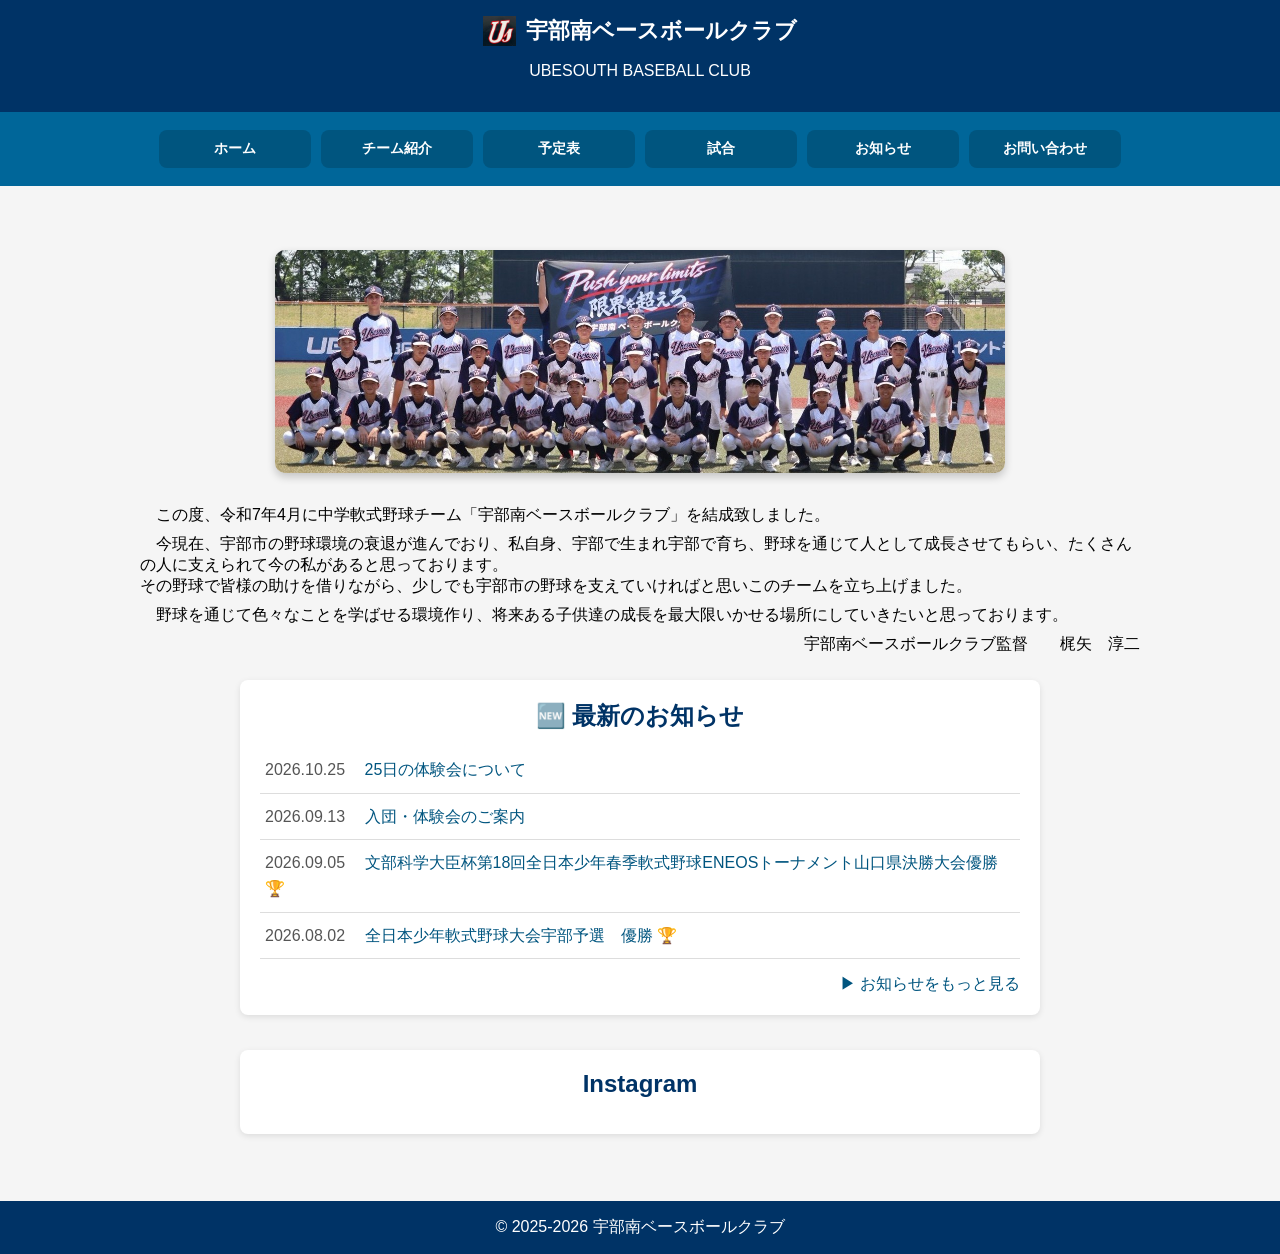
<file: index.html>
<!DOCTYPE html>
<html lang="ja">
<head>
  <meta charset="UTF-8">
  <title>宇部南ベースボールクラブ | ホーム</title>
<meta name="description" content="宇部市を拠点に活動する中学生軟式野球チーム、宇部南ベースボールクラブの公式ホームページです。チーム紹介や活動情報を掲載しています。">
<meta name="keywords" content="宇部南ベースボールクラブ,野球,集合写真,試合,練習,中学生,宇部市,軟式野球,少年野球,写真">
<meta name="robots" content="index, follow">
<meta name="viewport" content="width=device-width, initial-scale=1.0">
<meta name="google-site-verification" content="DPyYO0oXeQZiScFCzaxCerdptiAhS5qHOFmbqV09QHI" />
  <meta name="msvalidate.01" content="68BA7CE53D1EE044261BD2478E257B6D" />
  
<link rel="stylesheet" href="style.css">

</head>
<body>

<header>
  <div style="display: flex; align-items: center; justify-content: center; gap: 10px;">
<img src="images/us-logo.png" alt="宇部南ベースボールクラブのロゴ" style="height: 30px; vertical-align: middle;">
    <h1 class="header-title" style="margin: 0;">宇部南ベースボールクラブ</h1>

  </div>
  <p>UBESOUTH BASEBALL CLUB</p>
</header>

  <nav>
  <div class="nav-container">
    <a href="index.html">ホーム</a>
    <a href="team.html">チーム紹介</a>
    <a href="calendar.html">予定表</a>
    <a href="match.html">試合</a>
    <a href="news.html">お知らせ</a>
    <a href="contact.html">お問い合わせ</a>
  </div>
  </nav>

  <main>

 <img src="images/20260802yuusyou.jpg" alt="宇部南ベースボールクラブの集合写真" class="main-img">


<p class="left-align paragraph-tight">
  &emsp;この度、令和7年4月に中学軟式野球チーム「宇部南ベースボールクラブ」を結成致しました。
</p>

<p class="left-align paragraph-tight">
  &emsp;今現在、宇部市の野球環境の衰退が進んでおり、私自身、宇部で生まれ宇部で育ち、野球を通じて人として成長させてもらい、たくさんの人に支えられて今の私があると思っております。<br>
  その野球で皆様の助けを借りながら、少しでも宇部市の野球を支えていければと思いこのチームを立ち上げました。
</p>

<p class="left-align paragraph-tight">
  &emsp;野球を通じて色々なことを学ばせる環境作り、将来ある子供達の成長を最大限いかせる場所にしていきたいと思っております。
</p>

<p class="left-align paragraph-tight" style="text-align: right; margin-top: 0.5em; white-space: nowrap;">
  宇部南ベースボールクラブ監督<span class="pc-space">&emsp;&emsp;</span><span class="br-sp"></span>梶矢　淳二
</p>

<section class="home-news">
  <h2>🆕 最新のお知らせ</h2>



  
  <div class="news-item">
    <span>2026.10.25</span>
    <a href="news.html">25日の体験会について</a>
  </div>
  
  <div class="news-item">
    <span>2026.09.13</span>
    <a href="news.html">入団・体験会のご案内</a>
  </div>
  
  <div class="news-item">
    <span>2026.09.05</span>
    <a href="news.html">文部科学大臣杯第18回全日本少年春季軟式野球ENEOSトーナメント山口県決勝大会優勝 🏆</a>
  </div>
  
  <div class="news-item">
    <span>2026.08.02</span>
    <a href="news.html">全日本少年軟式野球大会宇部予選　優勝 🏆</a>
  </div>

  <p class="more-link">
    <a href="news.html">▶ お知らせをもっと見る</a>
  </p>
</section>

<section class="instagram-section">
  <h2>Instagram</h2>

  <blockquote class="instagram-media"
    data-instgrm-permalink="https://www.instagram.com/ubesouth.bbc2025/"
    data-instgrm-version="14">
  </blockquote>
</section>

<script async src="https://www.instagram.com/embed.js"></script>

  </main>

  <footer>
    &copy; 2025-2026 宇部南ベースボールクラブ
  </footer>

</body>
</html>
</file>
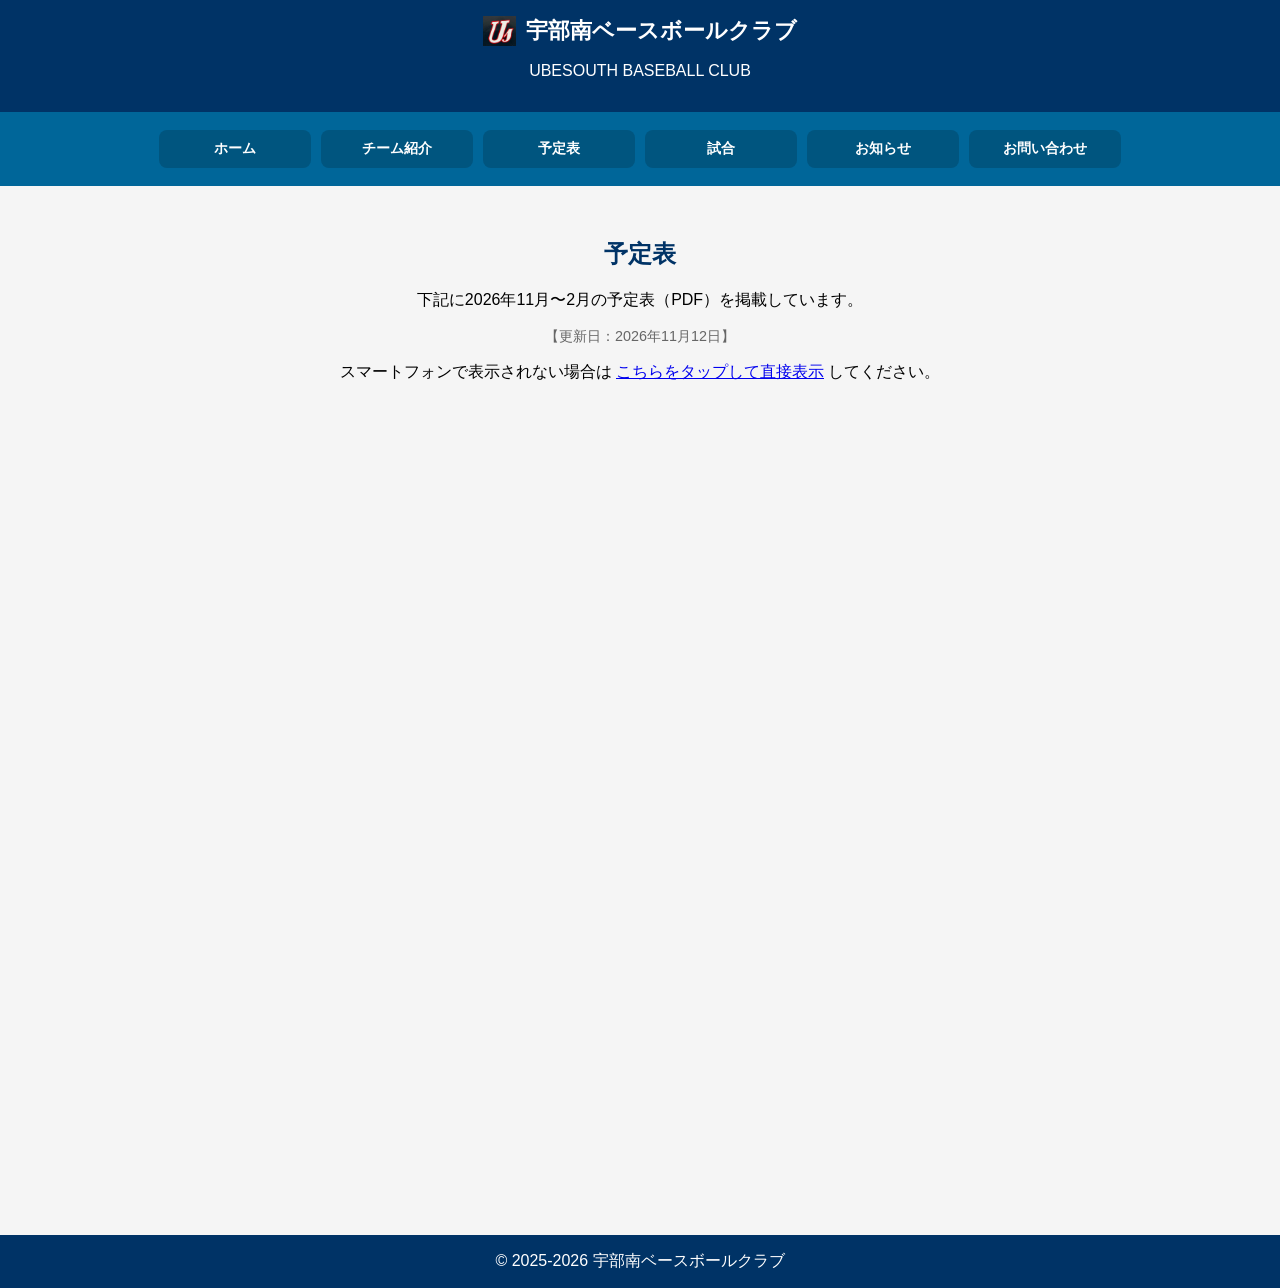
<file: calendar.html>
<!DOCTYPE html>
<html lang="ja">
<head>
  <meta charset="UTF-8">
  <meta name="viewport" content="width=device-width, initial-scale=1.0">
  <title>予定表 | 宇部南ベースボールクラブ</title>
  
<link rel="stylesheet" href="style.css">

</head>
<body>

<header>
  <div style="display: flex; align-items: center; justify-content: center; gap: 10px;">
<img src="images/us-logo.png" alt="宇部南ベースボールクラブのロゴ" style="height: 30px; vertical-align: middle;">
    <h1 class="header-title" style="margin: 0;">宇部南ベースボールクラブ</h1>
  </div>
  <p>UBESOUTH BASEBALL CLUB</p>
</header>

  <nav>
  <div class="nav-container">
    <a href="index.html">ホーム</a>
    <a href="team.html">チーム紹介</a>
    <a href="calendar.html">予定表</a>
    <a href="match.html">試合</a>
    <a href="news.html">お知らせ</a>
    <a href="contact.html">お問い合わせ</a>
  </div>
  </nav>

<main>
  <h2>予定表</h2>

  <div class="calendar-info">
<p>下記に2026年11月〜2月の予定表（PDF）を掲載しています。</p>
<p style="color: #666; font-size: 0.9em;">【更新日：2026年11月12日】</p>
<p>スマートフォンで表示されない場合は <a href="schedule/2026_11to02.pdf?v=20261112" target="_blank">こちらをタップして直接表示</a> してください。</p>
</div>
<iframe src="schedule/2026_11to02.pdf?v=20261112" width="100%" height="800px" style="border: none;"></iframe>

</main>

  <footer>
    &copy; 2025-2026 宇部南ベースボールクラブ
  </footer>

</body>
</html>
</file>
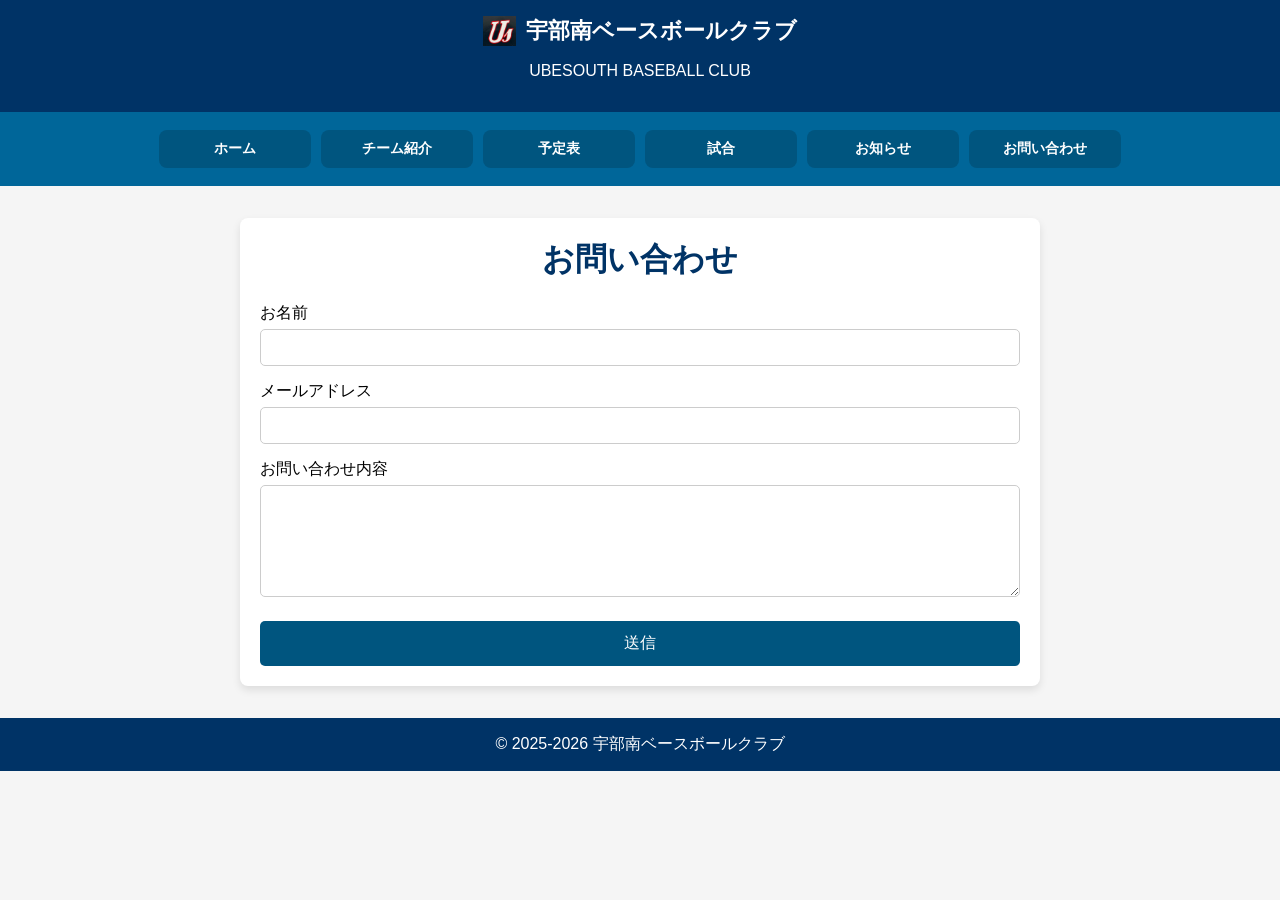
<file: contact.html>
<!DOCTYPE html>
<html lang="ja">
<head>
  <meta charset="UTF-8">
  <meta name="viewport" content="width=device-width, initial-scale=1.0">
  <title>宇部南ベースボールクラブ | お問い合わせ</title>

  <link rel="stylesheet" href="style.css">

</head>
<body>

<header>
  <div style="display: flex; align-items: center; justify-content: center; gap: 10px;">
<img src="images/us-logo.png" alt="宇部南ベースボールクラブのロゴ" style="height: 30px; vertical-align: middle;">
    <h1 class="header-title" style="margin: 0;">宇部南ベースボールクラブ</h1>
  </div>
  <p>UBESOUTH BASEBALL CLUB</p>
</header>

  <nav>
  <div class="nav-container">
    <a href="index.html">ホーム</a>
    <a href="team.html">チーム紹介</a>
    <a href="calendar.html">予定表</a>
    <a href="match.html">試合</a>
    <a href="news.html">お知らせ</a>
    <a href="contact.html">お問い合わせ</a>
  </div>
  </nav>

<main>

  <div class="container">
      <h1>お問い合わせ</h1>
  <form id="contact-form">
      
      <label for="name">お名前</label>
      <input type="text" id="name" name="name" required>

      <label for="email">メールアドレス</label>
      <input type="email" id="email" name="_replyto" required>

      <label for="message">お問い合わせ内容</label>
      <textarea id="message" name="message" rows="6" required></textarea>

      <button type="submit">送信</button>
    </form>
  </div>

</main>

<script> 
document.getElementById('contact-form').addEventListener('submit', async function(event) { 

event.preventDefault();

 const form = event.target;

 // 送信ボタン
 const button = form.querySelector('button[type="submit"]'); 

// 二重送信防止
 button.disabled = true;
 button.textContent = '送信中...';

 // フォームの入力内容を取得 
const formData = new FormData(form);

 try { 

// 2つのFormspreeへ同時送信
 const results = await Promise.all([

 fetch('https://formspree.io/f/xdkgaevg', {
 method: 'POST', 
body: formData, 
headers: { 
'Accept': 'application/json'
 }
 }),

 fetch('https://formspree.io/f/xldbzkgb', { 
method: 'POST',
 body: formData,
 headers: {
 'Accept': 'application/json'
 }
 })

 ]); 

// 2つとも成功した場合
 if (results[0].ok && results[1].ok) { 

alert('お問い合わせを送信しました。'); 

form.reset(); 

} else {

 alert('送信に失敗しました。お手数ですが、もう一度お試しください。'); 

} 

} catch (error) {
 alert('通信エラーが発生しました。お手数ですが、もう一度お試しください。'); 

} 

// ボタンを元に戻す
 button.disabled = false; 
button.textContent = '送信'; 

}); 
</script>


  <footer>
    &copy; 2025-2026 宇部南ベースボールクラブ
  </footer>

</body>
</html>
</file>
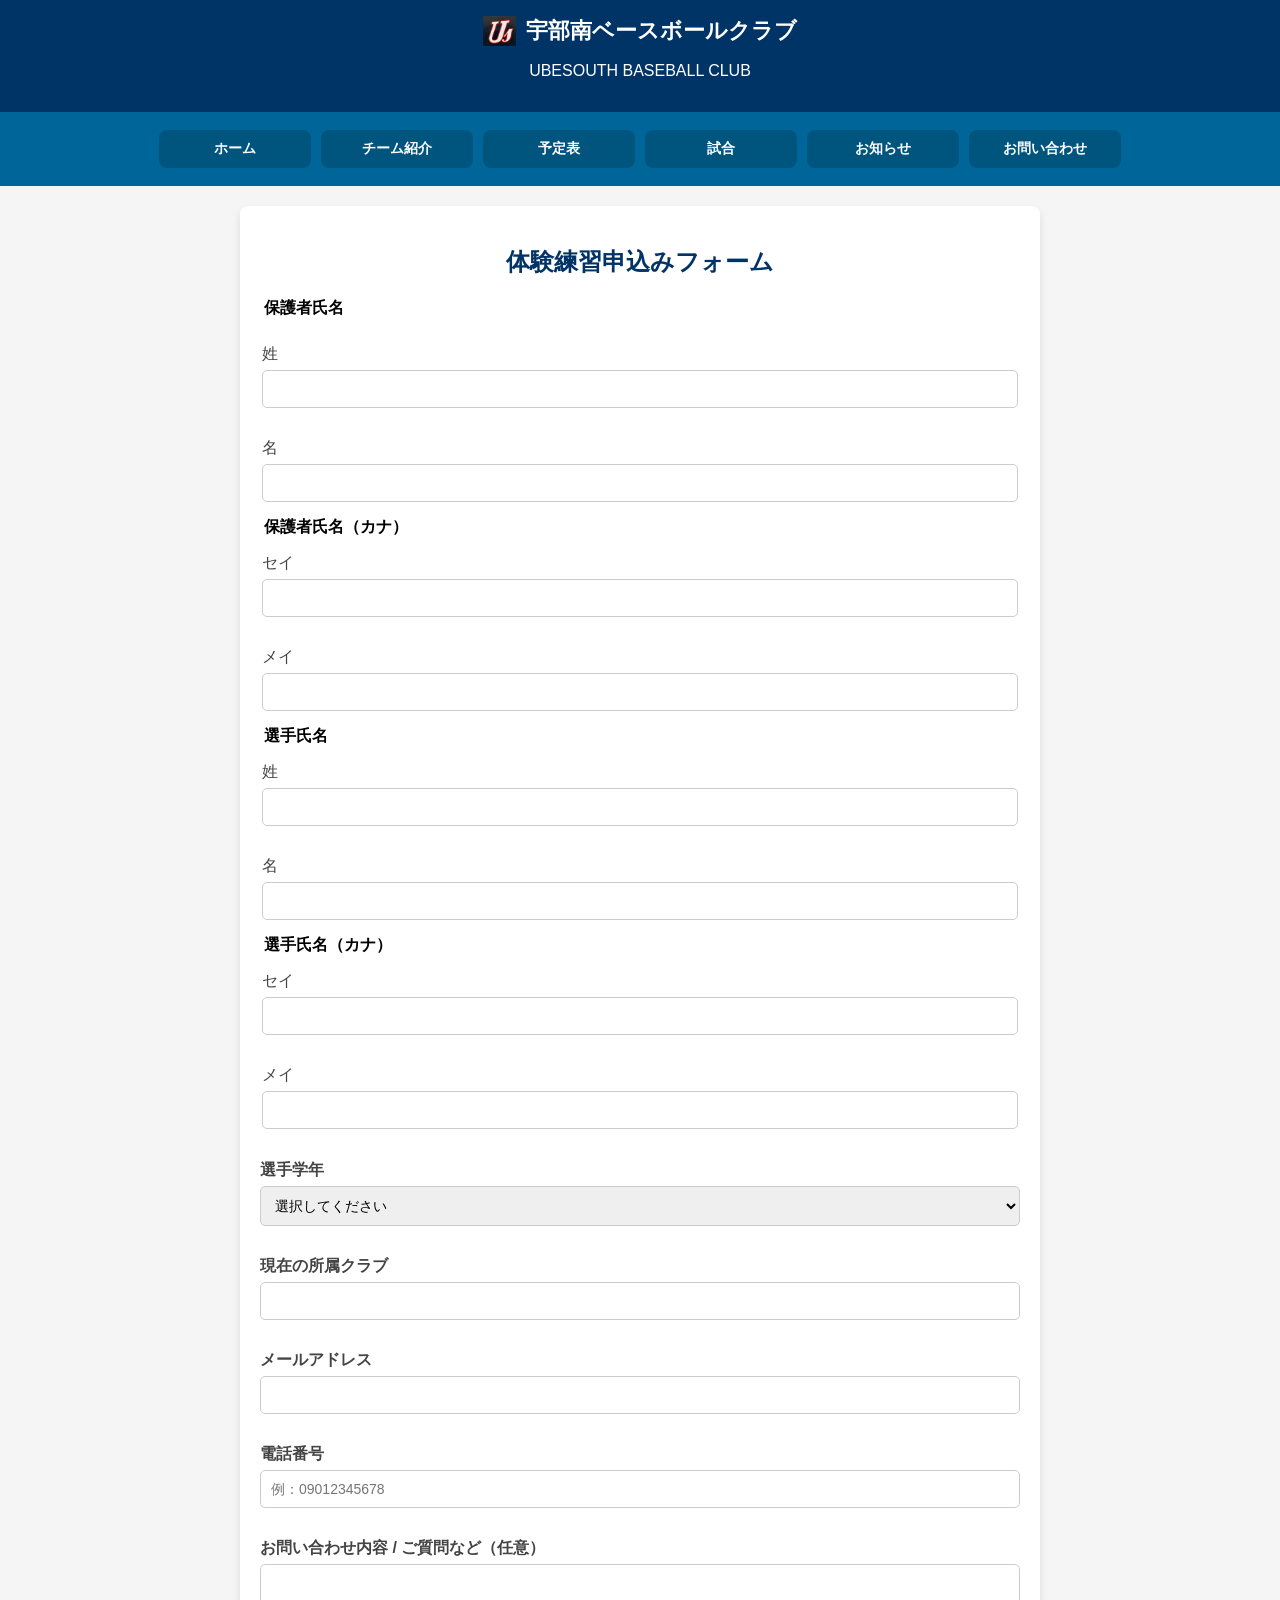
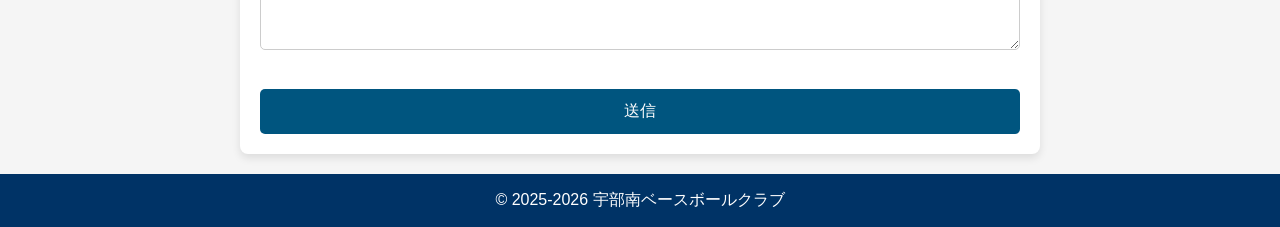
<file: form.html>
<!DOCTYPE html>
<html lang="ja">
<head>
  <meta charset="UTF-8">
  <title>体験練習申込み | 宇部南ベースボールクラブ</title>
  <meta name="viewport" content="width=device-width, initial-scale=1.0">
  
<link rel="stylesheet" href="style.css">

</head>
<body>

<header>
  <div style="display: flex; align-items: center; justify-content: center; gap: 10px;">
    <img src="images/us-logo.png" alt="宇部南ベースボールクラブのロゴ" style="height: 30px; vertical-align: middle;">
    <h1 class="header-title" style="margin: 0;">宇部南ベースボールクラブ</h1>
  </div>
  <p>UBESOUTH BASEBALL CLUB</p>
</header>

<nav>
  <div class="nav-container">
    <a href="index.html">ホーム</a>
    <a href="team.html">チーム紹介</a>
    <a href="calendar.html">予定表</a>
    <a href="match.html">試合</a>
    <a href="news.html">お知らせ</a>
    <a href="contact.html">お問い合わせ</a>
  </div>
</nav>

<main class="form-page">
  <h2>体験練習申込みフォーム</h2>
<form id="contact-form">
    
    <fieldset style="border: none; padding: 0;">
      <legend style="font-weight: bold; margin-bottom: 10px;">保護者氏名</legend>
      <label for="parent-last">姓</label>
      <input type="text" id="parent-last" name="保護者_姓" >
      <span class="br-sp"></span>
      <label for="parent-first">名</label>
      <input type="text" id="parent-first" name="保護者_名" >
    </fieldset>

    <fieldset style="border: none; padding: 0;">
      <legend style="font-weight: bold; margin-top: 1em;">保護者氏名（カナ）</legend>
      <label for="parent-last-kana">セイ</label>
      <input type="text" id="parent-last-kana" name="保護者_セイ" >
      <label for="parent-first-kana">メイ</label>
      <span class="br-sp"></span>
      <input type="text" id="parent-first-kana" name="保護者_メイ">
    </fieldset>

    <fieldset style="border: none; padding: 0;">
      <legend style="font-weight: bold; margin-top: 1em;">選手氏名</legend>
      <label for="child-last">姓</label>
      <input type="text" id="child-last" name="選手_姓" >
      <span class="br-sp"></span>
      <label for="child-first">名</label>
      <input type="text" id="child-first" name="選手_名" >
    </fieldset>

    <fieldset style="border: none; padding: 0;">
      <legend style="font-weight: bold; margin-top: 1em;">選手氏名（カナ）</legend>
      <label for="child-last-kana">セイ</label>
      <input type="text" id="child-last-kana" name="選手_セイ">
      <span class="br-sp"></span>
      <label for="child-first-kana">メイ</label>
      <input type="text" id="child-first-kana" name="選手_メイ">
    </fieldset>

    <label for="grade" style="margin-top: 1em; font-weight: bold;">選手学年</label>
    <select id="grade" name="選手学年">
      <option value="">選択してください</option>
      <option value="小学5年">小学5年</option>
      <option value="小学6年">小学6年</option>
    </select>

  <span class="br-sp"></span>
    <label for="club" style="font-weight: bold;">現在の所属クラブ</label>
    <input type="text" id="club" name="所属クラブ" >

  <span class="br-sp"></span>
  <label for="email" style="font-weight: bold;">メールアドレス</label>
  <input type="email" id="email" name="メールアドレス">

  <span class="br-sp"></span>
  <label for="phone" style="font-weight: bold;">電話番号</label>
  <input type="tel" id="phone" name="電話番号" pattern="^(\d{2,4}-?\d{2,4}-?\d{3,4}|\d{10,11})$" placeholder="例：09012345678">

  <span class="br-sp"></span>
    <label for="message" style="font-weight: bold;">お問い合わせ内容 / ご質問など（任意）</label>
    <textarea id="message" name="メッセージ" rows="4"></textarea>

  <button type="submit">送信</button>
</form>

<script>
 document.getElementById('contact-form').addEventListener('submit', async function(event) { 
event.preventDefault(); 
const form = event.target; 
const email = document.getElementById('email').value.trim();
 const phone = document.getElementById('phone').value.trim(); 
// メールアドレス・電話番号のどちらか一方を必須
 if (email === '' && phone === '') { 
alert('メールアドレスか電話番号のどちらか一方を必ずご入力ください。'); 
return;
 } 
// 送信ボタンを取得
 const button = form.querySelector('button[type="submit"]'); 

// 二重送信防止
 button.disabled = true; 
button.textContent = '送信中...'; 
// フォームの入力内容を取得
 const formData = new FormData(form);

 try {

 // 2つのFormspreeへ同時送信
 const results = await Promise.all([
 fetch('https://formspree.io/f/xdkgaevg', {
 method: 'POST',
 body: formData, 
headers: { 
'Accept': 'application/json'
 } 
}), 

fetch('https://formspree.io/f/xldbzkgb', {
 method: 'POST', 
body: formData,
 headers: {
 'Accept': 'application/json'
 } 
}) 

]);

 // 2つとも成功した場合
 if (results[0].ok && results[1].ok) {

 alert('体験練習のお申し込みを送信しました。');

 form.reset();

 } else {

 alert('送信に失敗しました。お手数ですが、もう一度お試しください。'); 

}

 } catch (error) { 

alert('通信エラーが発生しました。お手数ですが、もう一度お試しください。');

 }

 // ボタンを元に戻す
 button.disabled = false;
 button.textContent = '送信'; 

});

 </script>

</main>

<footer>
  &copy; 2025-2026 宇部南ベースボールクラブ
</footer>

</body>
</html>
</file>
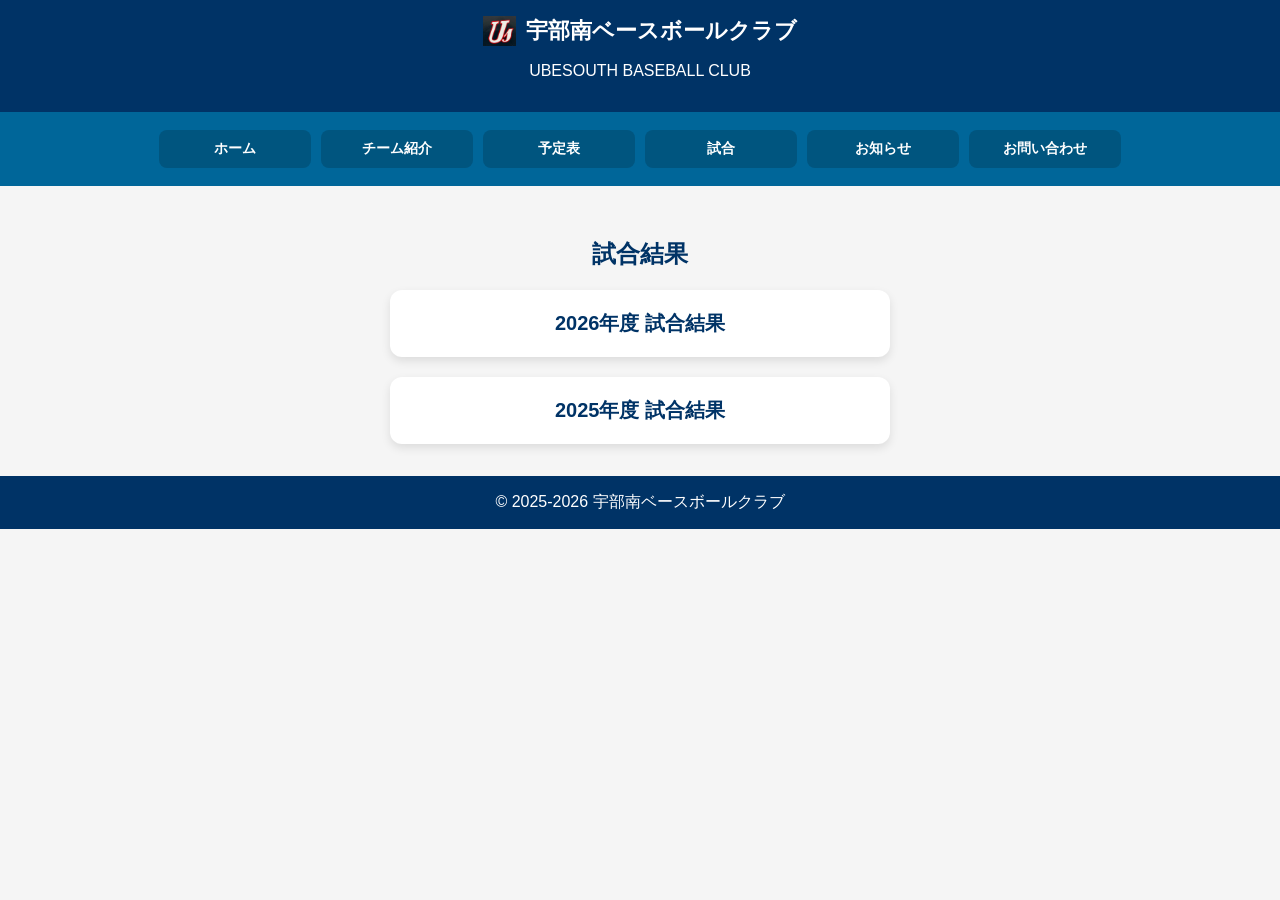
<file: match.html>
<!DOCTYPE html>
<html lang="ja">
<head>
  <meta charset="UTF-8">
  <meta name="viewport" content="width=device-width, initial-scale=1.0">

  <title>試合結果 | 宇部南ベースボールクラブ</title>
  
<link rel="stylesheet" href="style.css">

</head>
<body>

<header>
  <div style="display: flex; align-items: center; justify-content: center; gap: 10px;">
<img src="images/us-logo.png" alt="宇部南ベースボールクラブのロゴ" style="height: 30px; vertical-align: middle;">
    <h1 class="header-title" style="margin: 0;">宇部南ベースボールクラブ</h1>
  </div>
  <p>UBESOUTH BASEBALL CLUB</p>
</header>

  <nav>
  <div class="nav-container">
    <a href="index.html">ホーム</a>
    <a href="team.html">チーム紹介</a>
    <a href="calendar.html">予定表</a>
    <a href="match.html">試合</a>
    <a href="news.html">お知らせ</a>
    <a href="contact.html">お問い合わせ</a>
  </div>
  </nav>

<main>

<section>
  <h2>試合結果</h2>

<div class="year-links">
  <a href="team/2026match.html">2026年度 試合結果</a>
  <a href="team/2025match.html">2025年度 試合結果</a>
</div>

</section>


</main>

  <footer>
    &copy; 2025-2026 宇部南ベースボールクラブ
  </footer>

</body>
</html>
</file>
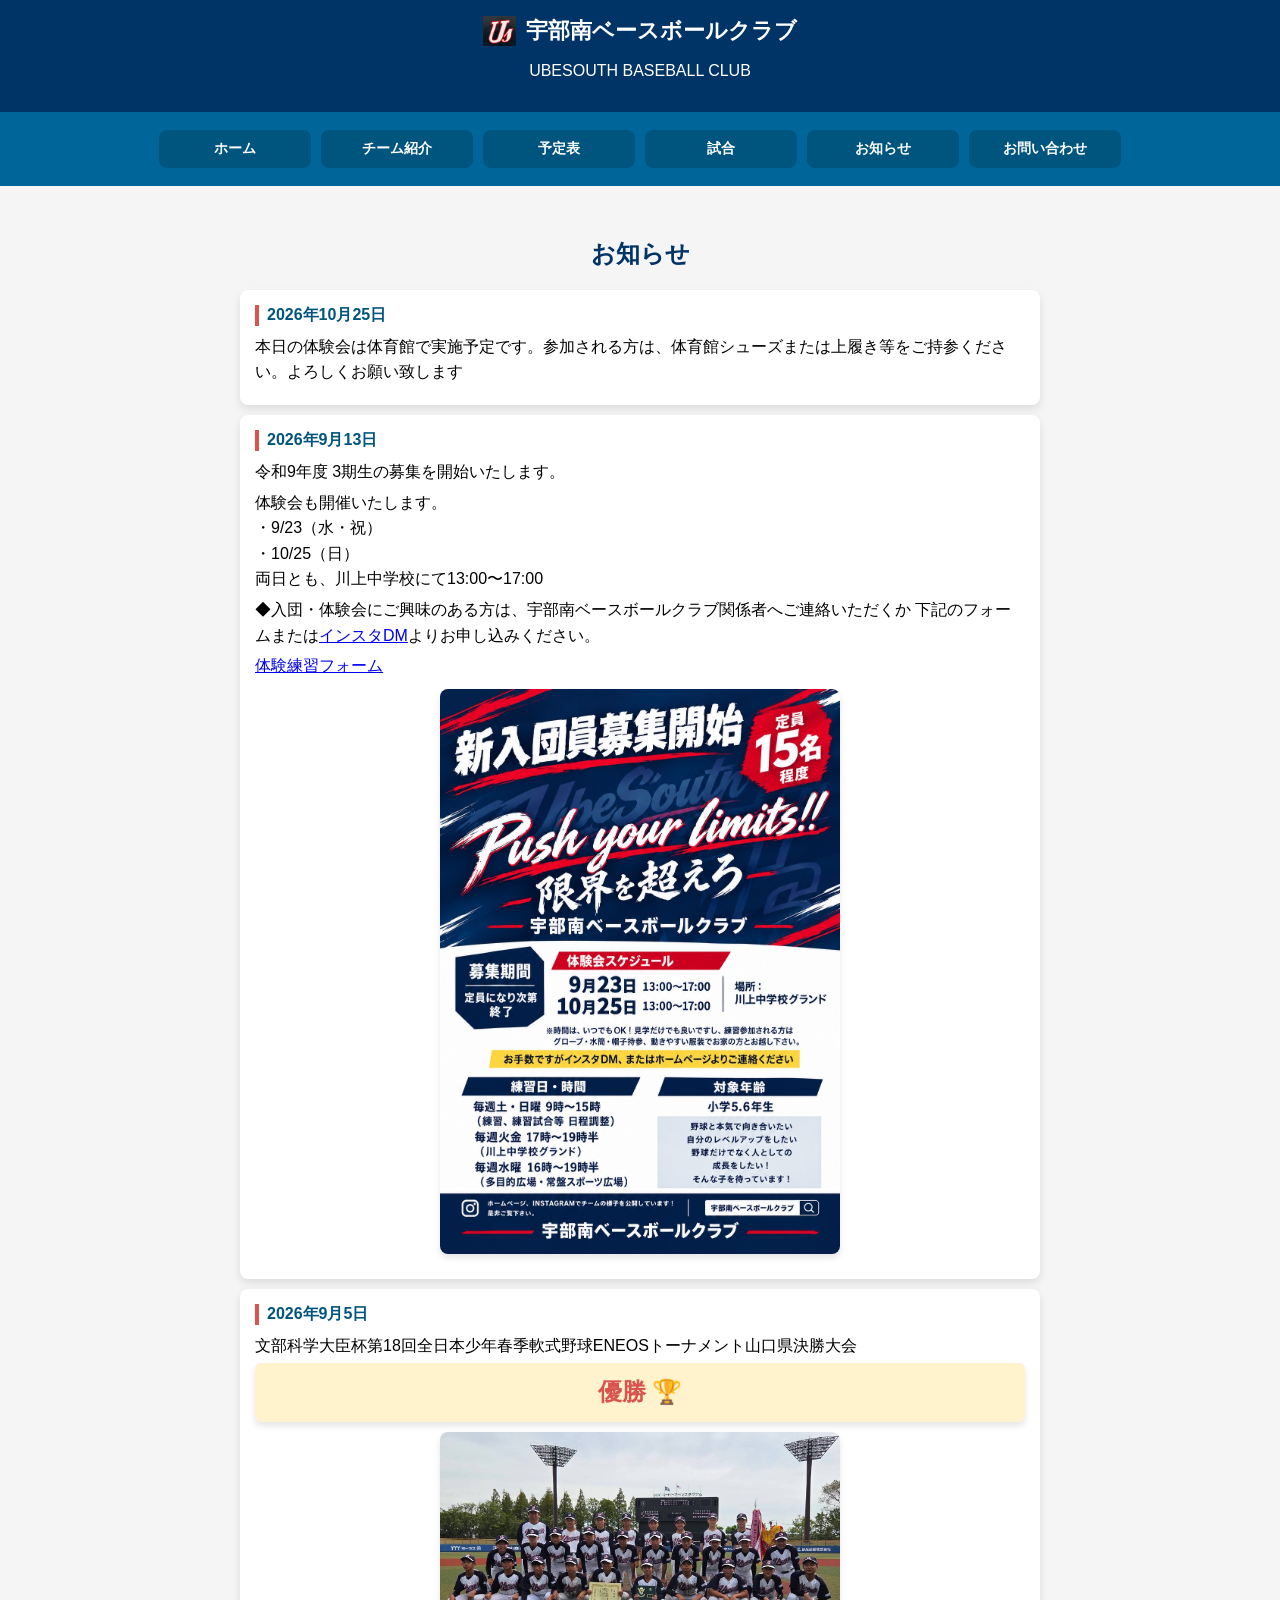
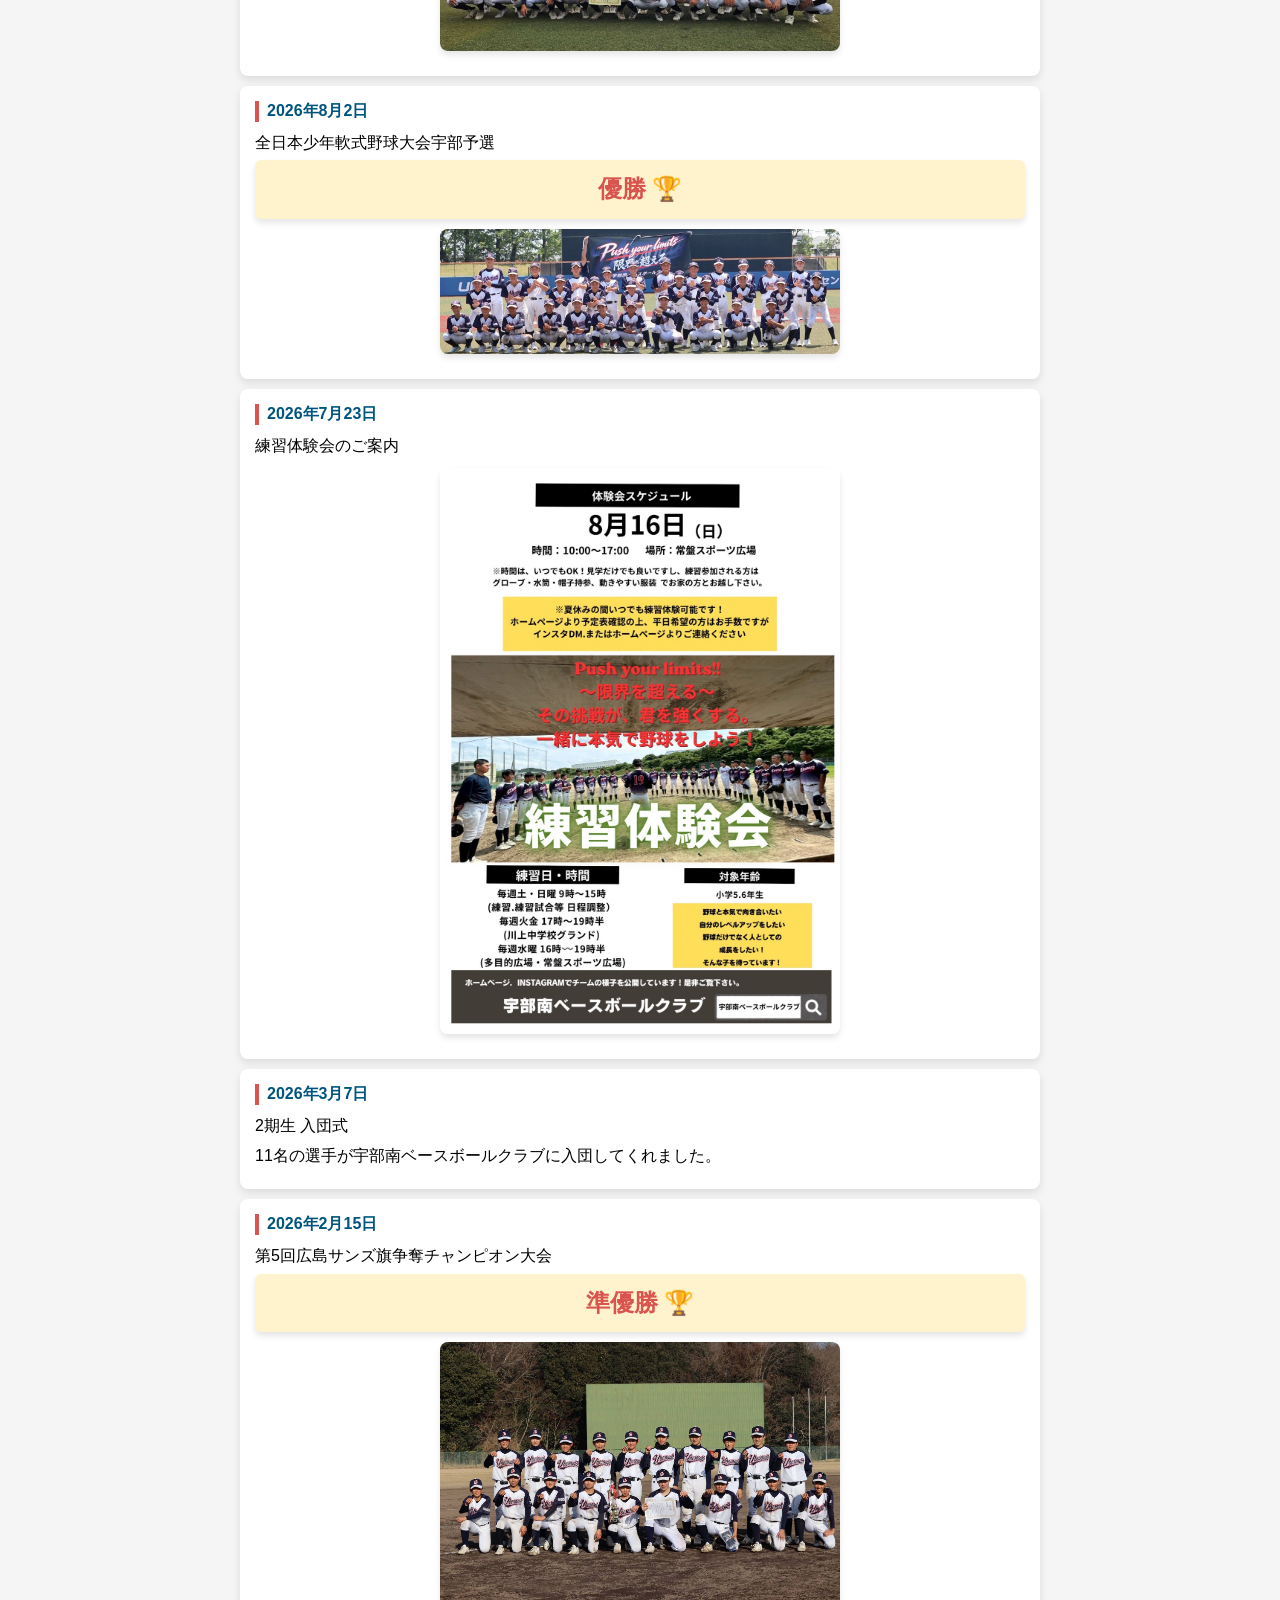
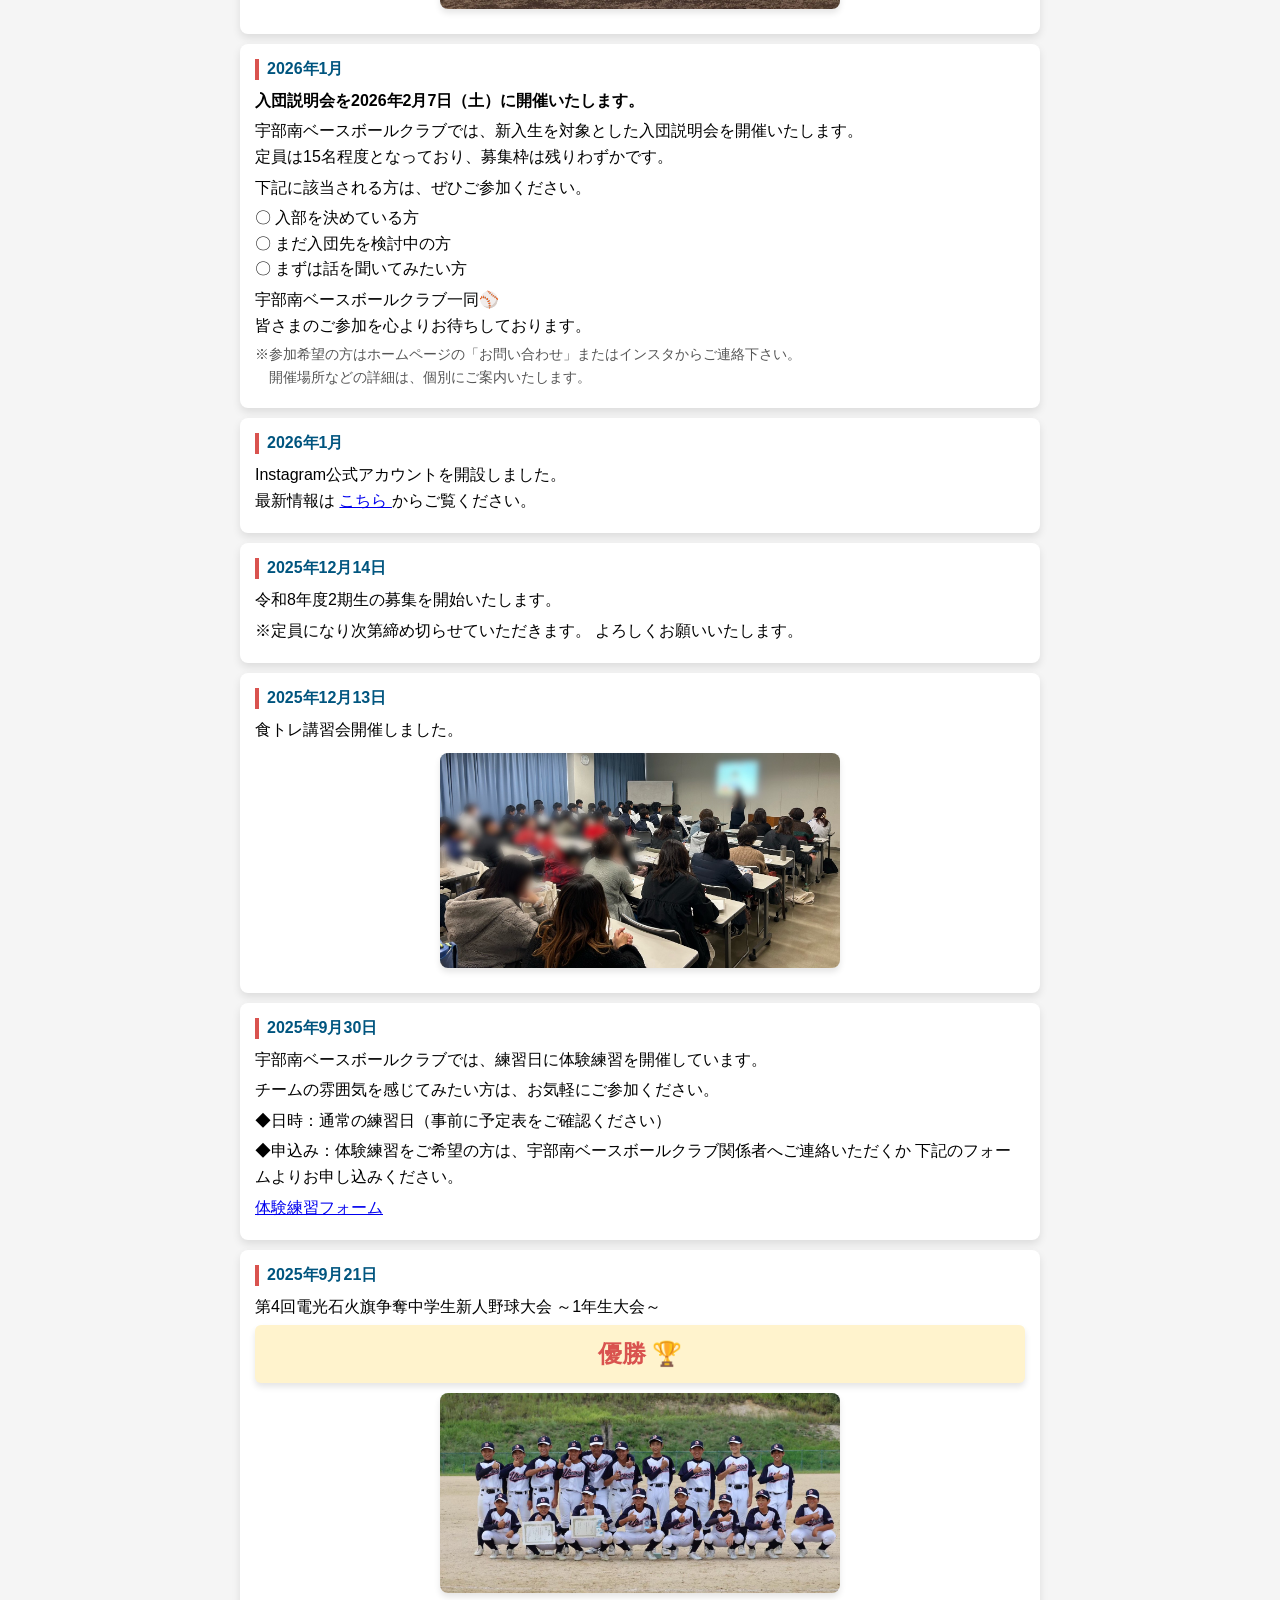
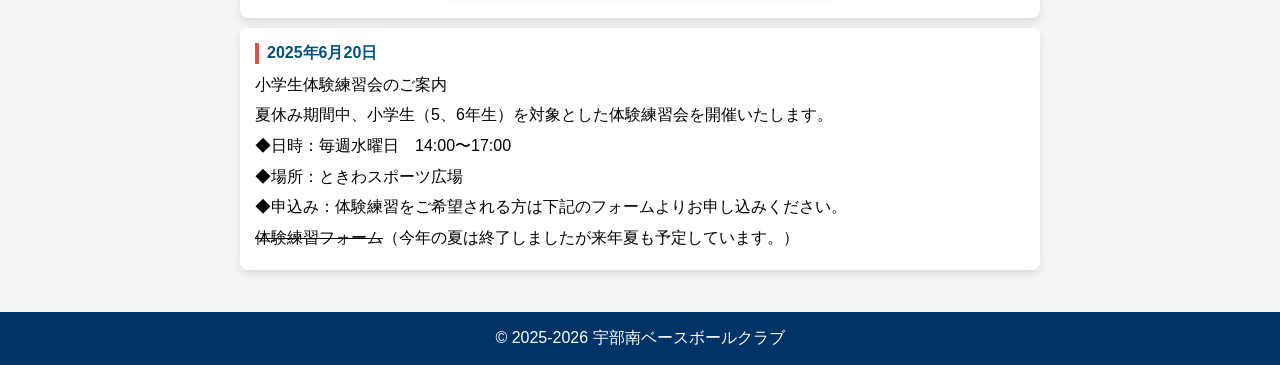
<file: news.html>
<!DOCTYPE html>
<html lang="ja">
<head>
  <meta charset="UTF-8">
  <meta name="viewport" content="width=device-width, initial-scale=1.0">
  <title>宇部南ベースボールクラブ | お知らせ</title>

<link rel="stylesheet" href="style.css">

</head>
<body>

<header>
  <div style="display: flex; align-items: center; justify-content: center; gap: 10px;">
    <img src="images/us-logo.png" alt="宇部南ベースボールクラブのロゴ" style="height: 30px; vertical-align: middle;">
    <h1 class="header-title" style="margin: 0;">宇部南ベースボールクラブ</h1>
  </div>
  <p>UBESOUTH BASEBALL CLUB</p>
</header>

<nav>
  <div class="nav-container">
    <a href="index.html">ホーム</a>
    <a href="team.html">チーム紹介</a>
    <a href="calendar.html">予定表</a>
    <a href="match.html">試合</a>
    <a href="news.html">お知らせ</a>
    <a href="contact.html">お問い合わせ</a>
  </div>
</nav>

<main>
  <h2>お知らせ</h2>
  <ul class="news-list">


<li>
  <span>2026年10月25日</span>
  <p>本日の体験会は体育館で実施予定です。参加される方は、体育館シューズまたは上履き等をご持参ください。よろしくお願い致します </p> 
  </li>

<li>
  <span>2026年9月13日</span>
  <p>令和9年度 3期生の募集を開始いたします。</p>
  <p>体験会も開催いたします。<br>
・9/23（水・祝）<br>
・10/25（日）<br>
両日とも、川上中学校にて13:00〜17:00
  </p> 
   <p>◆入団・体験会にご興味のある方は、宇部南ベースボールクラブ関係者へご連絡いただくか
     下記のフォームまたは<a href="https://www.instagram.com/ubesouth.bbc2025/" target="_blank" rel="noopener">インスタDM</a>よりお申し込みください。
 </p> 
<p class="left-align paragraph-tight">
<a href="form.html">体験練習フォーム</a> </p>
  <img src="images/2025/2026bosyuu.jpg" alt="体験会" style="width:100%; max-width:400px; display:block; margin:10px auto; border-radius:8px; box-shadow:0 4px 6px rgba(0,0,0,0.1);">
</li>
    
<li>
  <span>2026年9月5日</span>
  <p>文部科学大臣杯第18回全日本少年春季軟式野球ENEOSトーナメント山口県決勝大会</p>
  <p class="highlight-win">優勝 🏆</p>
   <img src="images/2025/20260905yuusyou2.jpg" alt="優勝チームの写真" style="width:100%; max-width:400px; display:block; margin:10px auto; border-radius:8px; box-shadow:0 4px 6px rgba(0,0,0,0.1);">
</li>
    
<li>
  <span>2026年8月2日</span>
  <p>全日本少年軟式野球大会宇部予選</p>
  <p class="highlight-win">優勝 🏆</p>
   <img src="images/2025/20260802yuusyou2.jpg" alt="優勝チームの写真" style="width:100%; max-width:400px; display:block; margin:10px auto; border-radius:8px; box-shadow:0 4px 6px rgba(0,0,0,0.1);">
</li>
    
 <li>
  <span>2026年7月23日</span>
  <p>練習体験会のご案内</p>
      <img src="images/2025/2026.8.16taikennkai.jpg" alt="チームの写真" style="width:100%; max-width:400px; display:block; margin:10px auto; border-radius:8px; box-shadow:0 4px 6px rgba(0,0,0,0.1);">
</li>

 <li>
  <span>2026年3月7日</span>
  <p>2期生 入団式</p>
  <p>
11名の選手が宇部南ベースボールクラブに入団してくれました。
  </p>
</li>

<li>
  <span>2026年2月15日</span>
  <p>第5回広島サンズ旗争奪チャンピオン大会</p>
  <p class="highlight-win">準優勝 🏆</p>
   <img src="images/2025/2026.2.15sanzu.jpg" alt="優勝チームの写真" style="width:100%; max-width:400px; display:block; margin:10px auto; border-radius:8px; box-shadow:0 4px 6px rgba(0,0,0,0.1);">
</li>
    
<li>
  <span>2026年1月</span>
  <p><strong>入団説明会を2026年2月7日（土）に開催いたします。</strong></p>

  <p>
    宇部南ベースボールクラブでは、新入生を対象とした入団説明会を開催いたします。<br>
    定員は15名程度となっており、募集枠は残りわずかです。
  </p>

  <p>
    下記に該当される方は、ぜひご参加ください。
  </p>

  <p>
    〇 入部を決めている方<br>
    〇 まだ入団先を検討中の方<br>
    〇 まずは話を聞いてみたい方
  </p>

  <p>
    宇部南ベースボールクラブ一同⚾️<br>
    皆さまのご参加を心よりお待ちしております。
  </p>

  <p style="font-size: 14px; color: #555;">
    ※参加希望の方はホームページの「お問い合わせ」またはインスタからご連絡下さい。<br>
　開催場所などの詳細は、個別にご案内いたします。
  </p>
</li>
    
<li>
  <span>2026年1月</span>
  <p>
    Instagram公式アカウントを開設しました。<br>
    最新情報は
    <a href="https://www.instagram.com/ubesouth.bbc2025/" target="_blank" rel="noopener">
      こちら
    </a>
    からご覧ください。
  </p>
</li>

<li>
  <span>2025年12月14日</span>
  <p>令和8年度2期生の募集を開始いたします。</p>
  
  <p>※定員になり次第締め切らせていただきます。
よろしくお願いいたします。</p> 
</li>
    
<li>
  <span>2025年12月13日</span>
  <p>食トレ講習会開催しました。</p> 
   <img src="images/2025/2025.12.13syoku.jpg" alt="食トレ講習会" style="width:100%; max-width:400px; display:block; margin:10px auto; border-radius:8px; box-shadow:0 4px 6px rgba(0,0,0,0.1);">

</li>
    
    <li>
      <span>2025年9月30日</span>
 <p>宇部南ベースボールクラブでは、練習日に体験練習を開催しています。</p> 
 <p>チームの雰囲気を感じてみたい方は、お気軽にご参加ください。</p> 
 <p>◆日時：通常の練習日（事前に予定表をご確認ください）</p> 
 <p>◆申込み：体験練習をご希望の方は、宇部南ベースボールクラブ関係者へご連絡いただくか
 下記のフォームよりお申し込みください。</p> 
<p class="left-align paragraph-tight">
<a href="form.html">体験練習フォーム</a> </p>
    </li>

<li>
  <span>2025年9月21日</span>
  <p>第4回電光石火旗争奪中学生新人野球大会 ～1年生大会～</p>
  <p class="highlight-win">優勝 🏆</p>
   <img src="images/2025/2025.9.21win.jpg" alt="優勝チームの写真" style="width:100%; max-width:400px; display:block; margin:10px auto; border-radius:8px; box-shadow:0 4px 6px rgba(0,0,0,0.1);">
</li>

<li>
  <span>2025年6月20日</span>
  <p>小学生体験練習会のご案内</p>
  <p>夏休み期間中、小学生（5、6年生）を対象とした体験練習会を開催いたします。</p>
  <p>◆日時：毎週水曜日　14:00〜17:00</p>
  <p>◆場所：ときわスポーツ広場</p>
  <p>◆申込み：体験練習をご希望される方は下記のフォームよりお申し込みください。</p>
<p><del>体験練習フォーム</del>（今年の夏は終了しましたが来年夏も予定しています。）</p>
</li>

  </ul>
</main>

<footer>
  &copy; 2025-2026 宇部南ベースボールクラブ
</footer>

</body>
</html>
</file>
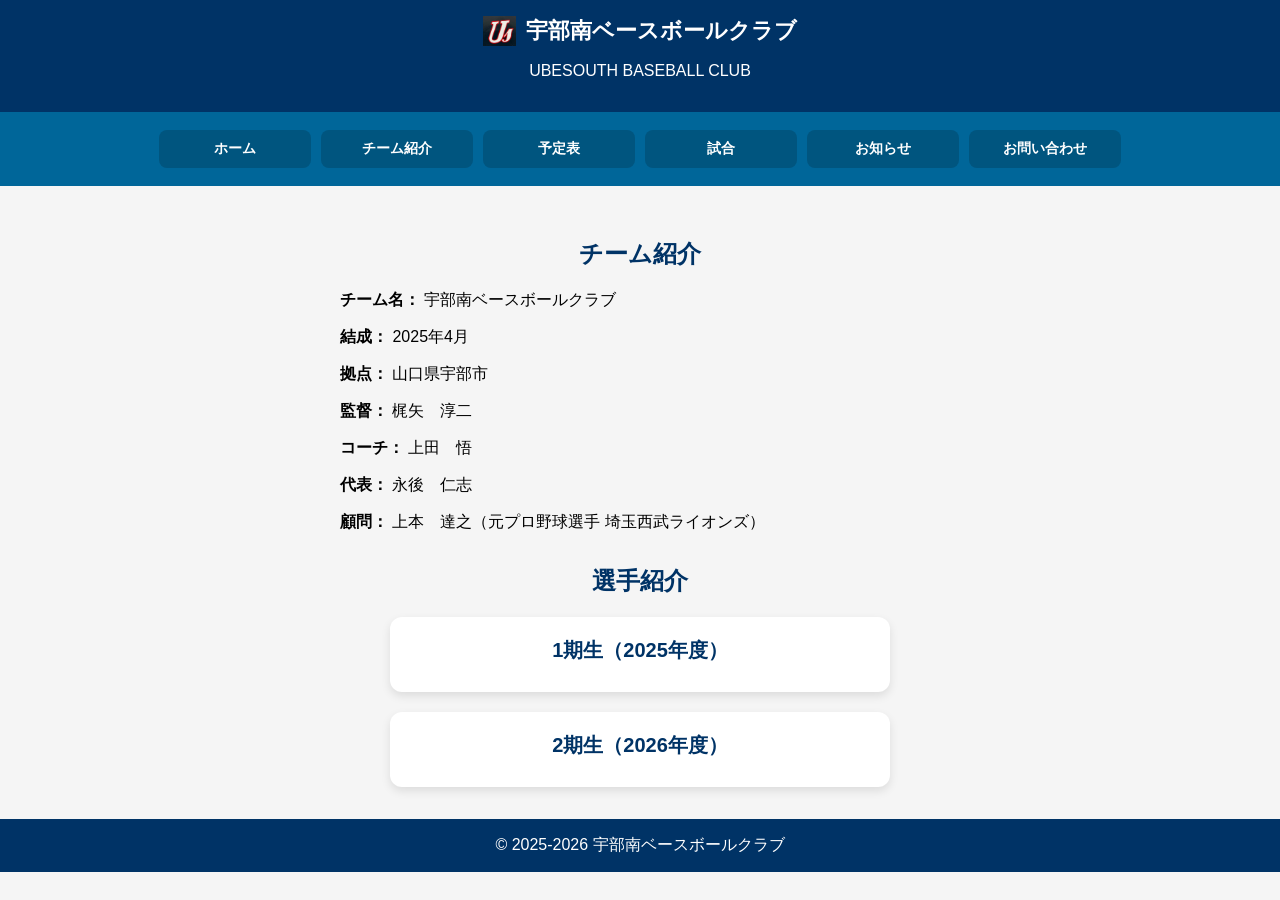
<file: team.html>
<!DOCTYPE html>
<html lang="ja">
<head>
  <meta charset="UTF-8">
  <meta name="viewport" content="width=device-width, initial-scale=1.0">
  <title>チーム紹介 | 宇部南ベースボールクラブ</title>

<link rel="stylesheet" href="style.css">

</head>

<body>
<header>
  <div style="display: flex; align-items: center; justify-content: center; gap: 10px;">
<img src="images/us-logo.png" alt="宇部南ベースボールクラブのロゴ" style="height: 30px; vertical-align: middle;">
    <h1 class="header-title" style="margin: 0;">宇部南ベースボールクラブ</h1>
  </div>
  <p>UBESOUTH BASEBALL CLUB</p>
</header>

<nav>
  <div class="nav-container">
    <a href="index.html">ホーム</a>
    <a href="team.html">チーム紹介</a>
    <a href="calendar.html">予定表</a>
    <a href="match.html">試合</a>
    <a href="news.html">お知らせ</a>
    <a href="contact.html">お問い合わせ</a>
  </div>
</nav>


  <main>
    <h2>チーム紹介</h2>
 <div class="team-info">
    <p><strong>チーム名：</strong> 宇部南ベースボールクラブ</p>
    <p><strong>結成：</strong> 2025年4月</p>
    <p><strong>拠点：</strong> 山口県宇部市</p>
    <p><strong>監督：</strong> 梶矢　淳二</p>
    <p><strong>コーチ：</strong> 上田　悟</p>
    <p><strong>代表：</strong> 永後　仁志</p>
    <p><strong>顧問：</strong> 上本　達之（元プロ野球選手 埼玉西武ライオンズ）</p>
  </div>

<section>


  <h2>選手紹介</h2>

  <div class="year-select">
    <a href="team/team2025.html" class="year-card">
      1期生（2025年度）
      <span></span>
    </a>

    <a href="team/team2026.html" class="year-card">
      2期生（2026年度）
      <span></span>
    </a>
  </div>


</section>

  </main>

  <footer>
    &copy; 2025-2026 宇部南ベースボールクラブ
  </footer>

</body>
</html>
</file>
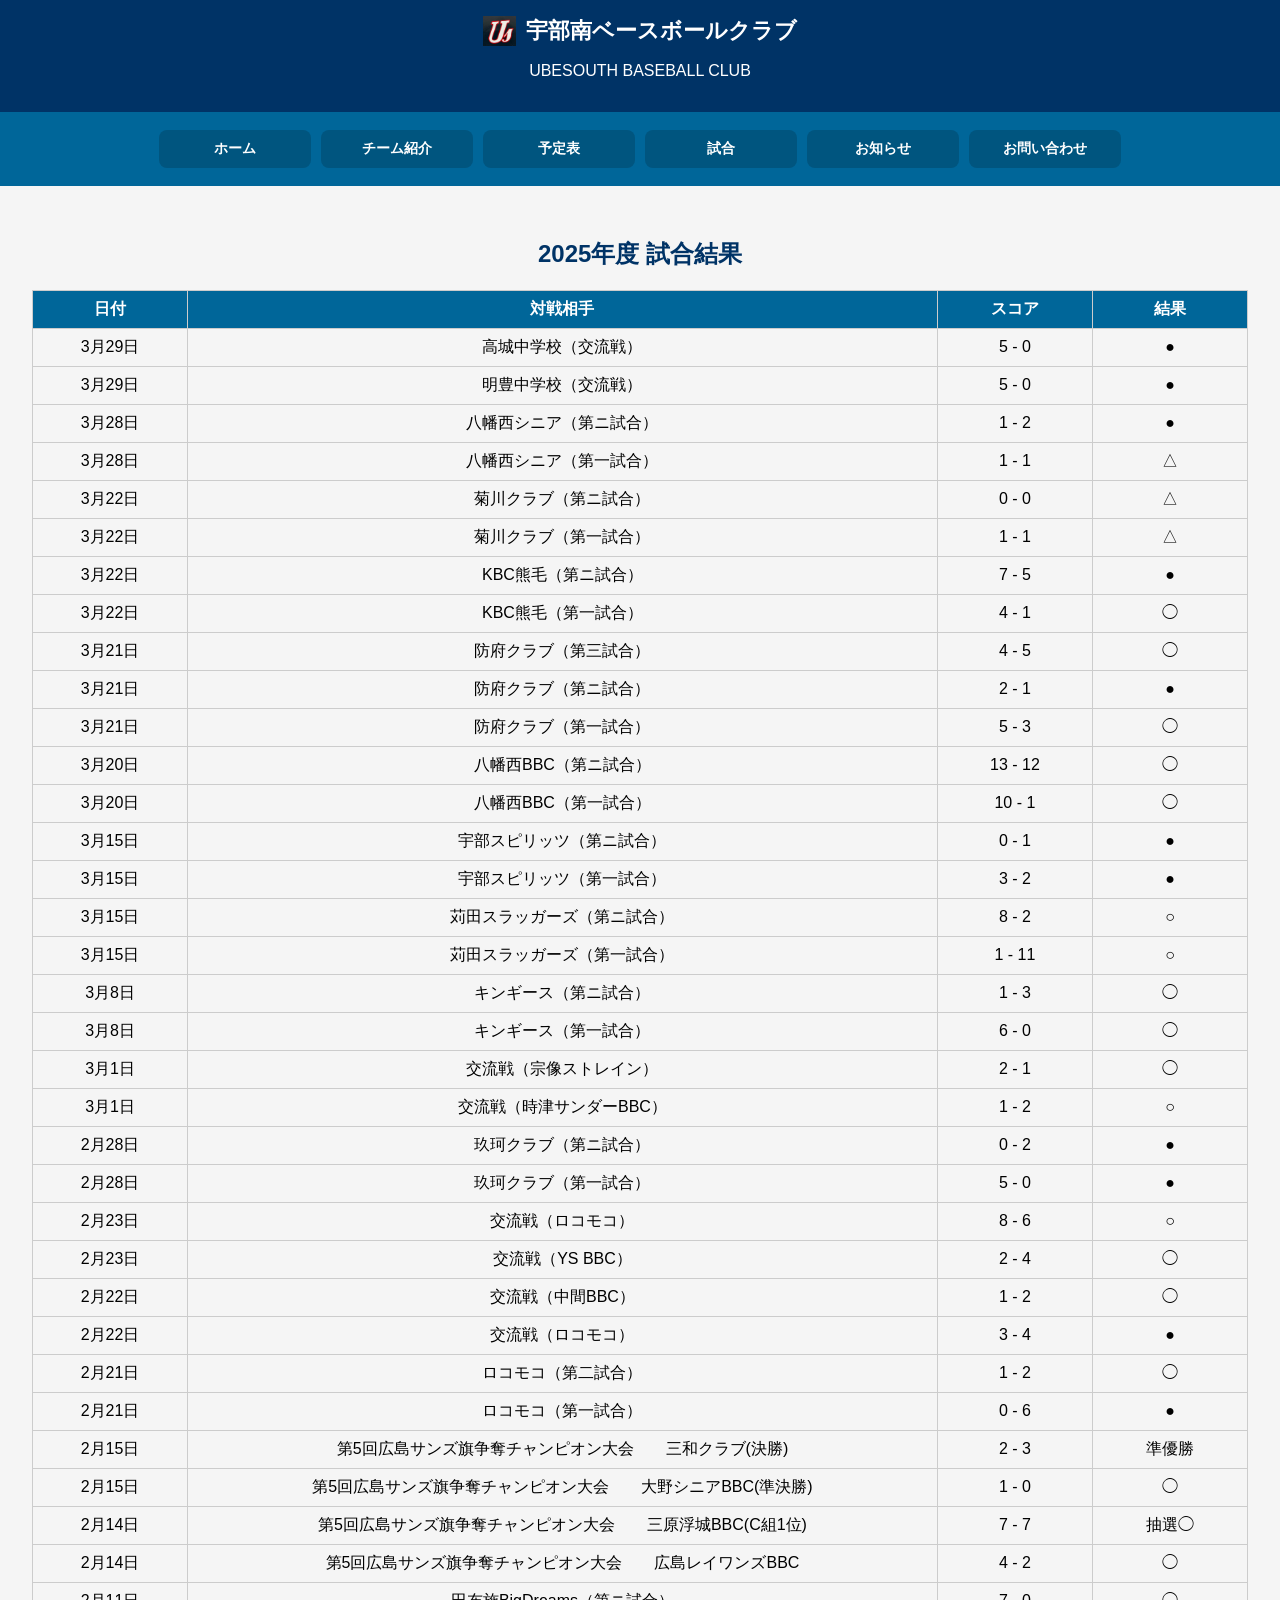
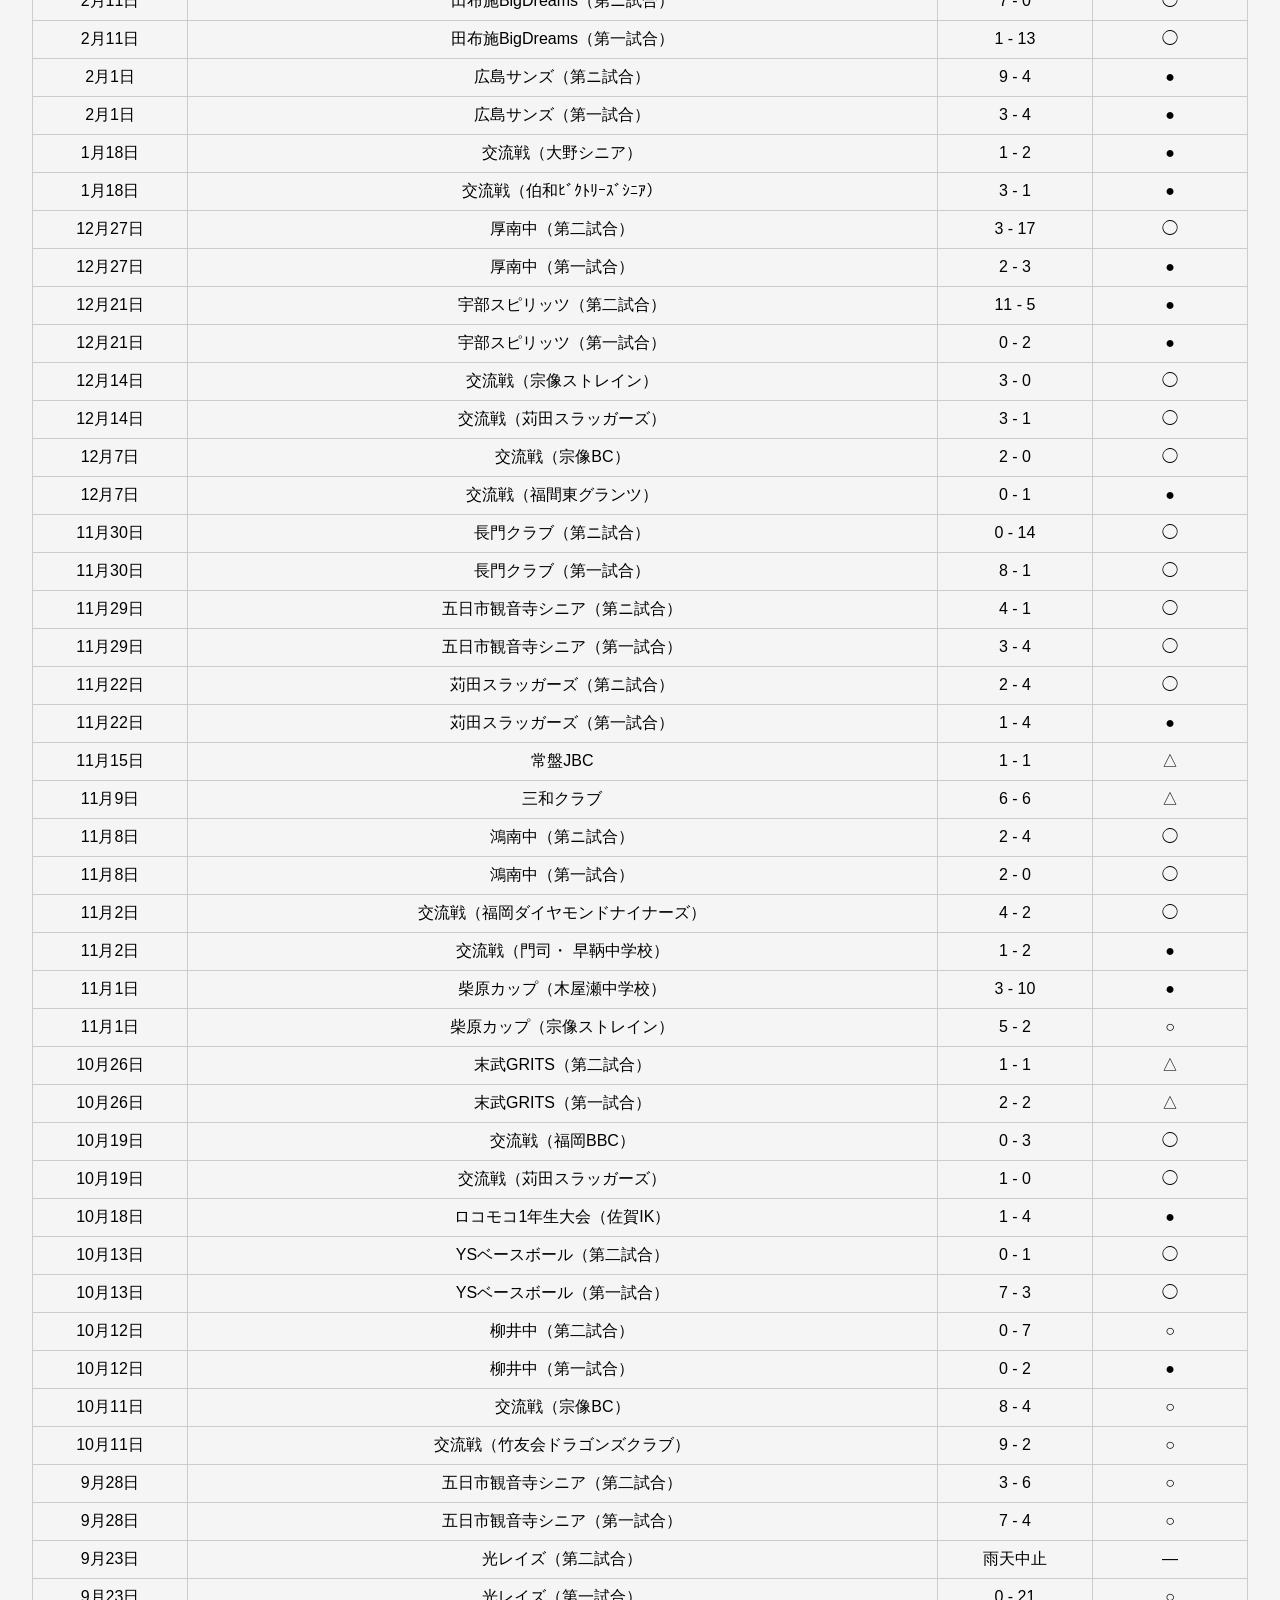
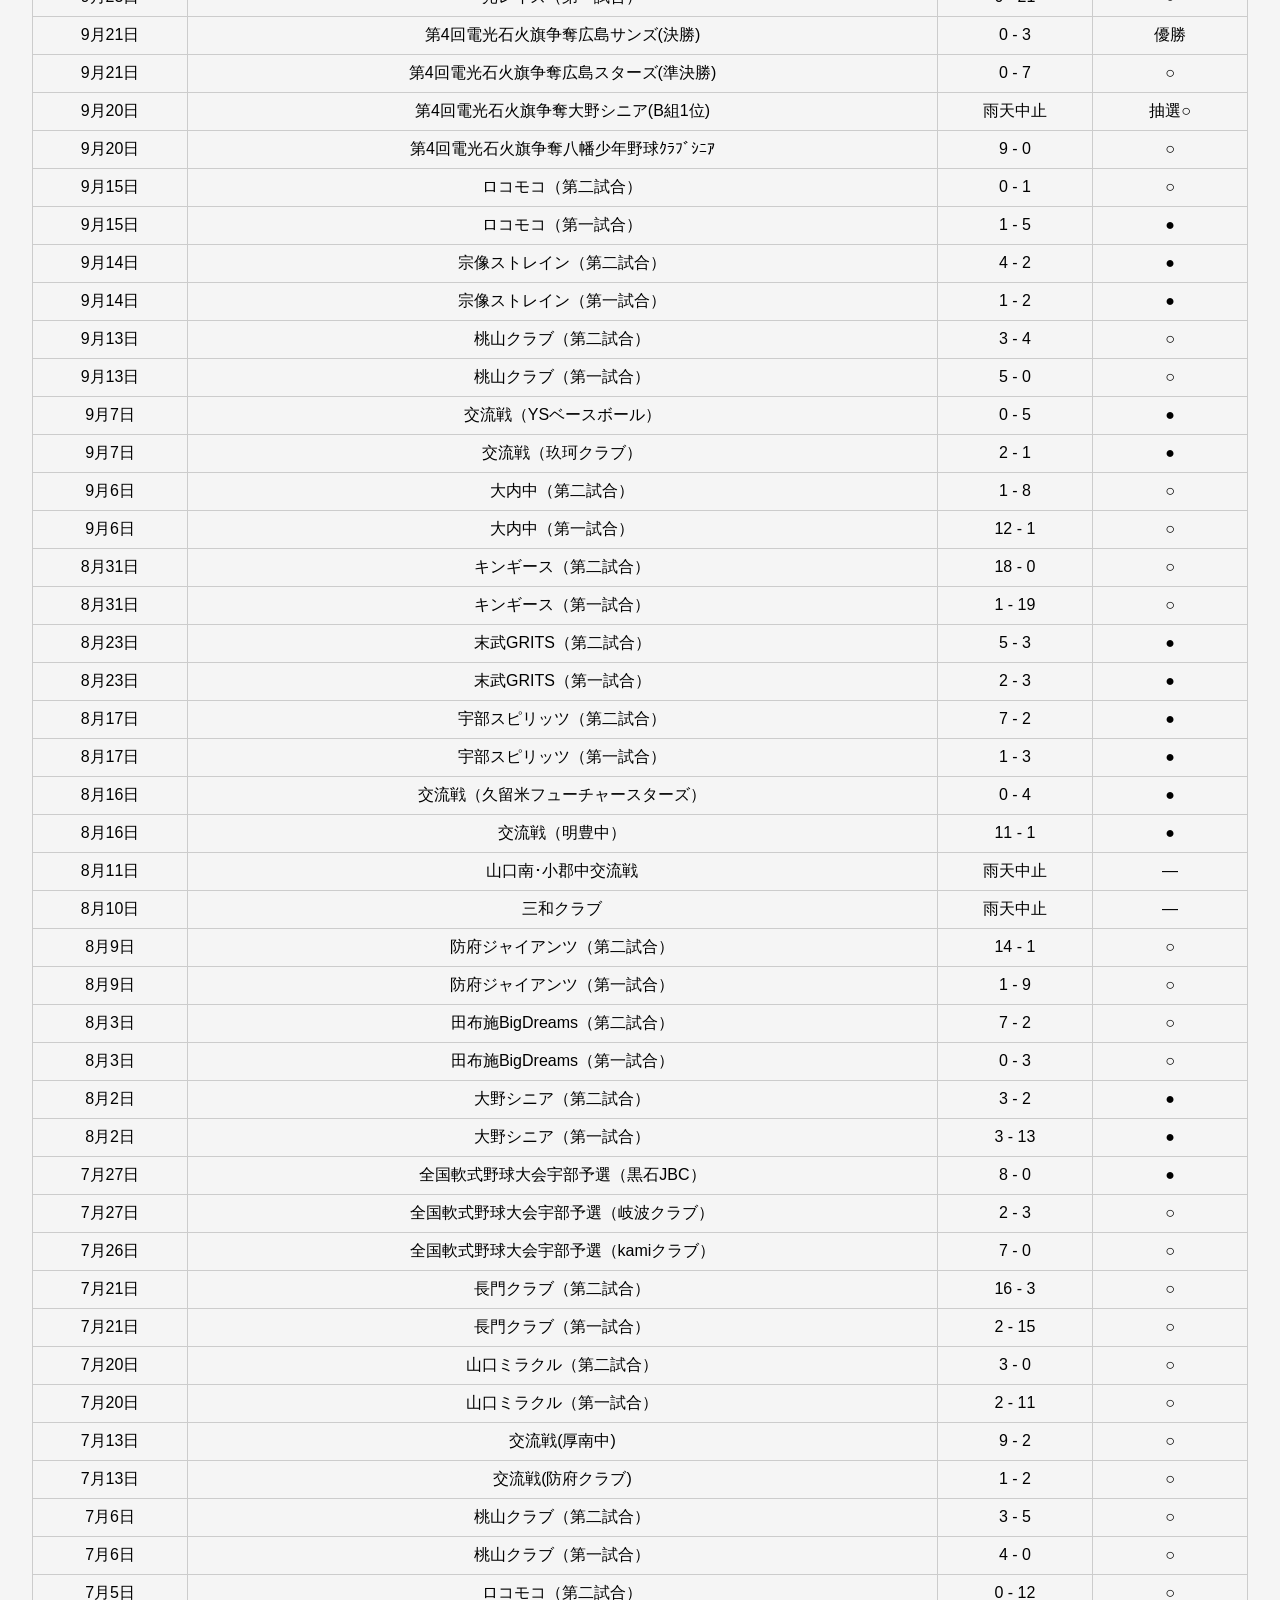
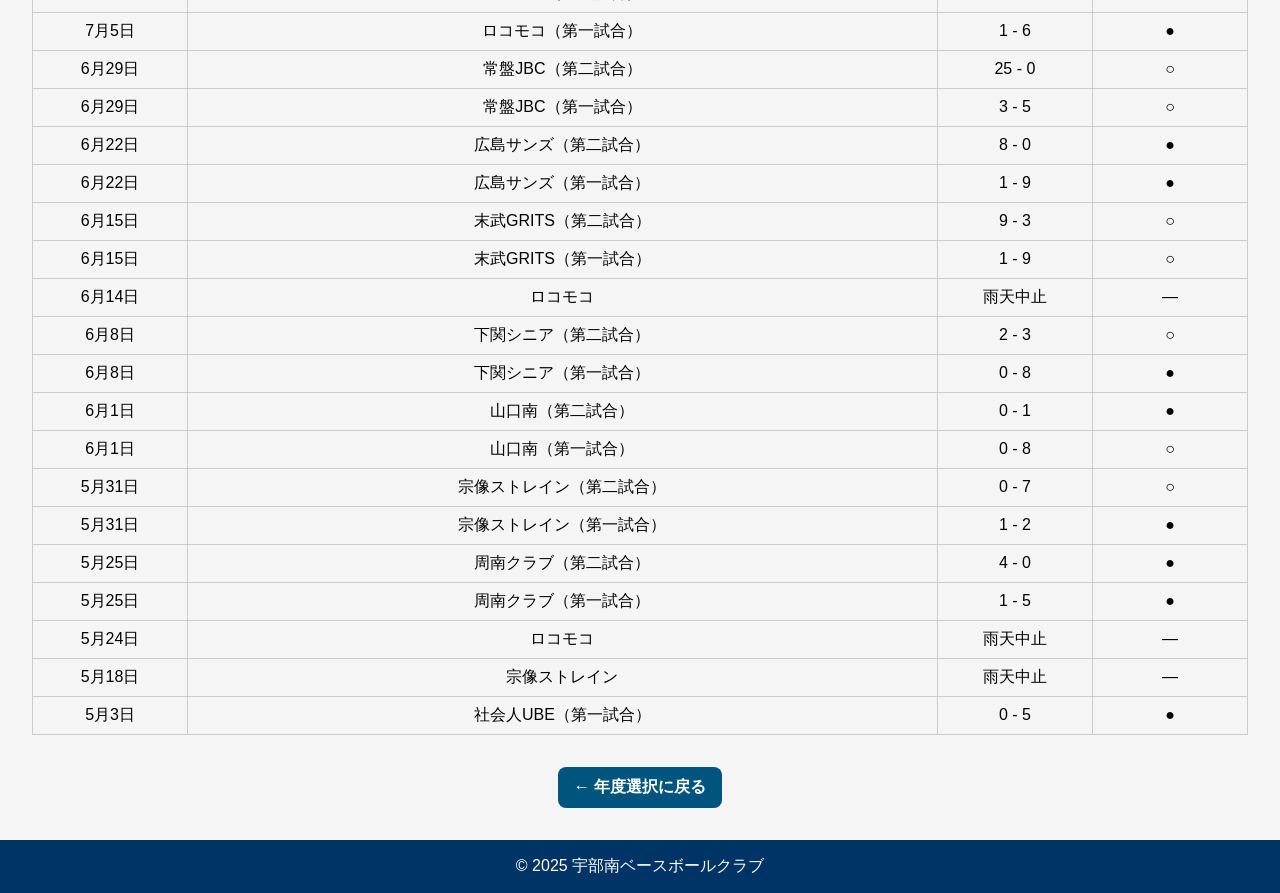
<file: team/2025match.html>
<!DOCTYPE html>
<html lang="ja">
<head>
  <meta charset="UTF-8">
  <meta name="viewport" content="width=device-width, initial-scale=1.0">
  <title>2025年度 試合結果 | 宇部南ベースボールクラブ</title>

<link rel="stylesheet" href="../style.css">

</head>
<body>

<header>
  <div style="display: flex; align-items: center; justify-content: center; gap: 10px;">
<img src="../images/us-logo.png" alt="宇部南ベースボールクラブのロゴ" style="height: 30px; vertical-align: middle;">
    <h1 class="header-title" style="margin: 0;">宇部南ベースボールクラブ</h1>
  </div>
  <p>UBESOUTH BASEBALL CLUB</p>
</header>

  <nav>
  <div class="nav-container">
    <a href="../index.html">ホーム</a>
    <a href="../team.html">チーム紹介</a>
    <a href="../calendar.html">予定表</a>
    <a href="../match.html">試合</a>
    <a href="../news.html">お知らせ</a>
    <a href="../contact.html">お問い合わせ</a>
  </div>
  </nav>

<main>



<section>
  <h2>2025年度 試合結果</h2>
  <table style="margin: 0 auto; border-collapse: collapse;">
    <thead>
      <tr style="background-color: #006699; color: white;">
        <th scope="col" style="padding: 0.5em; border: 1px solid #ccc;">日付</th>
        <th scope="col" style="padding: 0.5em; border: 1px solid #ccc;">対戦相手</th>
        <th scope="col" style="padding: 0.5em; border: 1px solid #ccc;">スコア</th>
        <th scope="col" style="padding: 0.5em; border: 1px solid #ccc;">結果</th>
      </tr>
    </thead>
    <tbody>




    <tr>
        <td style="padding: 0.5em; border: 1px solid #ccc;">3月29日</td>
        <td style="padding: 0.5em; border: 1px solid #ccc;">高城中学校<span class="br-sp"></span>（交流戦）</td>
        <td style="padding: 0.5em; border: 1px solid #ccc;">5 - 0</td>
        <td style="padding: 0.5em; border: 1px solid #ccc;">●</td>
    </tr> 
    <tr>
        <td style="padding: 0.5em; border: 1px solid #ccc;">3月29日</td>
        <td style="padding: 0.5em; border: 1px solid #ccc;">明豊中学校<span class="br-sp"></span>（交流戦）</td>
        <td style="padding: 0.5em; border: 1px solid #ccc;">5 - 0</td>
        <td style="padding: 0.5em; border: 1px solid #ccc;">●</td>
    </tr>
    <tr>
        <td style="padding: 0.5em; border: 1px solid #ccc;">3月28日</td>
        <td style="padding: 0.5em; border: 1px solid #ccc;">八幡西シニア<span class="br-sp"></span>（第ニ試合）</td>
        <td style="padding: 0.5em; border: 1px solid #ccc;">1 - 2</td>
        <td style="padding: 0.5em; border: 1px solid #ccc;">●</td>
    </tr> 
    <tr>
        <td style="padding: 0.5em; border: 1px solid #ccc;">3月28日</td>
        <td style="padding: 0.5em; border: 1px solid #ccc;">八幡西シニア<span class="br-sp"></span>（第一試合）</td>
        <td style="padding: 0.5em; border: 1px solid #ccc;">1 - 1</td>
        <td style="padding: 0.5em; border: 1px solid #ccc;">△</td>
    </tr> 
    <tr>
        <td style="padding: 0.5em; border: 1px solid #ccc;">3月22日</td>
        <td style="padding: 0.5em; border: 1px solid #ccc;">菊川クラブ<span class="br-sp"></span>（第ニ試合）</td>
        <td style="padding: 0.5em; border: 1px solid #ccc;">0 - 0</td>
        <td style="padding: 0.5em; border: 1px solid #ccc;">△</td>
    </tr> 
    <tr>
        <td style="padding: 0.5em; border: 1px solid #ccc;">3月22日</td>
        <td style="padding: 0.5em; border: 1px solid #ccc;">菊川クラブ<span class="br-sp"></span>（第一試合）</td>
        <td style="padding: 0.5em; border: 1px solid #ccc;">1 - 1</td>
        <td style="padding: 0.5em; border: 1px solid #ccc;">△</td>
    </tr> 
    <tr>
        <td style="padding: 0.5em; border: 1px solid #ccc;">3月22日</td>
        <td style="padding: 0.5em; border: 1px solid #ccc;">KBC熊毛<span class="br-sp"></span>（第ニ試合）</td>
        <td style="padding: 0.5em; border: 1px solid #ccc;">7 - 5</td>
        <td style="padding: 0.5em; border: 1px solid #ccc;">●</td>
    </tr> 
    <tr>
        <td style="padding: 0.5em; border: 1px solid #ccc;">3月22日</td>
        <td style="padding: 0.5em; border: 1px solid #ccc;">KBC熊毛<span class="br-sp"></span>（第一試合）</td>
        <td style="padding: 0.5em; border: 1px solid #ccc;">4 - 1</td>
        <td style="padding: 0.5em; border: 1px solid #ccc;">◯</td>
    </tr> 
    <tr>
        <td style="padding: 0.5em; border: 1px solid #ccc;">3月21日</td>
        <td style="padding: 0.5em; border: 1px solid #ccc;">防府クラブ<span class="br-sp"></span>（第三試合）</td>
        <td style="padding: 0.5em; border: 1px solid #ccc;">4 - 5</td>
        <td style="padding: 0.5em; border: 1px solid #ccc;">◯</td>
    </tr> 
    <tr>
        <td style="padding: 0.5em; border: 1px solid #ccc;">3月21日</td>
        <td style="padding: 0.5em; border: 1px solid #ccc;">防府クラブ<span class="br-sp"></span>（第ニ試合）</td>
        <td style="padding: 0.5em; border: 1px solid #ccc;">2 - 1</td>
        <td style="padding: 0.5em; border: 1px solid #ccc;">●</td>
    </tr> 
    <tr>
        <td style="padding: 0.5em; border: 1px solid #ccc;">3月21日</td>
        <td style="padding: 0.5em; border: 1px solid #ccc;">防府クラブ<span class="br-sp"></span>（第一試合）</td>
        <td style="padding: 0.5em; border: 1px solid #ccc;">5 - 3</td>
        <td style="padding: 0.5em; border: 1px solid #ccc;">◯</td>
    </tr>
    <tr>
        <td style="padding: 0.5em; border: 1px solid #ccc;">3月20日</td>
        <td style="padding: 0.5em; border: 1px solid #ccc;">八幡西BBC<span class="br-sp"></span>（第ニ試合）</td>
        <td style="padding: 0.5em; border: 1px solid #ccc;">13 - 12</td>
        <td style="padding: 0.5em; border: 1px solid #ccc;">◯</td>
    </tr> 
    <tr>
        <td style="padding: 0.5em; border: 1px solid #ccc;">3月20日</td>
        <td style="padding: 0.5em; border: 1px solid #ccc;">八幡西BBC<span class="br-sp"></span>（第一試合）</td>
        <td style="padding: 0.5em; border: 1px solid #ccc;">10 - 1</td>
        <td style="padding: 0.5em; border: 1px solid #ccc;">◯</td>
    </tr> 
    <tr>
        <td style="padding: 0.5em; border: 1px solid #ccc;">3月15日</td>
        <td style="padding: 0.5em; border: 1px solid #ccc;">宇部スピリッツ<span class="br-sp"></span>（第ニ試合）</td>
        <td style="padding: 0.5em; border: 1px solid #ccc;">0 - 1</td>
        <td style="padding: 0.5em; border: 1px solid #ccc;">●</td>
    </tr> 
    <tr>
        <td style="padding: 0.5em; border: 1px solid #ccc;">3月15日</td>
        <td style="padding: 0.5em; border: 1px solid #ccc;">宇部スピリッツ<span class="br-sp"></span>（第一試合）</td>
        <td style="padding: 0.5em; border: 1px solid #ccc;">3 - 2</td>
        <td style="padding: 0.5em; border: 1px solid #ccc;">●</td>
    </tr> 
    <tr>
        <td style="padding: 0.5em; border: 1px solid #ccc;">3月15日</td>
        <td style="padding: 0.5em; border: 1px solid #ccc;">苅田スラッガーズ<span class="br-sp"></span>（第ニ試合）</td>
        <td style="padding: 0.5em; border: 1px solid #ccc;">8 - 2</td>
        <td style="padding: 0.5em; border: 1px solid #ccc;">○</td>
    </tr> 
    <tr>
        <td style="padding: 0.5em; border: 1px solid #ccc;">3月15日</td>
        <td style="padding: 0.5em; border: 1px solid #ccc;">苅田スラッガーズ<span class="br-sp"></span>（第一試合）</td>
        <td style="padding: 0.5em; border: 1px solid #ccc;">1 - 11</td>
        <td style="padding: 0.5em; border: 1px solid #ccc;">○</td>
    </tr> 
  <tr>
        <td style="padding: 0.5em; border: 1px solid #ccc;">3月8日</td>
        <td style="padding: 0.5em; border: 1px solid #ccc;">キンギース<span class="br-sp"></span>（第ニ試合）</td>
        <td style="padding: 0.5em; border: 1px solid #ccc;">1 - 3</td>
        <td style="padding: 0.5em; border: 1px solid #ccc;">◯</td>
    </tr>      
  <tr>
        <td style="padding: 0.5em; border: 1px solid #ccc;">3月8日</td>
        <td style="padding: 0.5em; border: 1px solid #ccc;">キンギース<span class="br-sp"></span>（第一試合）</td>
        <td style="padding: 0.5em; border: 1px solid #ccc;">6 - 0</td>
        <td style="padding: 0.5em; border: 1px solid #ccc;">◯</td>
    </tr>              
    <tr>
        <td style="padding: 0.5em; border: 1px solid #ccc;">3月1日</td>
        <td style="padding: 0.5em; border: 1px solid #ccc;">交流戦<span class="br-sp"></span>（宗像ストレイン）</td>
        <td style="padding: 0.5em; border: 1px solid #ccc;">2 - 1</td>
        <td style="padding: 0.5em; border: 1px solid #ccc;">◯</td>
    </tr>    
    <tr>
        <td style="padding: 0.5em; border: 1px solid #ccc;">3月1日</td>
        <td style="padding: 0.5em; border: 1px solid #ccc;">交流戦<span class="br-sp"></span>（時津サンダーBBC）</td>
        <td style="padding: 0.5em; border: 1px solid #ccc;">1 - 2</td>
        <td style="padding: 0.5em; border: 1px solid #ccc;">○</td>
    </tr>    
  <tr>
        <td style="padding: 0.5em; border: 1px solid #ccc;">2月28日</td>
        <td style="padding: 0.5em; border: 1px solid #ccc;">玖珂クラブ<span class="br-sp"></span>（第ニ試合）</td>
        <td style="padding: 0.5em; border: 1px solid #ccc;">0 - 2</td>
        <td style="padding: 0.5em; border: 1px solid #ccc;">●</td>
    </tr>      
  <tr>
        <td style="padding: 0.5em; border: 1px solid #ccc;">2月28日</td>
        <td style="padding: 0.5em; border: 1px solid #ccc;">玖珂クラブ<span class="br-sp"></span>（第一試合）</td>
        <td style="padding: 0.5em; border: 1px solid #ccc;">5 - 0</td>
        <td style="padding: 0.5em; border: 1px solid #ccc;">●</td>
    </tr>      
    <tr>
        <td style="padding: 0.5em; border: 1px solid #ccc;">2月23日</td>
        <td style="padding: 0.5em; border: 1px solid #ccc;">交流戦<span class="br-sp"></span>（ロコモコ）</td>
        <td style="padding: 0.5em; border: 1px solid #ccc;">8 - 6</td>
        <td style="padding: 0.5em; border: 1px solid #ccc;">○</td>
    </tr>    
        <tr>
        <td style="padding: 0.5em; border: 1px solid #ccc;">2月23日</td>
        <td style="padding: 0.5em; border: 1px solid #ccc;">交流戦<span class="br-sp"></span>（YS BBC）</td>
        <td style="padding: 0.5em; border: 1px solid #ccc;">2 - 4</td>
        <td style="padding: 0.5em; border: 1px solid #ccc;">◯</td>
        </tr>
    <tr>
        <td style="padding: 0.5em; border: 1px solid #ccc;">2月22日</td>
        <td style="padding: 0.5em; border: 1px solid #ccc;">交流戦<span class="br-sp"></span>（中間BBC）</td>
        <td style="padding: 0.5em; border: 1px solid #ccc;">1 - 2</td>
        <td style="padding: 0.5em; border: 1px solid #ccc;">◯</td>
    </tr> 
  <tr>
        <td style="padding: 0.5em; border: 1px solid #ccc;">2月22日</td>
        <td style="padding: 0.5em; border: 1px solid #ccc;">交流戦<span class="br-sp"></span>（ロコモコ）</td>
        <td style="padding: 0.5em; border: 1px solid #ccc;">3 - 4</td>
        <td style="padding: 0.5em; border: 1px solid #ccc;">●</td>
    </tr>    
  <tr>
        <td style="padding: 0.5em; border: 1px solid #ccc;">2月21日</td>
        <td style="padding: 0.5em; border: 1px solid #ccc;">ロコモコ<span class="br-sp"></span>（第二試合）</td>
        <td style="padding: 0.5em; border: 1px solid #ccc;">1 - 2</td>
        <td style="padding: 0.5em; border: 1px solid #ccc;">◯</td>
    </tr> 
  <tr>
        <td style="padding: 0.5em; border: 1px solid #ccc;">2月21日</td>
        <td style="padding: 0.5em; border: 1px solid #ccc;">ロコモコ<span class="br-sp"></span>（第一試合）</td>
        <td style="padding: 0.5em; border: 1px solid #ccc;">0 - 6</td>
        <td style="padding: 0.5em; border: 1px solid #ccc;">●</td>
    </tr>      
   <tr>
        <td style="padding: 0.5em; border: 1px solid #ccc;">2月15日</td>
        <td style="padding: 0.5em; border: 1px solid #ccc;">第5回広島サンズ旗<span class="pc-add"></span><span class="br-sp"></span>三和クラブ(決勝)</td>
        <td style="padding: 0.5em; border: 1px solid #ccc;">2 - 3</td>
        <td style="padding: 0.5em; border: 1px solid #ccc;">準優勝</td>
    </tr>      
   <tr>
        <td style="padding: 0.5em; border: 1px solid #ccc;">2月15日</td>
        <td style="padding: 0.5em; border: 1px solid #ccc;">第5回広島サンズ旗<span class="pc-add"></span><span class="br-sp"></span>大野シニアBBC(準決勝)</td>
        <td style="padding: 0.5em; border: 1px solid #ccc;">1 - 0</td>
        <td style="padding: 0.5em; border: 1px solid #ccc;">◯</td>
    </tr>      
   <tr>
        <td style="padding: 0.5em; border: 1px solid #ccc;">2月14日</td>
        <td style="padding: 0.5em; border: 1px solid #ccc;">第5回広島サンズ旗<span class="pc-add"></span><span class="br-sp"></span>三原浮城BBC(C組1位)</td>
        <td style="padding: 0.5em; border: 1px solid #ccc;">7 - 7</td>
        <td style="padding: 0.5em; border: 1px solid #ccc;">抽選◯</td>
    </tr>      
   <tr>
        <td style="padding: 0.5em; border: 1px solid #ccc;">2月14日</td>
        <td style="padding: 0.5em; border: 1px solid #ccc;">第5回広島サンズ旗<span class="pc-add"></span><span class="br-sp"></span>広島レイワンズBBC</td>
        <td style="padding: 0.5em; border: 1px solid #ccc;">4 - 2</td>
        <td style="padding: 0.5em; border: 1px solid #ccc;">◯</td>
    </tr>      
   <tr>
        <td style="padding: 0.5em; border: 1px solid #ccc;">2月11日</td>
        <td style="padding: 0.5em; border: 1px solid #ccc;">田布施BigDreams<span class="br-sp"></span>（第ニ試合）</td>
        <td style="padding: 0.5em; border: 1px solid #ccc;">7 - 0</td>
        <td style="padding: 0.5em; border: 1px solid #ccc;">◯</td>
    </tr>      
   <tr>
        <td style="padding: 0.5em; border: 1px solid #ccc;">2月11日</td>
        <td style="padding: 0.5em; border: 1px solid #ccc;">田布施BigDreams<span class="br-sp"></span>（第一試合）</td>
        <td style="padding: 0.5em; border: 1px solid #ccc;">1 - 13</td>
        <td style="padding: 0.5em; border: 1px solid #ccc;">◯</td>
    </tr>      
   <tr>
        <td style="padding: 0.5em; border: 1px solid #ccc;">2月1日</td>
        <td style="padding: 0.5em; border: 1px solid #ccc;">広島サンズ<span class="br-sp"></span>（第ニ試合）</td>
        <td style="padding: 0.5em; border: 1px solid #ccc;">9 - 4</td>
        <td style="padding: 0.5em; border: 1px solid #ccc;">●</td>
    </tr>      
   <tr>
        <td style="padding: 0.5em; border: 1px solid #ccc;">2月1日</td>
        <td style="padding: 0.5em; border: 1px solid #ccc;">広島サンズ<span class="br-sp"></span>（第一試合）</td>
        <td style="padding: 0.5em; border: 1px solid #ccc;">3 - 4</td>
        <td style="padding: 0.5em; border: 1px solid #ccc;">●</td>
    </tr>      
   <tr>
        <td style="padding: 0.5em; border: 1px solid #ccc;">1月18日</td>
        <td style="padding: 0.5em; border: 1px solid #ccc;">交流戦<span class="br-sp"></span>（大野シニア）</td>
        <td style="padding: 0.5em; border: 1px solid #ccc;">1 - 2</td>
        <td style="padding: 0.5em; border: 1px solid #ccc;">●</td>
    </tr>      
    <tr>
        <td style="padding: 0.5em; border: 1px solid #ccc;">1月18日</td>
        <td style="padding: 0.5em; border: 1px solid #ccc;">交流戦<span class="br-sp"></span>（伯和ﾋﾞｸﾄﾘｰｽﾞｼﾆｱ）</td>
        <td style="padding: 0.5em; border: 1px solid #ccc;">3 - 1</td>
        <td style="padding: 0.5em; border: 1px solid #ccc;">●</td>
    </tr>      
    <tr>
        <td style="padding: 0.5em; border: 1px solid #ccc;">12月27日</td>
        <td style="padding: 0.5em; border: 1px solid #ccc;">厚南中<span class="br-sp"></span>（第二試合）</td>
        <td style="padding: 0.5em; border: 1px solid #ccc;">3 - 17</td>
        <td style="padding: 0.5em; border: 1px solid #ccc;">◯</td>
    </tr>
    <tr>
        <td style="padding: 0.5em; border: 1px solid #ccc;">12月27日</td>
        <td style="padding: 0.5em; border: 1px solid #ccc;">厚南中<span class="br-sp"></span>（第一試合）</td>
        <td style="padding: 0.5em; border: 1px solid #ccc;">2 - 3</td>
        <td style="padding: 0.5em; border: 1px solid #ccc;">●</td>
    </tr>
    <tr>
        <td style="padding: 0.5em; border: 1px solid #ccc;">12月21日</td>
        <td style="padding: 0.5em; border: 1px solid #ccc;">宇部スピリッツ<span class="br-sp"></span>（第二試合）</td>
        <td style="padding: 0.5em; border: 1px solid #ccc;">11 - 5</td>
        <td style="padding: 0.5em; border: 1px solid #ccc;">●</td>
    </tr>
    <tr>
        <td style="padding: 0.5em; border: 1px solid #ccc;">12月21日</td>
        <td style="padding: 0.5em; border: 1px solid #ccc;">宇部スピリッツ<span class="br-sp"></span>（第一試合）</td>
        <td style="padding: 0.5em; border: 1px solid #ccc;">0 - 2</td>
        <td style="padding: 0.5em; border: 1px solid #ccc;">●</td>
    </tr>
    <tr>
        <td style="padding: 0.5em; border: 1px solid #ccc;">12月14日</td>
        <td style="padding: 0.5em; border: 1px solid #ccc;">交流戦<span class="br-sp"></span>（宗像ストレイン）</td>
        <td style="padding: 0.5em; border: 1px solid #ccc;">3 - 0</td>
        <td style="padding: 0.5em; border: 1px solid #ccc;">◯</td>
    </tr>      
    <tr>
        <td style="padding: 0.5em; border: 1px solid #ccc;">12月14日</td>
        <td style="padding: 0.5em; border: 1px solid #ccc;">交流戦<span class="br-sp"></span>（苅田スラッガーズ）</td>
        <td style="padding: 0.5em; border: 1px solid #ccc;">3 - 1</td>
        <td style="padding: 0.5em; border: 1px solid #ccc;">◯</td>
    </tr>      
    <tr>
        <td style="padding: 0.5em; border: 1px solid #ccc;">12月7日</td>
        <td style="padding: 0.5em; border: 1px solid #ccc;">交流戦<span class="br-sp"></span>（宗像BC）</td>
        <td style="padding: 0.5em; border: 1px solid #ccc;">2 - 0</td>
        <td style="padding: 0.5em; border: 1px solid #ccc;">◯</td>
    </tr>      
    <tr>
        <td style="padding: 0.5em; border: 1px solid #ccc;">12月7日</td>
        <td style="padding: 0.5em; border: 1px solid #ccc;">交流戦<span class="br-sp"></span>（福間東グランツ）</td>
        <td style="padding: 0.5em; border: 1px solid #ccc;">0 - 1</td>
        <td style="padding: 0.5em; border: 1px solid #ccc;">●</td>
    </tr>
    <tr>
        <td style="padding: 0.5em; border: 1px solid #ccc;">11月30日</td>
        <td style="padding: 0.5em; border: 1px solid #ccc;">長門クラブ<span class="br-sp"></span>（第ニ試合）</td>
        <td style="padding: 0.5em; border: 1px solid #ccc;">0 - 14</td>
        <td style="padding: 0.5em; border: 1px solid #ccc;">◯</td>
    </tr>
    <tr>
        <td style="padding: 0.5em; border: 1px solid #ccc;">11月30日</td>
        <td style="padding: 0.5em; border: 1px solid #ccc;">長門クラブ<span class="br-sp"></span>（第一試合）</td>
        <td style="padding: 0.5em; border: 1px solid #ccc;">8 - 1</td>
        <td style="padding: 0.5em; border: 1px solid #ccc;">◯</td>
    </tr>
    <tr>
        <td style="padding: 0.5em; border: 1px solid #ccc;">11月29日</td>
        <td style="padding: 0.5em; border: 1px solid #ccc;">五日市観音寺シニア<span class="br-sp"></span>（第ニ試合）</td>
        <td style="padding: 0.5em; border: 1px solid #ccc;">4 - 1</td>
        <td style="padding: 0.5em; border: 1px solid #ccc;">◯</td>
    </tr>
    <tr>
        <td style="padding: 0.5em; border: 1px solid #ccc;">11月29日</td>
        <td style="padding: 0.5em; border: 1px solid #ccc;">五日市観音寺シニア<span class="br-sp"></span>（第一試合）</td>
        <td style="padding: 0.5em; border: 1px solid #ccc;">3 - 4</td>
        <td style="padding: 0.5em; border: 1px solid #ccc;">◯</td>
    </tr>
    <tr>
        <td style="padding: 0.5em; border: 1px solid #ccc;">11月22日</td>
        <td style="padding: 0.5em; border: 1px solid #ccc;">苅田スラッガーズ<span class="br-sp"></span>（第ニ試合）</td>
        <td style="padding: 0.5em; border: 1px solid #ccc;">2 - 4</td>
        <td style="padding: 0.5em; border: 1px solid #ccc;">◯</td>
    </tr>
    <tr>
        <td style="padding: 0.5em; border: 1px solid #ccc;">11月22日</td>
        <td style="padding: 0.5em; border: 1px solid #ccc;">苅田スラッガーズ<span class="br-sp"></span>（第一試合）</td>
        <td style="padding: 0.5em; border: 1px solid #ccc;">1 - 4</td>
        <td style="padding: 0.5em; border: 1px solid #ccc;">●</td>
    </tr>
    <tr>
        <td style="padding: 0.5em; border: 1px solid #ccc;">11月15日</td>
        <td style="padding: 0.5em; border: 1px solid #ccc;">常盤JBC</td>
        <td style="padding: 0.5em; border: 1px solid #ccc;">1 - 1</td>
        <td style="padding: 0.5em; border: 1px solid #ccc;">△</td>
    </tr>
    <tr>
        <td style="padding: 0.5em; border: 1px solid #ccc;">11月9日</td>
        <td style="padding: 0.5em; border: 1px solid #ccc;">三和クラブ</td>
        <td style="padding: 0.5em; border: 1px solid #ccc;">6 - 6</td>
        <td style="padding: 0.5em; border: 1px solid #ccc;">△</td>
    </tr>
    <tr>
        <td style="padding: 0.5em; border: 1px solid #ccc;">11月8日</td>
        <td style="padding: 0.5em; border: 1px solid #ccc;">鴻南中<span class="br-sp"></span>（第ニ試合）</td>
        <td style="padding: 0.5em; border: 1px solid #ccc;">2 - 4</td>
        <td style="padding: 0.5em; border: 1px solid #ccc;">◯</td>
    </tr>
    <tr>
        <td style="padding: 0.5em; border: 1px solid #ccc;">11月8日</td>
        <td style="padding: 0.5em; border: 1px solid #ccc;">鴻南中<span class="br-sp"></span>（第一試合）</td>
        <td style="padding: 0.5em; border: 1px solid #ccc;">2 - 0</td>
        <td style="padding: 0.5em; border: 1px solid #ccc;">◯</td>
    </tr>
  <tr>
        <td style="padding: 0.5em; border: 1px solid #ccc;">11月2日</td>
        <td style="padding: 0.5em; border: 1px solid #ccc;">交流戦（福岡ダイヤ<span class="br-sp"></span>モンドナイナーズ）</td>
        <td style="padding: 0.5em; border: 1px solid #ccc;">4 - 2</td>
        <td style="padding: 0.5em; border: 1px solid #ccc;">◯</td>
  </tr>
  <tr>
        <td style="padding: 0.5em; border: 1px solid #ccc;">11月2日</td>
        <td style="padding: 0.5em; border: 1px solid #ccc;">交流戦<span class="br-sp"></span>（門司・ 早鞆中学校）</td>
        <td style="padding: 0.5em; border: 1px solid #ccc;">1 - 2</td>
        <td style="padding: 0.5em; border: 1px solid #ccc;">●</td>
  </tr>
          <tr>
        <td style="padding: 0.5em; border: 1px solid #ccc;">11月1日</td>
        <td style="padding: 0.5em; border: 1px solid #ccc;">柴原カップ<span class="br-sp"></span>（木屋瀬中学校）</td>
        <td style="padding: 0.5em; border: 1px solid #ccc;">3 - 10</td>
        <td style="padding: 0.5em; border: 1px solid #ccc;">●</td>
          </tr>
    <tr>
        <td style="padding: 0.5em; border: 1px solid #ccc;">11月1日</td>
        <td style="padding: 0.5em; border: 1px solid #ccc;">柴原カップ<span class="br-sp"></span>（宗像ストレイン）</td>
        <td style="padding: 0.5em; border: 1px solid #ccc;">5 - 2</td>
        <td style="padding: 0.5em; border: 1px solid #ccc;">○</td>
    </tr>
    <tr>
        <td style="padding: 0.5em; border: 1px solid #ccc;">10月26日</td>
        <td style="padding: 0.5em; border: 1px solid #ccc;">末武GRITS<span class="br-sp"></span>（第二試合）</td>
        <td style="padding: 0.5em; border: 1px solid #ccc;">1 - 1</td>
        <td style="padding: 0.5em; border: 1px solid #ccc;">△</td>
  </tr>
    <tr>
        <td style="padding: 0.5em; border: 1px solid #ccc;">10月26日</td>
        <td style="padding: 0.5em; border: 1px solid #ccc;">末武GRITS<span class="br-sp"></span>（第一試合）</td>
        <td style="padding: 0.5em; border: 1px solid #ccc;">2 - 2</td>
        <td style="padding: 0.5em; border: 1px solid #ccc;">△</td>
  </tr>
  <tr>
        <td style="padding: 0.5em; border: 1px solid #ccc;">10月19日</td>
        <td style="padding: 0.5em; border: 1px solid #ccc;">交流戦<span class="br-sp"></span>（福岡BBC）</td>
        <td style="padding: 0.5em; border: 1px solid #ccc;">0 - 3</td>
        <td style="padding: 0.5em; border: 1px solid #ccc;">◯</td>
  </tr>
  <tr>
        <td style="padding: 0.5em; border: 1px solid #ccc;">10月19日</td>
        <td style="padding: 0.5em; border: 1px solid #ccc;">交流戦<span class="br-sp"></span>（苅田スラッガーズ）</td>
        <td style="padding: 0.5em; border: 1px solid #ccc;">1 - 0</td>
        <td style="padding: 0.5em; border: 1px solid #ccc;">◯</td>
  </tr>
  <tr>
        <td style="padding: 0.5em; border: 1px solid #ccc;">10月18日</td>
        <td style="padding: 0.5em; border: 1px solid #ccc;">ロコモコ1年生大会<span class="br-sp"></span>（佐賀IK）</td>
        <td style="padding: 0.5em; border: 1px solid #ccc;">1 - 4</td>
        <td style="padding: 0.5em; border: 1px solid #ccc;">●</td>
  </tr>
  <tr>
        <td style="padding: 0.5em; border: 1px solid #ccc;">10月13日</td>
        <td style="padding: 0.5em; border: 1px solid #ccc;">YSベースボール<span class="br-sp"></span>（第二試合）</td>
        <td style="padding: 0.5em; border: 1px solid #ccc;">0 - 1</td>
        <td style="padding: 0.5em; border: 1px solid #ccc;">◯</td>
   </tr>
  <tr>
        <td style="padding: 0.5em; border: 1px solid #ccc;">10月13日</td>
        <td style="padding: 0.5em; border: 1px solid #ccc;">YSベースボール<span class="br-sp"></span>（第一試合）</td>
        <td style="padding: 0.5em; border: 1px solid #ccc;">7 - 3</td>
        <td style="padding: 0.5em; border: 1px solid #ccc;">◯</td>
  </tr>
  <tr>
        <td style="padding: 0.5em; border: 1px solid #ccc;">10月12日</td>
        <td style="padding: 0.5em; border: 1px solid #ccc;">柳井中<span class="br-sp"></span>（第二試合）</td>
        <td style="padding: 0.5em; border: 1px solid #ccc;">0 - 7</td>
        <td style="padding: 0.5em; border: 1px solid #ccc;">○</td>
   </tr>
  <tr>
        <td style="padding: 0.5em; border: 1px solid #ccc;">10月12日</td>
        <td style="padding: 0.5em; border: 1px solid #ccc;">柳井中<span class="br-sp"></span>（第一試合）</td>
        <td style="padding: 0.5em; border: 1px solid #ccc;">0 - 2</td>
        <td style="padding: 0.5em; border: 1px solid #ccc;">●</td>
  </tr>
      
   <tr>
        <td style="padding: 0.5em; border: 1px solid #ccc;">10月11日</td>
        <td style="padding: 0.5em; border: 1px solid #ccc;">交流戦<span class="br-sp"></span>（宗像BC）</td>
        <td style="padding: 0.5em; border: 1px solid #ccc;">8 - 4</td>
        <td style="padding: 0.5em; border: 1px solid #ccc;">○</td>
   </tr>
   <tr>
        <td style="padding: 0.5em; border: 1px solid #ccc;">10月11日</td>
        <td style="padding: 0.5em; border: 1px solid #ccc;">交流戦（竹友会<span class="br-sp"></span>ドラゴンズクラブ）</td>
        <td style="padding: 0.5em; border: 1px solid #ccc;">9 - 2</td>
        <td style="padding: 0.5em; border: 1px solid #ccc;">○</td>
   </tr>
  <tr>
        <td style="padding: 0.5em; border: 1px solid #ccc;">9月28日</td>
        <td style="padding: 0.5em; border: 1px solid #ccc;">五日市観音寺シニア<span class="br-sp"></span>（第二試合）</td>
        <td style="padding: 0.5em; border: 1px solid #ccc;">3 - 6</td>
        <td style="padding: 0.5em; border: 1px solid #ccc;">○</td>
   </tr>
  <tr>
        <td style="padding: 0.5em; border: 1px solid #ccc;">9月28日</td>
        <td style="padding: 0.5em; border: 1px solid #ccc;">五日市観音寺シニア<span class="br-sp"></span>（第一試合）</td>
        <td style="padding: 0.5em; border: 1px solid #ccc;">7 - 4</td>
        <td style="padding: 0.5em; border: 1px solid #ccc;">○</td>
   </tr>
  <tr>
        <td style="padding: 0.5em; border: 1px solid #ccc;">9月23日</td>
        <td style="padding: 0.5em; border: 1px solid #ccc;">光レイズ<span class="br-sp"></span>（第二試合）</td>
        <td style="padding: 0.5em; border: 1px solid #ccc;">雨天中止</td>
        <td style="padding: 0.5em; border: 1px solid #ccc;">―</td>
   </tr>
   <tr>
        <td style="padding: 0.5em; border: 1px solid #ccc;">9月23日</td>
        <td style="padding: 0.5em; border: 1px solid #ccc;">光レイズ<span class="br-sp"></span>（第一試合）</td>
        <td style="padding: 0.5em; border: 1px solid #ccc;">0 - 21</td>
        <td style="padding: 0.5em; border: 1px solid #ccc;">○</td>
   </tr>
        <tr>
        <td style="padding: 0.5em; border: 1px solid #ccc;">9月21日</td>
        <td style="padding: 0.5em; border: 1px solid #ccc;">第4回電光石火旗争奪<span class="br-sp"></span>広島サンズ(決勝)</td>
        <td style="padding: 0.5em; border: 1px solid #ccc;">0 - 3</td>
        <td style="padding: 0.5em; border: 1px solid #ccc;">優勝</td>
        </tr>
        <tr>
        <td style="padding: 0.5em; border: 1px solid #ccc;">9月21日</td>
        <td style="padding: 0.5em; border: 1px solid #ccc;">第4回電光石火旗争奪<span class="br-sp"></span>広島スターズ(準決勝)</td>
        <td style="padding: 0.5em; border: 1px solid #ccc;">0 - 7</td>
        <td style="padding: 0.5em; border: 1px solid #ccc;">○</td>
        </tr>
  <tr>
        <td style="padding: 0.5em; border: 1px solid #ccc;">9月20日</td>
        <td style="padding: 0.5em; border: 1px solid #ccc;">第4回電光石火旗争奪<span class="br-sp"></span>大野シニア(B組1位)</td>
        <td style="padding: 0.5em; border: 1px solid #ccc;">雨天中止</td>
        <td style="padding: 0.5em; border: 1px solid #ccc;">抽選○</td>
  </tr>
  <tr>
        <td style="padding: 0.5em; border: 1px solid #ccc;">9月20日</td>
        <td style="padding: 0.5em; border: 1px solid #ccc;">第4回電光石火旗争奪<span class="br-sp"></span>八幡少年野球ｸﾗﾌﾞｼﾆｱ</td>
        <td style="padding: 0.5em; border: 1px solid #ccc;">9 - 0</td>
        <td style="padding: 0.5em; border: 1px solid #ccc;">○</td>
  </tr>
  <tr>
        <td style="padding: 0.5em; border: 1px solid #ccc;">9月15日</td>
        <td style="padding: 0.5em; border: 1px solid #ccc;">ロコモコ<span class="br-sp"></span>（第二試合）</td>
        <td style="padding: 0.5em; border: 1px solid #ccc;">0 - 1</td>
        <td style="padding: 0.5em; border: 1px solid #ccc;">○</td>
   </tr>
   <tr>
        <td style="padding: 0.5em; border: 1px solid #ccc;">9月15日</td>
        <td style="padding: 0.5em; border: 1px solid #ccc;">ロコモコ<span class="br-sp"></span>（第一試合）</td>
        <td style="padding: 0.5em; border: 1px solid #ccc;">1 - 5</td>
        <td style="padding: 0.5em; border: 1px solid #ccc;">●</td>
   </tr>
  <tr>
        <td style="padding: 0.5em; border: 1px solid #ccc;">9月14日</td>
        <td style="padding: 0.5em; border: 1px solid #ccc;">宗像ストレイン<span class="br-sp"></span>（第二試合）</td>
        <td style="padding: 0.5em; border: 1px solid #ccc;">4 - 2</td>
        <td style="padding: 0.5em; border: 1px solid #ccc;">●</td>
   </tr>
   <tr>
        <td style="padding: 0.5em; border: 1px solid #ccc;">9月14日</td>
        <td style="padding: 0.5em; border: 1px solid #ccc;">宗像ストレイン<span class="br-sp"></span>（第一試合）</td>
        <td style="padding: 0.5em; border: 1px solid #ccc;">1 - 2</td>
        <td style="padding: 0.5em; border: 1px solid #ccc;">●</td>
  
   </tr>
    <tr>
        <td style="padding: 0.5em; border: 1px solid #ccc;">9月13日</td>
        <td style="padding: 0.5em; border: 1px solid #ccc;">桃山クラブ<span class="br-sp"></span>（第二試合）</td>
        <td style="padding: 0.5em; border: 1px solid #ccc;">3 - 4</td>
        <td style="padding: 0.5em; border: 1px solid #ccc;">○</td>
   </tr>
   <tr>
        <td style="padding: 0.5em; border: 1px solid #ccc;">9月13日</td>
        <td style="padding: 0.5em; border: 1px solid #ccc;">桃山クラブ<span class="br-sp"></span>（第一試合）</td>
        <td style="padding: 0.5em; border: 1px solid #ccc;">5 - 0</td>
        <td style="padding: 0.5em; border: 1px solid #ccc;">○</td>
   </tr>
  <tr>
        <td style="padding: 0.5em; border: 1px solid #ccc;">9月7日</td>
        <td style="padding: 0.5em; border: 1px solid #ccc;">交流戦<span class="br-sp"></span>（YSベースボール）</td>
        <td style="padding: 0.5em; border: 1px solid #ccc;">0 - 5</td>
        <td style="padding: 0.5em; border: 1px solid #ccc;">●</td>
   </tr>
   <tr>
        <td style="padding: 0.5em; border: 1px solid #ccc;">9月7日</td>
        <td style="padding: 0.5em; border: 1px solid #ccc;">交流戦<span class="br-sp"></span>（玖珂クラブ）</td>
        <td style="padding: 0.5em; border: 1px solid #ccc;">2 - 1</td>
        <td style="padding: 0.5em; border: 1px solid #ccc;">●</td>
   </tr>
   <tr>
        <td style="padding: 0.5em; border: 1px solid #ccc;">9月6日</td>
        <td style="padding: 0.5em; border: 1px solid #ccc;">大内中<span class="br-sp"></span>（第二試合）</td>
        <td style="padding: 0.5em; border: 1px solid #ccc;">1 - 8</td>
        <td style="padding: 0.5em; border: 1px solid #ccc;">○</td>
   </tr>
   <tr>
        <td style="padding: 0.5em; border: 1px solid #ccc;">9月6日</td>
        <td style="padding: 0.5em; border: 1px solid #ccc;">大内中<span class="br-sp"></span>（第一試合）</td>
        <td style="padding: 0.5em; border: 1px solid #ccc;">12 - 1</td>
        <td style="padding: 0.5em; border: 1px solid #ccc;">○</td>
   </tr>
   <tr>
        <td style="padding: 0.5em; border: 1px solid #ccc;">8月31日</td>
        <td style="padding: 0.5em; border: 1px solid #ccc;">キンギース<span class="br-sp"></span>（第二試合）</td>
        <td style="padding: 0.5em; border: 1px solid #ccc;">18 - 0</td>
        <td style="padding: 0.5em; border: 1px solid #ccc;">○</td>
   </tr>
   <tr>
        <td style="padding: 0.5em; border: 1px solid #ccc;">8月31日</td>
        <td style="padding: 0.5em; border: 1px solid #ccc;">キンギース<span class="br-sp"></span>（第一試合）</td>
        <td style="padding: 0.5em; border: 1px solid #ccc;">1 - 19</td>
        <td style="padding: 0.5em; border: 1px solid #ccc;">○</td>
   </tr>
   <tr>
        <td style="padding: 0.5em; border: 1px solid #ccc;">8月23日</td>
        <td style="padding: 0.5em; border: 1px solid #ccc;">末武GRITS<span class="br-sp"></span>（第二試合）</td>
        <td style="padding: 0.5em; border: 1px solid #ccc;">5 - 3</td>
        <td style="padding: 0.5em; border: 1px solid #ccc;">●</td>
   </tr>
   <tr>
        <td style="padding: 0.5em; border: 1px solid #ccc;">8月23日</td>
        <td style="padding: 0.5em; border: 1px solid #ccc;">末武GRITS<span class="br-sp"></span>（第一試合）</td>
        <td style="padding: 0.5em; border: 1px solid #ccc;">2 - 3</td>
        <td style="padding: 0.5em; border: 1px solid #ccc;">●</td>
   </tr>
   <tr>
        <td style="padding: 0.5em; border: 1px solid #ccc;">8月17日</td>
        <td style="padding: 0.5em; border: 1px solid #ccc;">宇部スピリッツ<span class="br-sp"></span>（第二試合）</td>
        <td style="padding: 0.5em; border: 1px solid #ccc;">7 - 2</td>
        <td style="padding: 0.5em; border: 1px solid #ccc;">●</td>
   </tr>
    <tr>
        <td style="padding: 0.5em; border: 1px solid #ccc;">8月17日</td>
        <td style="padding: 0.5em; border: 1px solid #ccc;">宇部スピリッツ<span class="br-sp"></span>（第一試合）</td>
        <td style="padding: 0.5em; border: 1px solid #ccc;">1 - 3</td>
        <td style="padding: 0.5em; border: 1px solid #ccc;">●</td>
   </tr>
   <tr>
        <td style="padding: 0.5em; border: 1px solid #ccc;">8月16日</td>
        <td style="padding: 0.5em; border: 1px solid #ccc;">交流戦（久留米<span class="br-sp"></span>フューチャースターズ）</td>
        <td style="padding: 0.5em; border: 1px solid #ccc;">0 - 4</td>
        <td style="padding: 0.5em; border: 1px solid #ccc;">●</td>
   </tr>
   <tr>
        <td style="padding: 0.5em; border: 1px solid #ccc;">8月16日</td>
        <td style="padding: 0.5em; border: 1px solid #ccc;">交流戦<span class="br-sp"></span>（明豊中）</td>
        <td style="padding: 0.5em; border: 1px solid #ccc;">11 - 1</td>
        <td style="padding: 0.5em; border: 1px solid #ccc;">●</td>
   </tr>
      <tr>
        <td style="padding: 0.5em; border: 1px solid #ccc;">8月11日</td>
        <td style="padding: 0.5em; border: 1px solid #ccc;">山口南･小郡中交流戦</td>
        <td style="padding: 0.5em; border: 1px solid #ccc;">雨天中止</td>
        <td style="padding: 0.5em; border: 1px solid #ccc;">―</td>
      </tr>    
      <tr>
        <td style="padding: 0.5em; border: 1px solid #ccc;">8月10日</td>
        <td style="padding: 0.5em; border: 1px solid #ccc;">三和クラブ</td>
        <td style="padding: 0.5em; border: 1px solid #ccc;">雨天中止</td>
        <td style="padding: 0.5em; border: 1px solid #ccc;">―</td>
      </tr>    
        <tr>
        <td style="padding: 0.5em; border: 1px solid #ccc;">8月9日</td>
        <td style="padding: 0.5em; border: 1px solid #ccc;">防府ジャイアンツ<span class="br-sp"></span>（第二試合）</td>
        <td style="padding: 0.5em; border: 1px solid #ccc;">14 - 1</td>
        <td style="padding: 0.5em; border: 1px solid #ccc;">○</td>
        </tr>      
        <tr>
        <td style="padding: 0.5em; border: 1px solid #ccc;">8月9日</td>
        <td style="padding: 0.5em; border: 1px solid #ccc;">防府ジャイアンツ<span class="br-sp"></span>（第一試合）</td>
        <td style="padding: 0.5em; border: 1px solid #ccc;">1 - 9</td>
        <td style="padding: 0.5em; border: 1px solid #ccc;">○</td>
        </tr>
        <tr>
        <td style="padding: 0.5em; border: 1px solid #ccc;">8月3日</td>
        <td style="padding: 0.5em; border: 1px solid #ccc;">田布施BigDreams<span class="br-sp"></span>（第二試合）</td>
        <td style="padding: 0.5em; border: 1px solid #ccc;">7 - 2</td>
        <td style="padding: 0.5em; border: 1px solid #ccc;">○</td>
        </tr>
          <tr>
        <td style="padding: 0.5em; border: 1px solid #ccc;">8月3日</td>
        <td style="padding: 0.5em; border: 1px solid #ccc;">田布施BigDreams<span class="br-sp"></span>（第一試合）</td>
        <td style="padding: 0.5em; border: 1px solid #ccc;">0 - 3</td>
        <td style="padding: 0.5em; border: 1px solid #ccc;">○</td>
        </tr>
        <tr>
        <td style="padding: 0.5em; border: 1px solid #ccc;">8月2日</td>
        <td style="padding: 0.5em; border: 1px solid #ccc;">大野シニア<span class="br-sp"></span>（第二試合）</td>
        <td style="padding: 0.5em; border: 1px solid #ccc;">3 - 2</td>
        <td style="padding: 0.5em; border: 1px solid #ccc;">●</td>
        </tr>
        <tr>
        <td style="padding: 0.5em; border: 1px solid #ccc;">8月2日</td>
        <td style="padding: 0.5em; border: 1px solid #ccc;">大野シニア<span class="br-sp"></span>（第一試合）</td>
        <td style="padding: 0.5em; border: 1px solid #ccc;">3 - 13</td>
        <td style="padding: 0.5em; border: 1px solid #ccc;">●</td>
        </tr>
      <tr>
        <td style="padding: 0.5em; border: 1px solid #ccc;">7月27日</td>
        <td style="padding: 0.5em; border: 1px solid #ccc;">全国軟式野球大会<span class="br-sp"></span>宇部予選（黒石JBC）</td>
        <td style="padding: 0.5em; border: 1px solid #ccc;">8 - 0</td>
        <td style="padding: 0.5em; border: 1px solid #ccc;">●</td>
        </tr>
        <tr>
        <td style="padding: 0.5em; border: 1px solid #ccc;">7月27日</td>
        <td style="padding: 0.5em; border: 1px solid #ccc;">全国軟式野球大会<span class="br-sp"></span>宇部予選（岐波クラブ）</td>
        <td style="padding: 0.5em; border: 1px solid #ccc;">2 - 3</td>
        <td style="padding: 0.5em; border: 1px solid #ccc;">○</td>
        </tr>
        <tr>
        <td style="padding: 0.5em; border: 1px solid #ccc;">7月26日</td>
        <td style="padding: 0.5em; border: 1px solid #ccc;">全国軟式野球大会<span class="br-sp"></span>宇部予選（kamiクラブ）</td>
        <td style="padding: 0.5em; border: 1px solid #ccc;">7 - 0</td>
        <td style="padding: 0.5em; border: 1px solid #ccc;">○</td>
        </tr>
        <tr>
        <td style="padding: 0.5em; border: 1px solid #ccc;">7月21日</td>
        <td style="padding: 0.5em; border: 1px solid #ccc;">長門クラブ<span class="br-sp"></span>（第二試合）</td>
        <td style="padding: 0.5em; border: 1px solid #ccc;">16 - 3</td>
        <td style="padding: 0.5em; border: 1px solid #ccc;">○</td>
      </tr>
        <tr>
        <td style="padding: 0.5em; border: 1px solid #ccc;">7月21日</td>
        <td style="padding: 0.5em; border: 1px solid #ccc;">長門クラブ<span class="br-sp"></span>（第一試合）</td>
        <td style="padding: 0.5em; border: 1px solid #ccc;">2 - 15</td>
        <td style="padding: 0.5em; border: 1px solid #ccc;">○</td>
        </tr>
        <tr>
        <td style="padding: 0.5em; border: 1px solid #ccc;">7月20日</td>
        <td style="padding: 0.5em; border: 1px solid #ccc;">山口ミラクル<span class="br-sp"></span>（第二試合）</td>
        <td style="padding: 0.5em; border: 1px solid #ccc;">3 - 0</td>
        <td style="padding: 0.5em; border: 1px solid #ccc;">○</td>
      </tr>
        <tr>
        <td style="padding: 0.5em; border: 1px solid #ccc;">7月20日</td>
        <td style="padding: 0.5em; border: 1px solid #ccc;">山口ミラクル<span class="br-sp"></span>（第一試合）</td>
        <td style="padding: 0.5em; border: 1px solid #ccc;">2 - 11</td>
        <td style="padding: 0.5em; border: 1px solid #ccc;">○</td>
      </tr>
        <tr>
        <td style="padding: 0.5em; border: 1px solid #ccc;">7月13日</td>
        <td style="padding: 0.5em; border: 1px solid #ccc;">交流戦<span class="br-sp"></span>(厚南中)</td>
        <td style="padding: 0.5em; border: 1px solid #ccc;">9 - 2</td>
        <td style="padding: 0.5em; border: 1px solid #ccc;">○</td>
      </tr>
      <tr>
        <td style="padding: 0.5em; border: 1px solid #ccc;">7月13日</td>
        <td style="padding: 0.5em; border: 1px solid #ccc;">交流戦<span class="br-sp"></span>(防府クラブ)</td>
        <td style="padding: 0.5em; border: 1px solid #ccc;">1 - 2</td>
        <td style="padding: 0.5em; border: 1px solid #ccc;">○</td>
      </tr>
      <tr>
        <td style="padding: 0.5em; border: 1px solid #ccc;">7月6日</td>
        <td style="padding: 0.5em; border: 1px solid #ccc;">桃山クラブ<span class="br-sp"></span>（第二試合）</td>
        <td style="padding: 0.5em; border: 1px solid #ccc;">3 - 5</td>
        <td style="padding: 0.5em; border: 1px solid #ccc;">○</td>
      </tr>
      <tr>
        <td style="padding: 0.5em; border: 1px solid #ccc;">7月6日</td>
        <td style="padding: 0.5em; border: 1px solid #ccc;">桃山クラブ<span class="br-sp"></span>（第一試合）</td>
        <td style="padding: 0.5em; border: 1px solid #ccc;">4 - 0</td>
        <td style="padding: 0.5em; border: 1px solid #ccc;">○</td>
      </tr>
      <tr>
        <td style="padding: 0.5em; border: 1px solid #ccc;">7月5日</td>
        <td style="padding: 0.5em; border: 1px solid #ccc;">ロコモコ<span class="br-sp"></span>（第二試合）</td>
        <td style="padding: 0.5em; border: 1px solid #ccc;">0 - 12</td>
        <td style="padding: 0.5em; border: 1px solid #ccc;">○</td>
      </tr>
      <tr>
        <td style="padding: 0.5em; border: 1px solid #ccc;">7月5日</td>
        <td style="padding: 0.5em; border: 1px solid #ccc;">ロコモコ<span class="br-sp"></span>（第一試合）</td>
        <td style="padding: 0.5em; border: 1px solid #ccc;">1 - 6</td>
        <td style="padding: 0.5em; border: 1px solid #ccc;">●</td>
      </tr>
      <tr>
        <td style="padding: 0.5em; border: 1px solid #ccc;">6月29日</td>
        <td style="padding: 0.5em; border: 1px solid #ccc;">常盤JBC<span class="br-sp"></span>（第二試合）</td>
        <td style="padding: 0.5em; border: 1px solid #ccc;">25 - 0</td>
        <td style="padding: 0.5em; border: 1px solid #ccc;">○</td>
      </tr>               
    <tr>
        <td style="padding: 0.5em; border: 1px solid #ccc;">6月29日</td>
        <td style="padding: 0.5em; border: 1px solid #ccc;">常盤JBC<span class="br-sp"></span>（第一試合）</td>
        <td style="padding: 0.5em; border: 1px solid #ccc;">3 - 5</td>
        <td style="padding: 0.5em; border: 1px solid #ccc;">○</td>
      </tr>                   
      <tr>
        <td style="padding: 0.5em; border: 1px solid #ccc;">6月22日</td>
        <td style="padding: 0.5em; border: 1px solid #ccc;">広島サンズ<span class="br-sp"></span>（第二試合）</td>
        <td style="padding: 0.5em; border: 1px solid #ccc;">8 - 0</td>
        <td style="padding: 0.5em; border: 1px solid #ccc;">●</td>
      </tr>      <tr>
        <td style="padding: 0.5em; border: 1px solid #ccc;">6月22日</td>
        <td style="padding: 0.5em; border: 1px solid #ccc;">広島サンズ<span class="br-sp"></span>（第一試合）</td>
        <td style="padding: 0.5em; border: 1px solid #ccc;">1 - 9</td>
        <td style="padding: 0.5em; border: 1px solid #ccc;">●</td>
      </tr>     
      <tr>
        <td style="padding: 0.5em; border: 1px solid #ccc;">6月15日</td>
        <td style="padding: 0.5em; border: 1px solid #ccc;">末武GRITS<span class="br-sp"></span>（第二試合）</td>
        <td style="padding: 0.5em; border: 1px solid #ccc;">9 - 3</td>
        <td style="padding: 0.5em; border: 1px solid #ccc;">○</td>
      </tr>             
      <tr>
        <td style="padding: 0.5em; border: 1px solid #ccc;">6月15日</td>
        <td style="padding: 0.5em; border: 1px solid #ccc;">末武GRITS<span class="br-sp"></span>（第一試合）</td>
        <td style="padding: 0.5em; border: 1px solid #ccc;">1 - 9</td>
        <td style="padding: 0.5em; border: 1px solid #ccc;">○</td>
      </tr>             
      <tr>
        <td style="padding: 0.5em; border: 1px solid #ccc;">6月14日</td>
        <td style="padding: 0.5em; border: 1px solid #ccc;">ロコモコ</td>
        <td style="padding: 0.5em; border: 1px solid #ccc;">雨天中止</td>
        <td style="padding: 0.5em; border: 1px solid #ccc;">―</td>
      </tr>    
      <tr>
        <td style="padding: 0.5em; border: 1px solid #ccc;">6月8日</td>
        <td style="padding: 0.5em; border: 1px solid #ccc;">下関シニア<span class="br-sp"></span>（第二試合）</td>
        <td style="padding: 0.5em; border: 1px solid #ccc;">2 - 3</td>
        <td style="padding: 0.5em; border: 1px solid #ccc;">○</td>
      </tr>                              
      <tr>
        <td style="padding: 0.5em; border: 1px solid #ccc;">6月8日</td>
        <td style="padding: 0.5em; border: 1px solid #ccc;">下関シニア<span class="br-sp"></span>（第一試合）</td>
        <td style="padding: 0.5em; border: 1px solid #ccc;">0 - 8</td>
        <td style="padding: 0.5em; border: 1px solid #ccc;">●</td>
      </tr>                         
      <tr>
        <td style="padding: 0.5em; border: 1px solid #ccc;">6月1日</td>
        <td style="padding: 0.5em; border: 1px solid #ccc;">山口南<span class="br-sp"></span>（第二試合）</td>
        <td style="padding: 0.5em; border: 1px solid #ccc;">0 - 1</td>
        <td style="padding: 0.5em; border: 1px solid #ccc;">●</td>
      </tr>                  
      <tr>
        <td style="padding: 0.5em; border: 1px solid #ccc;">6月1日</td>
        <td style="padding: 0.5em; border: 1px solid #ccc;">山口南<span class="br-sp"></span>（第一試合）</td>
        <td style="padding: 0.5em; border: 1px solid #ccc;">0 - 8</td>
        <td style="padding: 0.5em; border: 1px solid #ccc;">○</td>
      </tr>                 
      <tr>
        <td style="padding: 0.5em; border: 1px solid #ccc;">5月31日</td>
        <td style="padding: 0.5em; border: 1px solid #ccc;">宗像ストレイン<span class="br-sp"></span>（第二試合）</td>
        <td style="padding: 0.5em; border: 1px solid #ccc;">0 - 7</td>
        <td style="padding: 0.5em; border: 1px solid #ccc;">○</td>
      </tr>
      <tr>
        <td style="padding: 0.5em; border: 1px solid #ccc;">5月31日</td>
        <td style="padding: 0.5em; border: 1px solid #ccc;">宗像ストレイン<span class="br-sp"></span>（第一試合）</td>
        <td style="padding: 0.5em; border: 1px solid #ccc;">1 - 2</td>
        <td style="padding: 0.5em; border: 1px solid #ccc;">●</td>
      </tr>
      <tr>
        <td style="padding: 0.5em; border: 1px solid #ccc;">5月25日</td>
        <td style="padding: 0.5em; border: 1px solid #ccc;">周南クラブ<span class="br-sp"></span>（第二試合）</td>
        <td style="padding: 0.5em; border: 1px solid #ccc;">4 - 0</td>
        <td style="padding: 0.5em; border: 1px solid #ccc;">●</td>
      </tr>
      <tr>
        <td style="padding: 0.5em; border: 1px solid #ccc;">5月25日</td>
        <td style="padding: 0.5em; border: 1px solid #ccc;">周南クラブ<span class="br-sp"></span>（第一試合）</td>
        <td style="padding: 0.5em; border: 1px solid #ccc;">1 - 5</td>
        <td style="padding: 0.5em; border: 1px solid #ccc;">●</td>
      </tr>
      <tr>
        <td style="padding: 0.5em; border: 1px solid #ccc;">5月24日</td>
        <td style="padding: 0.5em; border: 1px solid #ccc;">ロコモコ</td>
        <td style="padding: 0.5em; border: 1px solid #ccc;">雨天中止</td>
        <td style="padding: 0.5em; border: 1px solid #ccc;">―</td>
      </tr>
      <tr>
        <td style="padding: 0.5em; border: 1px solid #ccc;">5月18日</td>
        <td style="padding: 0.5em; border: 1px solid #ccc;">宗像ストレイン</td>
        <td style="padding: 0.5em; border: 1px solid #ccc;">雨天中止</td>
        <td style="padding: 0.5em; border: 1px solid #ccc;">―</td>
      </tr>
      <tr>
        <td style="padding: 0.5em; border: 1px solid #ccc;">5月3日</td>
        <td style="padding: 0.5em; border: 1px solid #ccc;">社会人UBE<span class="br-sp"></span>（第一試合）</td>
        <td style="padding: 0.5em; border: 1px solid #ccc;">0 - 5</td>
        <td style="padding: 0.5em; border: 1px solid #ccc;">●</td>
      </tr>
    </tbody>
  </table>
</section>





<div class="back-link">
  <a href="../match.html">← 年度選択に戻る</a>
</div>




</main>

  <footer>
    &copy; 2025 宇部南ベースボールクラブ
  </footer>

</body>
</html>
</file>
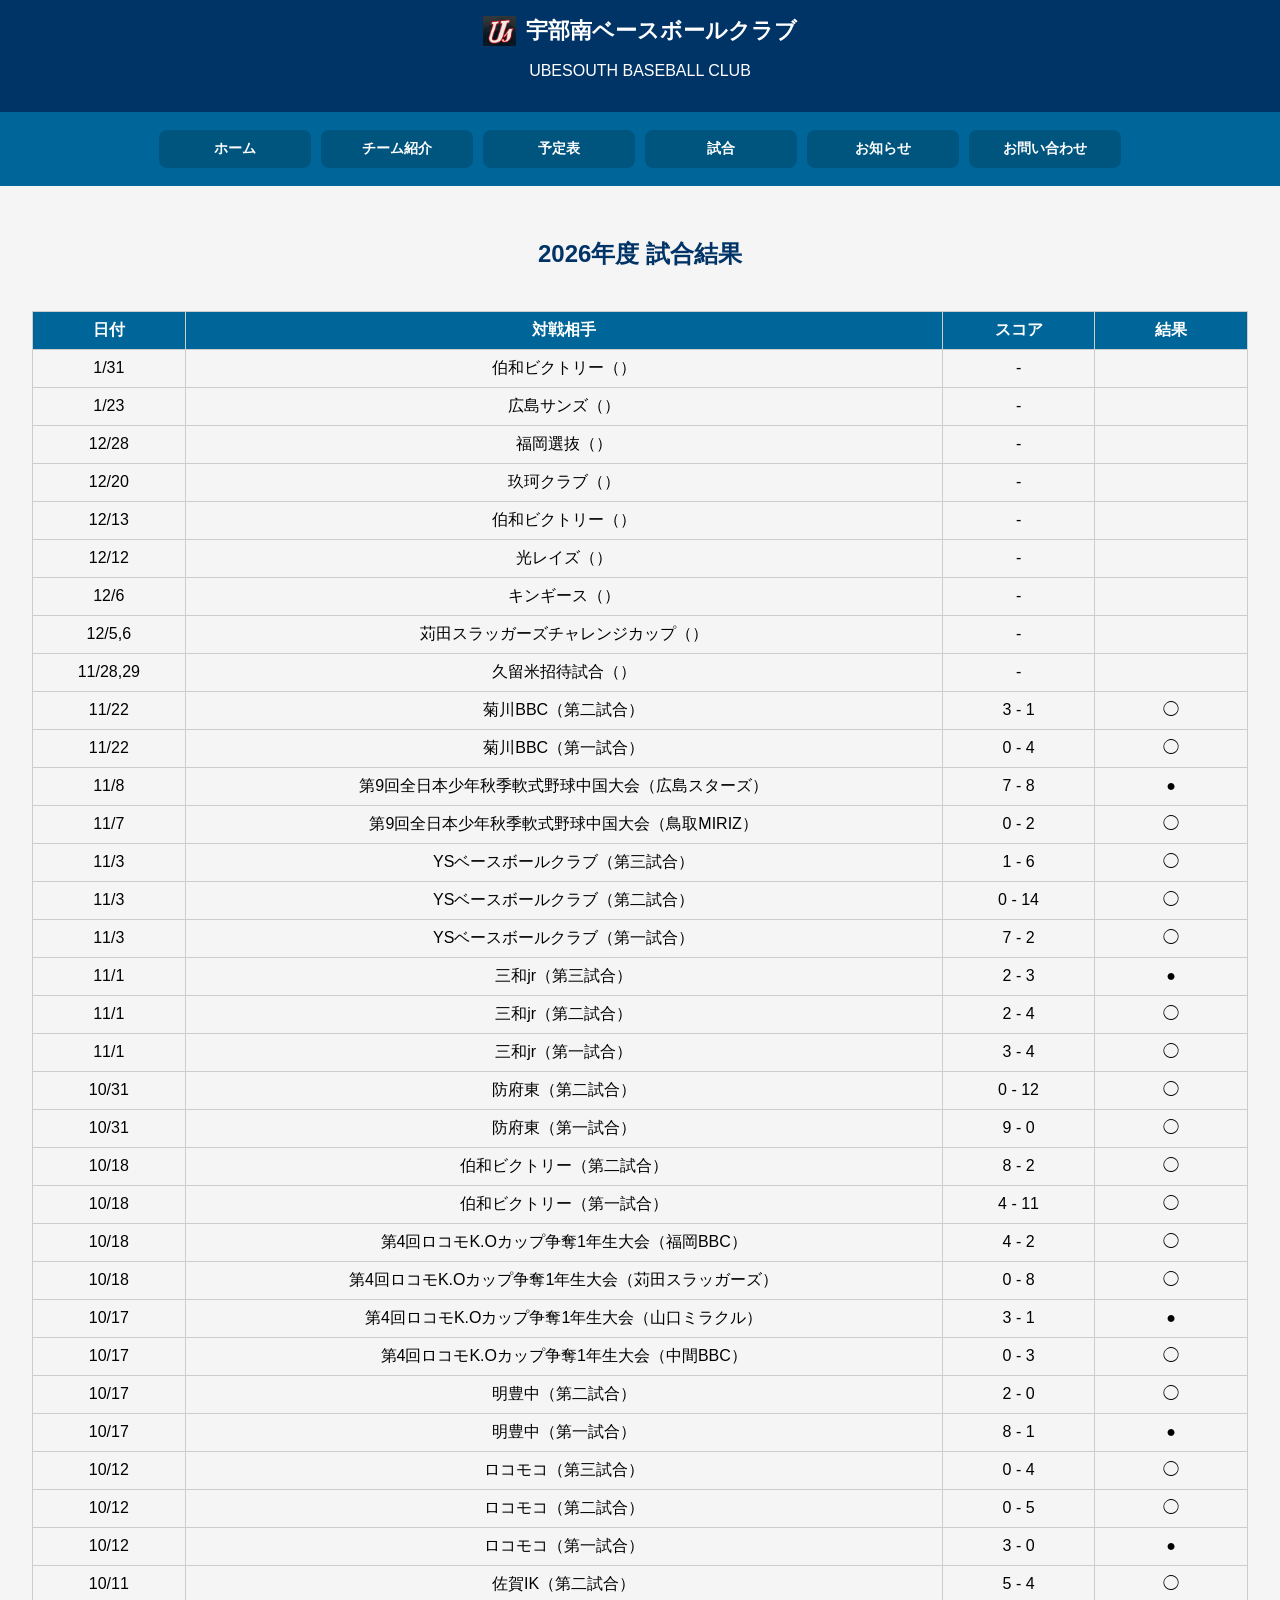
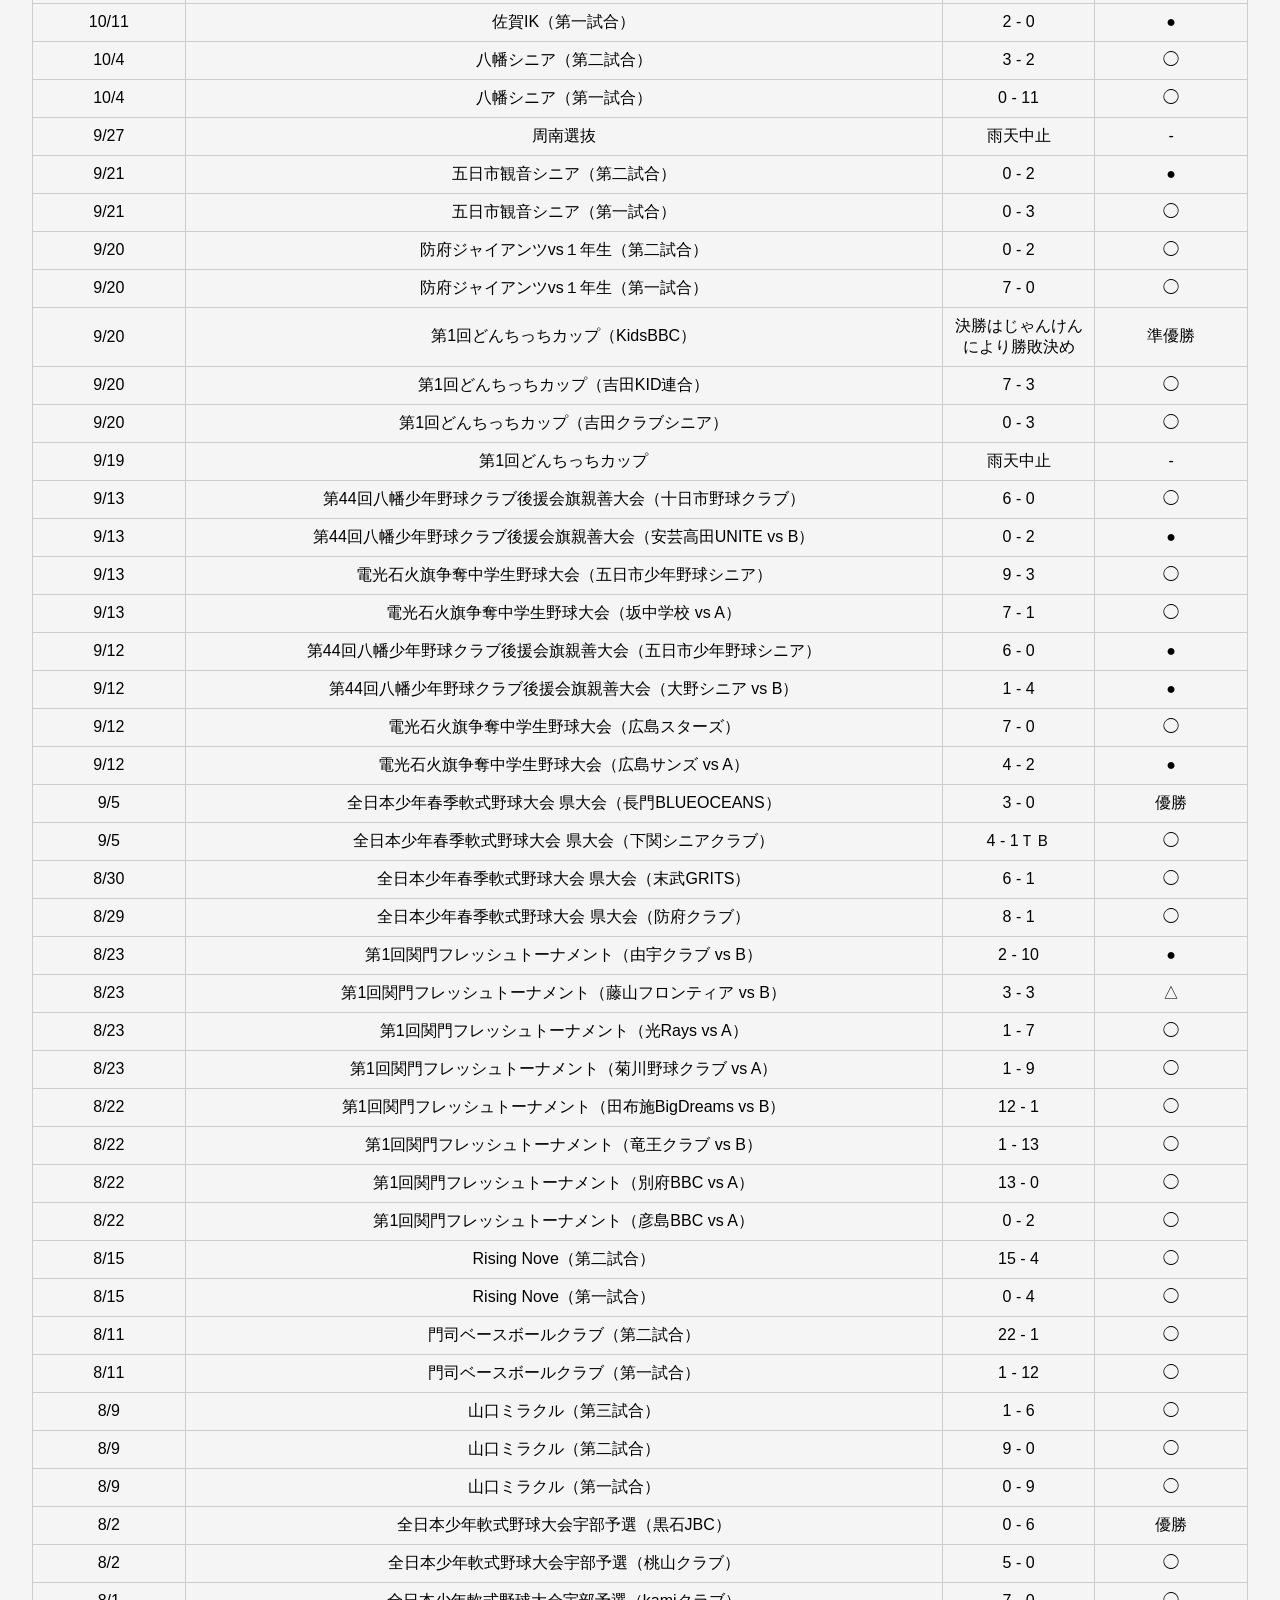
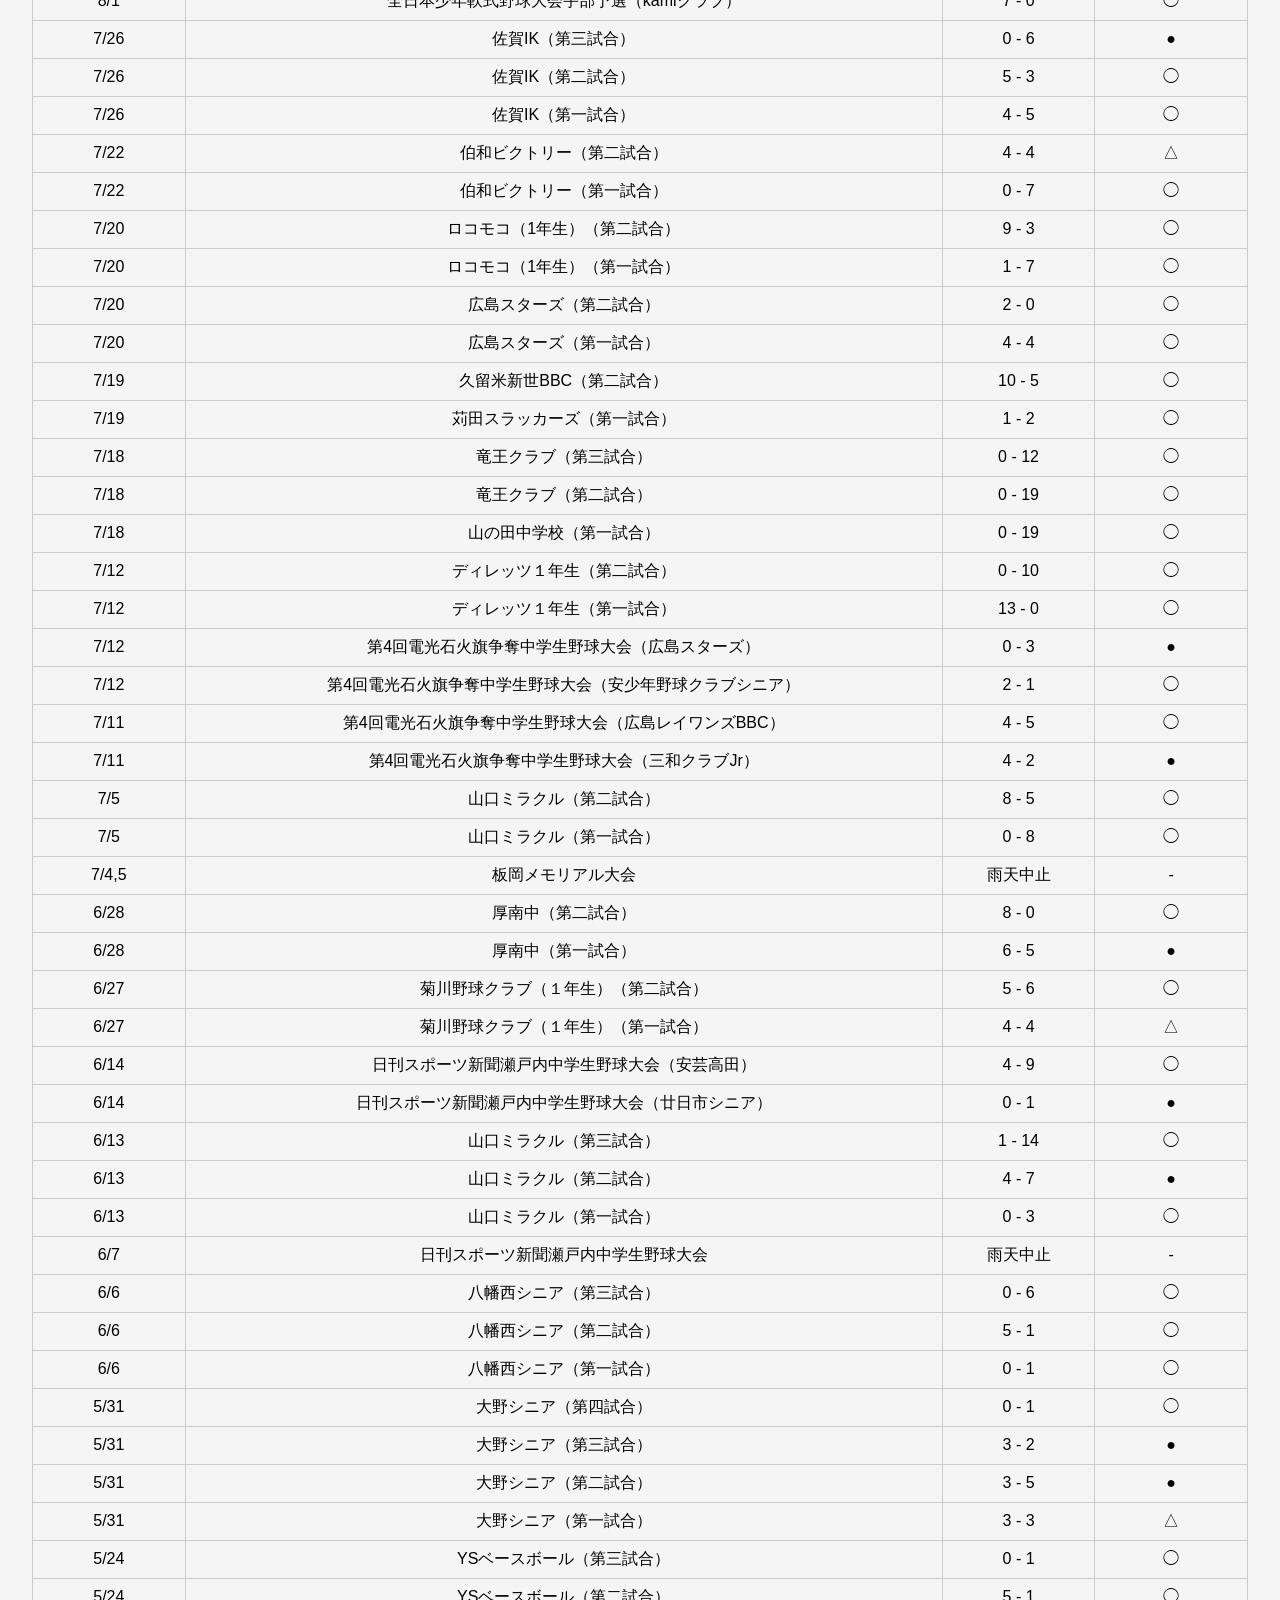
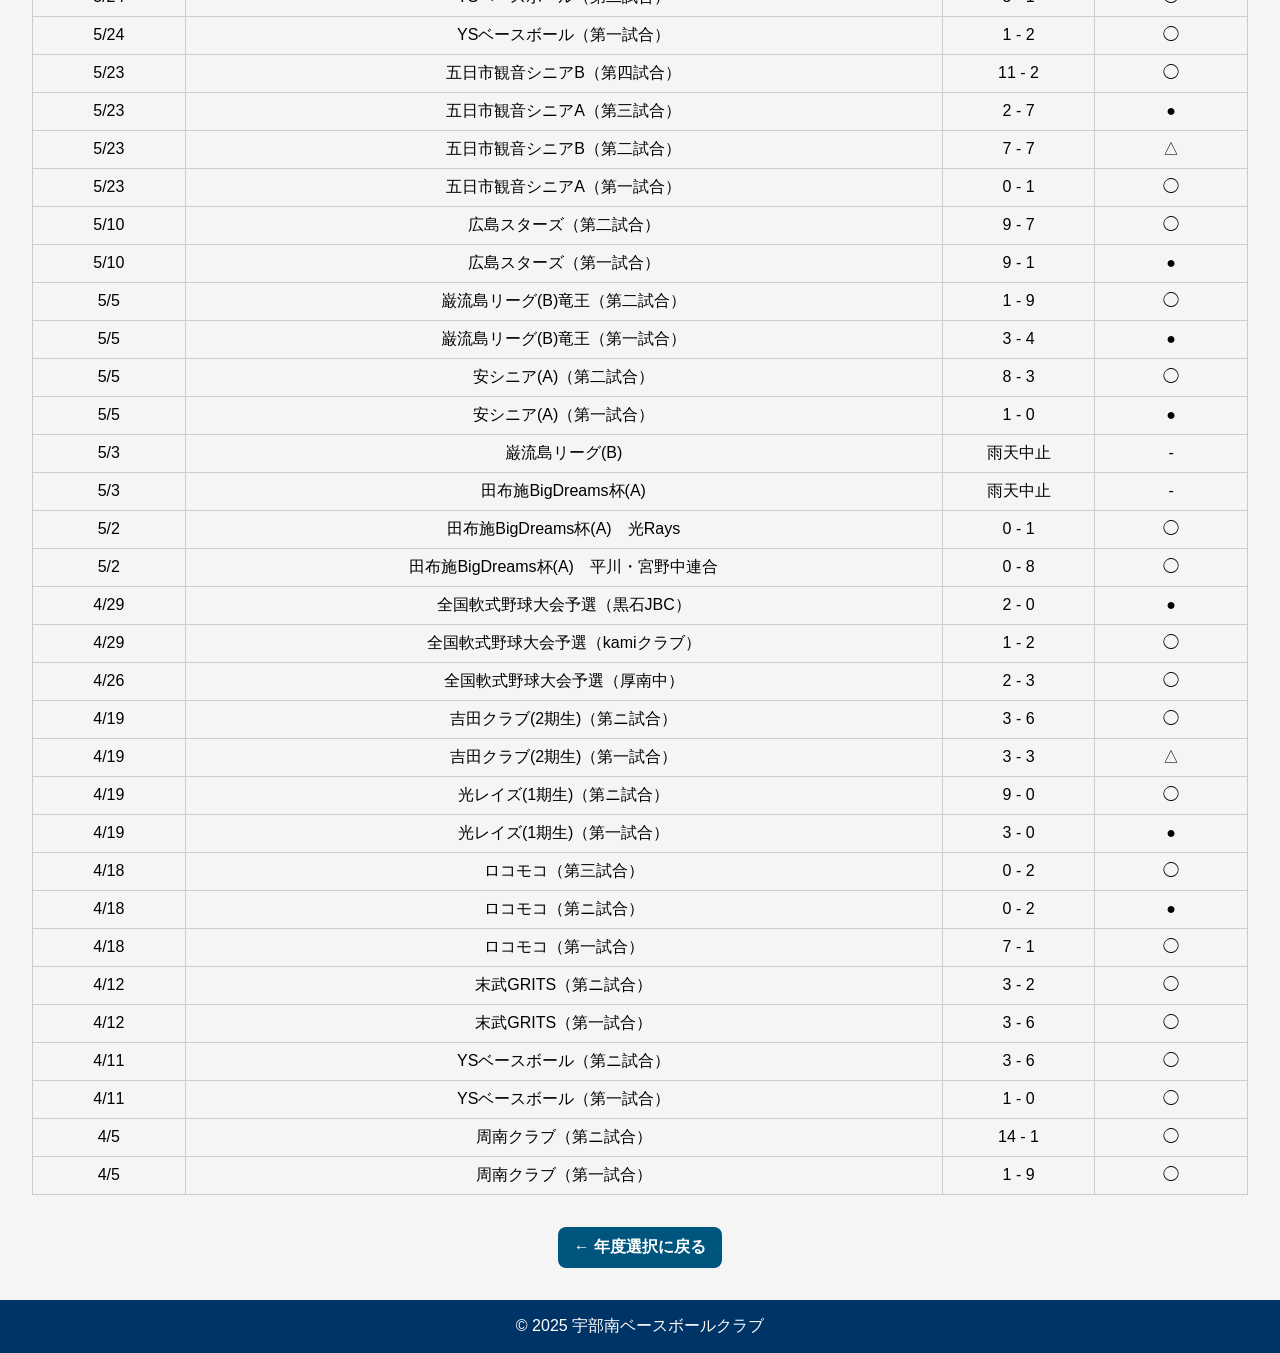
<file: team/2026match.html>
<!DOCTYPE html>
<html lang="ja">
<head>
  <meta charset="UTF-8">
  <meta name="viewport" content="width=device-width, initial-scale=1.0">
  <title>2026年度 試合結果 | 宇部南ベースボールクラブ</title>
  
<link rel="stylesheet" href="../style.css">

</head>
<body>

<header>
  <div style="display: flex; align-items: center; justify-content: center; gap: 10px;">
<img src="../images/us-logo.png" alt="宇部南ベースボールクラブのロゴ" style="height: 30px; vertical-align: middle;">
    <h1 class="header-title" style="margin: 0;">宇部南ベースボールクラブ</h1>
  </div>
  <p>UBESOUTH BASEBALL CLUB</p>
</header>

  <nav>
  <div class="nav-container">
    <a href="../index.html">ホーム</a>
    <a href="../team.html">チーム紹介</a>
    <a href="../calendar.html">予定表</a>
    <a href="../match.html">試合</a>
    <a href="../news.html">お知らせ</a>
    <a href="../contact.html">お問い合わせ</a>
  </div>
  </nav>

<main>



<section>
  <h2>2026年度 試合結果</h2>
  <table style="margin: 0 auto; border-collapse: collapse;">
    <thead>
      <tr style="background-color: #006699; color: white;">
        <th scope="col" style="padding: 0.5em; border: 1px solid #ccc;">日付</th>
        <th scope="col" style="padding: 0.5em; border: 1px solid #ccc;">対戦相手</th>
        <th scope="col" style="padding: 0.5em; border: 1px solid #ccc;">スコア</th>
        <th scope="col" style="padding: 0.5em; border: 1px solid #ccc;">結果</th>
      </tr>
    </thead>
    <tbody>


      <tr>
        <td style="padding: 0.5em; border: 1px solid #ccc;">1/<span class="br-sp"></span>31</td>
        <td style="padding: 0.5em; border: 1px solid #ccc;">伯和ビクトリー<span class="br-sp"></span>（）</td>
        <td style="padding: 0.5em; border: 1px solid #ccc;"> - </td>
        <td style="padding: 0.5em; border: 1px solid #ccc;"></td>
      </tr>        
      <tr>
        <td style="padding: 0.5em; border: 1px solid #ccc;">1/<span class="br-sp"></span>23</td>
        <td style="padding: 0.5em; border: 1px solid #ccc;">広島サンズ<span class="br-sp"></span>（）</td>
        <td style="padding: 0.5em; border: 1px solid #ccc;"> - </td>
        <td style="padding: 0.5em; border: 1px solid #ccc;"></td>
      </tr>  
      <tr>
        <td style="padding: 0.5em; border: 1px solid #ccc;">12/<span class="br-sp"></span>28</td>
        <td style="padding: 0.5em; border: 1px solid #ccc;">福岡選抜<span class="br-sp"></span>（）</td>
        <td style="padding: 0.5em; border: 1px solid #ccc;"> - </td>
        <td style="padding: 0.5em; border: 1px solid #ccc;"></td>
      </tr>       
        <tr>
        <td style="padding: 0.5em; border: 1px solid #ccc;">12/<span class="br-sp"></span>20</td>
        <td style="padding: 0.5em; border: 1px solid #ccc;">玖珂クラブ<span class="br-sp"></span>（）</td>
        <td style="padding: 0.5em; border: 1px solid #ccc;"> - </td>
        <td style="padding: 0.5em; border: 1px solid #ccc;"></td>
      </tr> 
      <tr>
        <td style="padding: 0.5em; border: 1px solid #ccc;">12/<span class="br-sp"></span>13</td>
        <td style="padding: 0.5em; border: 1px solid #ccc;">伯和ビクトリー<span class="br-sp"></span>（）</td>
        <td style="padding: 0.5em; border: 1px solid #ccc;"> - </td>
        <td style="padding: 0.5em; border: 1px solid #ccc;"></td>
      </tr> 
      <tr>
        <td style="padding: 0.5em; border: 1px solid #ccc;">12/<span class="br-sp"></span>12</td>
        <td style="padding: 0.5em; border: 1px solid #ccc;">光レイズ<span class="br-sp"></span>（）</td>
        <td style="padding: 0.5em; border: 1px solid #ccc;"> - </td>
        <td style="padding: 0.5em; border: 1px solid #ccc;"></td>
      </tr> 
      <tr>
        <td style="padding: 0.5em; border: 1px solid #ccc;">12/<span class="br-sp"></span>6</td>
        <td style="padding: 0.5em; border: 1px solid #ccc;">キンギース<span class="br-sp"></span>（）</td>
        <td style="padding: 0.5em; border: 1px solid #ccc;"> - </td>
        <td style="padding: 0.5em; border: 1px solid #ccc;"></td>
      </tr>  
     <tr>
        <td style="padding: 0.5em; border: 1px solid #ccc;">12/<span class="br-sp"></span>5,<span class="br-sp"></span>6</td>
        <td style="padding: 0.5em; border: 1px solid #ccc;">苅田スラッガーズ<span class="br-sp"></span>チャレンジカップ<span class="br-sp"></span>（）</td>
        <td style="padding: 0.5em; border: 1px solid #ccc;"> - </td>
        <td style="padding: 0.5em; border: 1px solid #ccc;"></td>
      </tr> 
     <tr>
        <td style="padding: 0.5em; border: 1px solid #ccc;">11/<span class="br-sp"></span>28,<span class="br-sp"></span>29</td>
        <td style="padding: 0.5em; border: 1px solid #ccc;">久留米招待試合<span class="br-sp"></span>（）</td>
        <td style="padding: 0.5em; border: 1px solid #ccc;"> - </td>
        <td style="padding: 0.5em; border: 1px solid #ccc;"></td>
      </tr>  
                 <tr>
        <td style="padding: 0.5em; border: 1px solid #ccc;">11/<span class="br-sp"></span>22</td>
        <td style="padding: 0.5em; border: 1px solid #ccc;">菊川BBC<span class="br-sp"></span>（第二試合）</td>
        <td style="padding: 0.5em; border: 1px solid #ccc;">3 - 1</td>
        <td style="padding: 0.5em; border: 1px solid #ccc;">◯</td>
      </tr>  
     <tr>
        <td style="padding: 0.5em; border: 1px solid #ccc;">11/<span class="br-sp"></span>22</td>
        <td style="padding: 0.5em; border: 1px solid #ccc;">菊川BBC<span class="br-sp"></span>（第一試合）</td>
        <td style="padding: 0.5em; border: 1px solid #ccc;">0 - 4</td>
        <td style="padding: 0.5em; border: 1px solid #ccc;">◯</td>
      </tr>  
      
     
     <tr>
        <td style="padding: 0.5em; border: 1px solid #ccc;">11/<span class="br-sp"></span>8</td>
        <td style="padding: 0.5em; border: 1px solid #ccc;">第9回全日本少年秋季<span class="br-sp"></span>軟式野球中国大会<span class="br-sp"></span>（広島スターズ）</td>
        <td style="padding: 0.5em; border: 1px solid #ccc;">7 - 8</td>
        <td style="padding: 0.5em; border: 1px solid #ccc;">●</td>
      </tr> 
     <tr>
        <td style="padding: 0.5em; border: 1px solid #ccc;">11/<span class="br-sp"></span>7</td>
        <td style="padding: 0.5em; border: 1px solid #ccc;">第9回全日本少年秋季<span class="br-sp"></span>軟式野球中国大会<span class="br-sp"></span>（鳥取MIRIZ）</td>
        <td style="padding: 0.5em; border: 1px solid #ccc;">0 - 2</td>
        <td style="padding: 0.5em; border: 1px solid #ccc;">◯</td>
      </tr> 
  <tr>
        <td style="padding: 0.5em; border: 1px solid #ccc;">11/<span class="br-sp"></span>3</td>
        <td style="padding: 0.5em; border: 1px solid #ccc;">YSベースボールクラブ<span class="br-sp"></span>（第三試合）</td>
        <td style="padding: 0.5em; border: 1px solid #ccc;">1 - 6</td>
        <td style="padding: 0.5em; border: 1px solid #ccc;">◯</td>
 </tr> 
  <tr>
        <td style="padding: 0.5em; border: 1px solid #ccc;">11/<span class="br-sp"></span>3</td>
        <td style="padding: 0.5em; border: 1px solid #ccc;">YSベースボールクラブ<span class="br-sp"></span>（第二試合）</td>
        <td style="padding: 0.5em; border: 1px solid #ccc;">0 - 14</td>
        <td style="padding: 0.5em; border: 1px solid #ccc;">◯</td>
 </tr> 
  <tr>
        <td style="padding: 0.5em; border: 1px solid #ccc;">11/<span class="br-sp"></span>3</td>
        <td style="padding: 0.5em; border: 1px solid #ccc;">YSベースボールクラブ<span class="br-sp"></span>（第一試合）</td>
        <td style="padding: 0.5em; border: 1px solid #ccc;">7 - 2</td>
        <td style="padding: 0.5em; border: 1px solid #ccc;">◯</td>
 </tr> 
        <tr>
        <td style="padding: 0.5em; border: 1px solid #ccc;">11/<span class="br-sp"></span>1</td>
        <td style="padding: 0.5em; border: 1px solid #ccc;">三和jr<span class="br-sp"></span>（第三試合）</td>
        <td style="padding: 0.5em; border: 1px solid #ccc;">2 - 3</td>
        <td style="padding: 0.5em; border: 1px solid #ccc;">●</td>
 </tr>
        <tr>
        <td style="padding: 0.5em; border: 1px solid #ccc;">11/<span class="br-sp"></span>1</td>
        <td style="padding: 0.5em; border: 1px solid #ccc;">三和jr<span class="br-sp"></span>（第二試合）</td>
        <td style="padding: 0.5em; border: 1px solid #ccc;">2 - 4</td>
        <td style="padding: 0.5em; border: 1px solid #ccc;">◯</td>
 </tr>
  <tr>
        <td style="padding: 0.5em; border: 1px solid #ccc;">11/<span class="br-sp"></span>1</td>
        <td style="padding: 0.5em; border: 1px solid #ccc;">三和jr<span class="br-sp"></span>（第一試合）</td>
        <td style="padding: 0.5em; border: 1px solid #ccc;">3 - 4</td>
        <td style="padding: 0.5em; border: 1px solid #ccc;">◯</td>
 </tr>
               <tr>
        <td style="padding: 0.5em; border: 1px solid #ccc;">10/<span class="br-sp"></span>31</td>
        <td style="padding: 0.5em; border: 1px solid #ccc;">防府東<span class="br-sp"></span>（第二試合）</td>
        <td style="padding: 0.5em; border: 1px solid #ccc;">0 - 12</td>
        <td style="padding: 0.5em; border: 1px solid #ccc;">◯</td>
 </tr> 
         <tr>
        <td style="padding: 0.5em; border: 1px solid #ccc;">10/<span class="br-sp"></span>31</td>
        <td style="padding: 0.5em; border: 1px solid #ccc;">防府東<span class="br-sp"></span>（第一試合）</td>
        <td style="padding: 0.5em; border: 1px solid #ccc;">9 - 0</td>
        <td style="padding: 0.5em; border: 1px solid #ccc;">◯</td>
 </tr> 
   <tr>
        <td style="padding: 0.5em; border: 1px solid #ccc;">10/<span class="br-sp"></span>18</td>
        <td style="padding: 0.5em; border: 1px solid #ccc;">伯和ビクトリー<span class="br-sp"></span>（第二試合）</td>
        <td style="padding: 0.5em; border: 1px solid #ccc;">8 - 2</td>
        <td style="padding: 0.5em; border: 1px solid #ccc;">◯</td>
 </tr> 
   <tr>
        <td style="padding: 0.5em; border: 1px solid #ccc;">10/<span class="br-sp"></span>18</td>
        <td style="padding: 0.5em; border: 1px solid #ccc;">伯和ビクトリー<span class="br-sp"></span>（第一試合）</td>
        <td style="padding: 0.5em; border: 1px solid #ccc;">4 - 11</td>
        <td style="padding: 0.5em; border: 1px solid #ccc;">◯</td>
 </tr> 
   <tr>
        <td style="padding: 0.5em; border: 1px solid #ccc;">10/<span class="br-sp"></span>18</td>
        <td style="padding: 0.5em; border: 1px solid #ccc;">第4回ロコモK.Oカップ<span class="br-sp"></span>争奪1年生大会<span class="br-sp"></span>（福岡BBC）</td>
        <td style="padding: 0.5em; border: 1px solid #ccc;">4 - 2</td>
        <td style="padding: 0.5em; border: 1px solid #ccc;">◯</td>
 </tr>
   <tr>
        <td style="padding: 0.5em; border: 1px solid #ccc;">10/<span class="br-sp"></span>18</td>
        <td style="padding: 0.5em; border: 1px solid #ccc;">第4回ロコモK.Oカップ<span class="br-sp"></span>争奪1年生大会<span class="br-sp"></span>（苅田スラッガーズ）</td>
        <td style="padding: 0.5em; border: 1px solid #ccc;">0 - 8</td>
        <td style="padding: 0.5em; border: 1px solid #ccc;">◯</td>
 </tr>
         <tr>
        <td style="padding: 0.5em; border: 1px solid #ccc;">10/<span class="br-sp"></span>17</td>
        <td style="padding: 0.5em; border: 1px solid #ccc;">第4回ロコモK.Oカップ<span class="br-sp"></span>争奪1年生大会<span class="br-sp"></span>（山口ミラクル）</td>
        <td style="padding: 0.5em; border: 1px solid #ccc;">3 - 1</td>
        <td style="padding: 0.5em; border: 1px solid #ccc;">●</td>
 </tr>
   <tr>
        <td style="padding: 0.5em; border: 1px solid #ccc;">10/<span class="br-sp"></span>17</td>
        <td style="padding: 0.5em; border: 1px solid #ccc;">第4回ロコモK.Oカップ<span class="br-sp"></span>争奪1年生大会<span class="br-sp"></span>（中間BBC）</td>
        <td style="padding: 0.5em; border: 1px solid #ccc;">0 - 3</td>
        <td style="padding: 0.5em; border: 1px solid #ccc;">◯</td>
 </tr>
 <tr>
        <td style="padding: 0.5em; border: 1px solid #ccc;">10/<span class="br-sp"></span>17</td>
        <td style="padding: 0.5em; border: 1px solid #ccc;">明豊中<span class="br-sp"></span>（第二試合）</td>
        <td style="padding: 0.5em; border: 1px solid #ccc;">2 - 0</td>
        <td style="padding: 0.5em; border: 1px solid #ccc;">◯</td>
 </tr>
        <tr>
        <td style="padding: 0.5em; border: 1px solid #ccc;">10/<span class="br-sp"></span>17</td>
        <td style="padding: 0.5em; border: 1px solid #ccc;">明豊中<span class="br-sp"></span>（第一試合）</td>
        <td style="padding: 0.5em; border: 1px solid #ccc;">8 - 1</td>
        <td style="padding: 0.5em; border: 1px solid #ccc;">●</td>
 </tr>
        <tr>
        <td style="padding: 0.5em; border: 1px solid #ccc;">10/<span class="br-sp"></span>12</td>
        <td style="padding: 0.5em; border: 1px solid #ccc;">ロコモコ<span class="br-sp"></span>（第三試合）</td>
        <td style="padding: 0.5em; border: 1px solid #ccc;">0 - 4</td>
        <td style="padding: 0.5em; border: 1px solid #ccc;">◯</td>
 </tr>
        <tr>
        <td style="padding: 0.5em; border: 1px solid #ccc;">10/<span class="br-sp"></span>12</td>
        <td style="padding: 0.5em; border: 1px solid #ccc;">ロコモコ<span class="br-sp"></span>（第二試合）</td>
        <td style="padding: 0.5em; border: 1px solid #ccc;">0 - 5</td>
        <td style="padding: 0.5em; border: 1px solid #ccc;">◯</td>
 </tr>
  <tr>
        <td style="padding: 0.5em; border: 1px solid #ccc;">10/<span class="br-sp"></span>12</td>
        <td style="padding: 0.5em; border: 1px solid #ccc;">ロコモコ<span class="br-sp"></span>（第一試合）</td>
        <td style="padding: 0.5em; border: 1px solid #ccc;">3 - 0</td>
        <td style="padding: 0.5em; border: 1px solid #ccc;">●</td>
 </tr>
        <tr>
        <td style="padding: 0.5em; border: 1px solid #ccc;">10/<span class="br-sp"></span>11</td>
        <td style="padding: 0.5em; border: 1px solid #ccc;">佐賀IK<span class="br-sp"></span>（第二試合）</td>
        <td style="padding: 0.5em; border: 1px solid #ccc;">5 - 4</td>
        <td style="padding: 0.5em; border: 1px solid #ccc;">◯</td>
 </tr>
  <tr>
        <td style="padding: 0.5em; border: 1px solid #ccc;">10/<span class="br-sp"></span>11</td>
        <td style="padding: 0.5em; border: 1px solid #ccc;">佐賀IK<span class="br-sp"></span>（第一試合）</td>
        <td style="padding: 0.5em; border: 1px solid #ccc;">2 - 0</td>
        <td style="padding: 0.5em; border: 1px solid #ccc;">●</td>
 </tr>
        <tr>
        <td style="padding: 0.5em; border: 1px solid #ccc;">10/<span class="br-sp"></span>4</td>
        <td style="padding: 0.5em; border: 1px solid #ccc;">八幡シニア<span class="br-sp"></span>（第二試合）</td>
        <td style="padding: 0.5em; border: 1px solid #ccc;">3 - 2</td>
        <td style="padding: 0.5em; border: 1px solid #ccc;">◯</td>
        </tr>
        <tr>
        <td style="padding: 0.5em; border: 1px solid #ccc;">10/<span class="br-sp"></span>4</td>
        <td style="padding: 0.5em; border: 1px solid #ccc;">八幡シニア<span class="br-sp"></span>（第一試合）</td>
        <td style="padding: 0.5em; border: 1px solid #ccc;">0 - 11</td>
        <td style="padding: 0.5em; border: 1px solid #ccc;">◯</td>
 </tr>
  <tr>
        <td style="padding: 0.5em; border: 1px solid #ccc;">9/<span class="br-sp"></span>27</td>
        <td style="padding: 0.5em; border: 1px solid #ccc;">周南選抜</td>
        <td style="padding: 0.5em; border: 1px solid #ccc;">雨天中止</td>
        <td style="padding: 0.5em; border: 1px solid #ccc;">-</td>
 </tr> 

<tr>
        <td style="padding: 0.5em; border: 1px solid #ccc;">9/<span class="br-sp"></span>21</td>
        <td style="padding: 0.5em; border: 1px solid #ccc;">五日市観音シニア<span class="br-sp"></span>（第二試合）</td>
        <td style="padding: 0.5em; border: 1px solid #ccc;">0 - 2</td>
        <td style="padding: 0.5em; border: 1px solid #ccc;">●</td>
 </tr> 
      <tr>
        <td style="padding: 0.5em; border: 1px solid #ccc;">9/<span class="br-sp"></span>21</td>
        <td style="padding: 0.5em; border: 1px solid #ccc;">五日市観音シニア<span class="br-sp"></span>（第一試合）</td>
        <td style="padding: 0.5em; border: 1px solid #ccc;">0 - 3</td>
        <td style="padding: 0.5em; border: 1px solid #ccc;">◯</td>
 </tr> 
   <tr>
        <td style="padding: 0.5em; border: 1px solid #ccc;">9/<span class="br-sp"></span>20</td>
        <td style="padding: 0.5em; border: 1px solid #ccc;">防府ジャイアンツ<span class="br-sp"></span>vs１年生（第二試合）</td>
        <td style="padding: 0.5em; border: 1px solid #ccc;">0 - 2</td>
        <td style="padding: 0.5em; border: 1px solid #ccc;">◯</td>
 </tr> 
      <tr>
        <td style="padding: 0.5em; border: 1px solid #ccc;">9/<span class="br-sp"></span>20</td>
        <td style="padding: 0.5em; border: 1px solid #ccc;">防府ジャイアンツ<span class="br-sp"></span>vs１年生（第一試合）</td>
        <td style="padding: 0.5em; border: 1px solid #ccc;">7 - 0</td>
        <td style="padding: 0.5em; border: 1px solid #ccc;">◯</td>
 </tr> 
    <tr>
        <td style="padding: 0.5em; border: 1px solid #ccc;">9/<span class="br-sp"></span>20</td>
        <td style="padding: 0.5em; border: 1px solid #ccc;">第1回<span class="br-sp"></span>どんちっちカップ<span class="br-sp"></span>（KidsBBC）</td>
        <td style="padding: 0.5em; border: 1px solid #ccc;">決勝はじゃんけんにより勝敗決め</td>
        <td style="padding: 0.5em; border: 1px solid #ccc;">準優勝</td>
      </tr> 
    <tr>
        <td style="padding: 0.5em; border: 1px solid #ccc;">9/<span class="br-sp"></span>20</td>
        <td style="padding: 0.5em; border: 1px solid #ccc;">第1回<span class="br-sp"></span>どんちっちカップ<span class="br-sp"></span>（吉田KID連合）</td>
        <td style="padding: 0.5em; border: 1px solid #ccc;">7 - 3</td>
        <td style="padding: 0.5em; border: 1px solid #ccc;">◯</td>
      </tr> 
   <tr>
        <td style="padding: 0.5em; border: 1px solid #ccc;">9/<span class="br-sp"></span>20</td>
        <td style="padding: 0.5em; border: 1px solid #ccc;">第1回<span class="br-sp"></span>どんちっちカップ<span class="br-sp"></span>（吉田クラブシニア）</td>
        <td style="padding: 0.5em; border: 1px solid #ccc;">0 - 3</td>
        <td style="padding: 0.5em; border: 1px solid #ccc;">◯</td>
      </tr> 
       <tr>
        <td style="padding: 0.5em; border: 1px solid #ccc;">9/<span class="br-sp"></span>19</td>
        <td style="padding: 0.5em; border: 1px solid #ccc;">第1回<span class="br-sp"></span>どんちっちカップ</td>
        <td style="padding: 0.5em; border: 1px solid #ccc;">雨天中止</td>
        <td style="padding: 0.5em; border: 1px solid #ccc;">-</td>
      </tr> 
             <tr>
        <td style="padding: 0.5em; border: 1px solid #ccc;">9/<span class="br-sp"></span>13</td>
        <td style="padding: 0.5em; border: 1px solid #ccc;">第44回八幡少年野球クラブ<br class="br-sp">後援会旗親善大会<span class="br-sp"></span>（十日市野球クラブ）</td>
        <td style="padding: 0.5em; border: 1px solid #ccc;">6 - 0</td>
        <td style="padding: 0.5em; border: 1px solid #ccc;">◯</td>
      </tr>
       <tr>
        <td style="padding: 0.5em; border: 1px solid #ccc;">9/<span class="br-sp"></span>13</td>
        <td style="padding: 0.5em; border: 1px solid #ccc;">第44回八幡少年野球クラブ<br class="br-sp">後援会旗親善大会<span class="br-sp"></span>（安芸高田UNITE vs B）</td>
        <td style="padding: 0.5em; border: 1px solid #ccc;">0 - 2</td>
        <td style="padding: 0.5em; border: 1px solid #ccc;">●</td>
      </tr>
       <tr>
        <td style="padding: 0.5em; border: 1px solid #ccc;">9/<span class="br-sp"></span>13</td>
        <td style="padding: 0.5em; border: 1px solid #ccc;">電光石火旗争奪<span class="br-sp"></span>中学生野球大会<span class="br-sp"></span>（五日市少年野球シニア）</td>
        <td style="padding: 0.5em; border: 1px solid #ccc;">9 - 3</td>
        <td style="padding: 0.5em; border: 1px solid #ccc;">◯</td>
      </tr> 
 <tr>
        <td style="padding: 0.5em; border: 1px solid #ccc;">9/<span class="br-sp"></span>13</td>
        <td style="padding: 0.5em; border: 1px solid #ccc;">電光石火旗争奪<span class="br-sp"></span>中学生野球大会<span class="br-sp"></span>（坂中学校 vs A）</td>
        <td style="padding: 0.5em; border: 1px solid #ccc;">7 - 1</td>
        <td style="padding: 0.5em; border: 1px solid #ccc;">◯</td>
      </tr> 
  <tr>
        <td style="padding: 0.5em; border: 1px solid #ccc;">9/<span class="br-sp"></span>12</td>
        <td style="padding: 0.5em; border: 1px solid #ccc;">第44回八幡少年野球クラブ<br class="br-sp">後援会旗親善大会<span class="br-sp"></span>（五日市少年野球シニア）</td>
        <td style="padding: 0.5em; border: 1px solid #ccc;">6 - 0</td>
        <td style="padding: 0.5em; border: 1px solid #ccc;">●</td>
      </tr>
 　　　<tr>
        <td style="padding: 0.5em; border: 1px solid #ccc;">9/<span class="br-sp"></span>12</td>
        <td style="padding: 0.5em; border: 1px solid #ccc;">第44回八幡少年野球クラブ<br class="br-sp">後援会旗親善大会<span class="br-sp"></span>（大野シニア vs B）</td>
        <td style="padding: 0.5em; border: 1px solid #ccc;">1 - 4</td>
        <td style="padding: 0.5em; border: 1px solid #ccc;">●</td>
      </tr>
           <tr>
        <td style="padding: 0.5em; border: 1px solid #ccc;">9/<span class="br-sp"></span>12</td>
        <td style="padding: 0.5em; border: 1px solid #ccc;">電光石火旗争奪<span class="br-sp"></span>中学生野球大会<span class="br-sp"></span>（広島スターズ）</td>
        <td style="padding: 0.5em; border: 1px solid #ccc;">7 - 0</td>
        <td style="padding: 0.5em; border: 1px solid #ccc;">◯</td>
      </tr>    
       <tr>
        <td style="padding: 0.5em; border: 1px solid #ccc;">9/<span class="br-sp"></span>12</td>
        <td style="padding: 0.5em; border: 1px solid #ccc;">電光石火旗争奪<span class="br-sp"></span>中学生野球大会<span class="br-sp"></span>（広島サンズ vs A）</td>
        <td style="padding: 0.5em; border: 1px solid #ccc;">4 - 2</td>
        <td style="padding: 0.5em; border: 1px solid #ccc;">●</td>
      </tr>  
       <tr>
        <td style="padding: 0.5em; border: 1px solid #ccc;">9/<span class="br-sp"></span>5</td>
        <td style="padding: 0.5em; border: 1px solid #ccc;">全日本少年春季軟式<span class="br-sp"></span>野球大会 県大会<span class="br-sp"></span>（長門BLUEOCEANS）</td>
        <td style="padding: 0.5em; border: 1px solid #ccc;">3 - 0</td>
        <td style="padding: 0.5em; border: 1px solid #ccc;">優勝</td>
 </tr> 
       <tr>
        <td style="padding: 0.5em; border: 1px solid #ccc;">9/<span class="br-sp"></span>5</td>
        <td style="padding: 0.5em; border: 1px solid #ccc;">全日本少年春季軟式<span class="br-sp"></span>野球大会 県大会<span class="br-sp"></span>（下関シニアクラブ）</td>
        <td style="padding: 0.5em; border: 1px solid #ccc;">4 - 1<span class="br-sp"></span>ＴＢ</td>
        <td style="padding: 0.5em; border: 1px solid #ccc;">◯</td>
 </tr> 
           <tr>
        <td style="padding: 0.5em; border: 1px solid #ccc;">8/<span class="br-sp"></span>30</td>
        <td style="padding: 0.5em; border: 1px solid #ccc;">全日本少年春季軟式<span class="br-sp"></span>野球大会 県大会<span class="br-sp"></span>（末武GRITS）</td>
        <td style="padding: 0.5em; border: 1px solid #ccc;">6 - 1</td>
        <td style="padding: 0.5em; border: 1px solid #ccc;">◯</td>
   </tr>
       <tr>
        <td style="padding: 0.5em; border: 1px solid #ccc;">8/<span class="br-sp"></span>29</td>
        <td style="padding: 0.5em; border: 1px solid #ccc;">全日本少年春季軟式<span class="br-sp"></span>野球大会 県大会<span class="br-sp"></span>（防府クラブ）</td>
        <td style="padding: 0.5em; border: 1px solid #ccc;">8 - 1</td>
        <td style="padding: 0.5em; border: 1px solid #ccc;">◯</td>
   </tr>
    
       <tr>
        <td style="padding: 0.5em; border: 1px solid #ccc;">8/<span class="br-sp"></span>23</td>
        <td style="padding: 0.5em; border: 1px solid #ccc;">第1回関門フレッシュ<span class="br-sp"></span>トーナメント<span class="br-sp"></span>（由宇クラブ vs B）</td>
        <td style="padding: 0.5em; border: 1px solid #ccc;">2 - 10</td>
        <td style="padding: 0.5em; border: 1px solid #ccc;">●</td>
   </tr>
   <tr>
        <td style="padding: 0.5em; border: 1px solid #ccc;">8/<span class="br-sp"></span>23</td>
        <td style="padding: 0.5em; border: 1px solid #ccc;">第1回関門フレッシュ<span class="br-sp"></span>トーナメント<span class="br-sp"></span>（藤山フロンティア vs B）</td>
        <td style="padding: 0.5em; border: 1px solid #ccc;">3 - 3</td>
        <td style="padding: 0.5em; border: 1px solid #ccc;">△</td>
   </tr>
               <tr>
        <td style="padding: 0.5em; border: 1px solid #ccc;">8/<span class="br-sp"></span>23</td>
        <td style="padding: 0.5em; border: 1px solid #ccc;">第1回関門フレッシュ<span class="br-sp"></span>トーナメント<span class="br-sp"></span>（光Rays vs A）</td>
        <td style="padding: 0.5em; border: 1px solid #ccc;">1 - 7</td>
        <td style="padding: 0.5em; border: 1px solid #ccc;">◯</td>
   </tr>
           <tr>
        <td style="padding: 0.5em; border: 1px solid #ccc;">8/<span class="br-sp"></span>23</td>
        <td style="padding: 0.5em; border: 1px solid #ccc;">第1回関門フレッシュ<span class="br-sp"></span>トーナメント<span class="br-sp"></span>（菊川野球クラブ vs A）</td>
        <td style="padding: 0.5em; border: 1px solid #ccc;">1 - 9</td>
        <td style="padding: 0.5em; border: 1px solid #ccc;">◯</td>
   </tr>
       <tr>
        <td style="padding: 0.5em; border: 1px solid #ccc;">8/<span class="br-sp"></span>22</td>
        <td style="padding: 0.5em; border: 1px solid #ccc;">第1回関門フレッシュ<span class="br-sp"></span>トーナメント<span class="br-sp"></span>（田布施BigDreams vs B）</td>
        <td style="padding: 0.5em; border: 1px solid #ccc;">12 - 1</td>
        <td style="padding: 0.5em; border: 1px solid #ccc;">◯</td>
   </tr>
       <tr>
        <td style="padding: 0.5em; border: 1px solid #ccc;">8/<span class="br-sp"></span>22</td>
        <td style="padding: 0.5em; border: 1px solid #ccc;">第1回関門フレッシュ<span class="br-sp"></span>トーナメント<span class="br-sp"></span>（竜王クラブ vs B）</td>
        <td style="padding: 0.5em; border: 1px solid #ccc;">1 - 13</td>
        <td style="padding: 0.5em; border: 1px solid #ccc;">◯</td>
   </tr>
       </tr>
       <tr>
        <td style="padding: 0.5em; border: 1px solid #ccc;">8/<span class="br-sp"></span>22</td>
        <td style="padding: 0.5em; border: 1px solid #ccc;">第1回関門フレッシュ<span class="br-sp"></span>トーナメント<span class="br-sp"></span>（別府BBC vs A）</td>
        <td style="padding: 0.5em; border: 1px solid #ccc;">13 - 0</td>
        <td style="padding: 0.5em; border: 1px solid #ccc;">◯</td>
   </tr>
       </tr>
       <tr>
        <td style="padding: 0.5em; border: 1px solid #ccc;">8/<span class="br-sp"></span>22</td>
        <td style="padding: 0.5em; border: 1px solid #ccc;">第1回関門フレッシュ<span class="br-sp"></span>トーナメント<span class="br-sp"></span>（彦島BBC vs A）</td>
        <td style="padding: 0.5em; border: 1px solid #ccc;">0 - 2</td>
        <td style="padding: 0.5em; border: 1px solid #ccc;">◯</td>
   </tr>
     <tr>
        <td style="padding: 0.5em; border: 1px solid #ccc;">8/<span class="br-sp"></span>15</td>
        <td style="padding: 0.5em; border: 1px solid #ccc;">Rising Nove<span class="br-sp"></span>（第二試合）</td>
        <td style="padding: 0.5em; border: 1px solid #ccc;">15 - 4</td>
        <td style="padding: 0.5em; border: 1px solid #ccc;">◯</td>
 </tr> 
    <tr>
        <td style="padding: 0.5em; border: 1px solid #ccc;">8/<span class="br-sp"></span>15</td>
        <td style="padding: 0.5em; border: 1px solid #ccc;">Rising Nove<span class="br-sp"></span>（第一試合）</td>
        <td style="padding: 0.5em; border: 1px solid #ccc;">0 - 4</td>
        <td style="padding: 0.5em; border: 1px solid #ccc;">◯</td>
 </tr> 
 <tr>
        <td style="padding: 0.5em; border: 1px solid #ccc;">8/<span class="br-sp"></span>11</td>
        <td style="padding: 0.5em; border: 1px solid #ccc;">門司ベースボールクラブ<span class="br-sp"></span>（第二試合）</td>
        <td style="padding: 0.5em; border: 1px solid #ccc;">22 - 1</td>
        <td style="padding: 0.5em; border: 1px solid #ccc;">◯</td>
 </tr> 
 <tr>
        <td style="padding: 0.5em; border: 1px solid #ccc;">8/<span class="br-sp"></span>11</td>
        <td style="padding: 0.5em; border: 1px solid #ccc;">門司ベースボールクラブ<span class="br-sp"></span>（第一試合）</td>
        <td style="padding: 0.5em; border: 1px solid #ccc;">1 - 12</td>
        <td style="padding: 0.5em; border: 1px solid #ccc;">◯</td>
 </tr> 
     <tr>
        <td style="padding: 0.5em; border: 1px solid #ccc;">8/<span class="br-sp"></span>9</td>
        <td style="padding: 0.5em; border: 1px solid #ccc;">山口ミラクル<span class="br-sp"></span>（第三試合）</td>
        <td style="padding: 0.5em; border: 1px solid #ccc;">1 - 6</td>
        <td style="padding: 0.5em; border: 1px solid #ccc;">◯</td>
 </tr> 
     <tr>
        <td style="padding: 0.5em; border: 1px solid #ccc;">8/<span class="br-sp"></span>9</td>
        <td style="padding: 0.5em; border: 1px solid #ccc;">山口ミラクル<span class="br-sp"></span>（第二試合）</td>
        <td style="padding: 0.5em; border: 1px solid #ccc;">9 - 0</td>
        <td style="padding: 0.5em; border: 1px solid #ccc;">◯</td>
 </tr> 
 <tr>
        <td style="padding: 0.5em; border: 1px solid #ccc;">8/<span class="br-sp"></span>9</td>
        <td style="padding: 0.5em; border: 1px solid #ccc;">山口ミラクル<span class="br-sp"></span>（第一試合）</td>
        <td style="padding: 0.5em; border: 1px solid #ccc;">0 - 9</td>
        <td style="padding: 0.5em; border: 1px solid #ccc;">◯</td>
 </tr> 
         <tr>
        <td style="padding: 0.5em; border: 1px solid #ccc;">8/<span class="br-sp"></span>2</td>
        <td style="padding: 0.5em; border: 1px solid #ccc;">全日本少年軟式<span class="br-sp"></span>野球大会宇部予選<span class="br-sp"></span>（黒石JBC）</td>
        <td style="padding: 0.5em; border: 1px solid #ccc;">0 - 6</td>
        <td style="padding: 0.5em; border: 1px solid #ccc;">優勝</td>
   </tr>
     <tr>
        <td style="padding: 0.5em; border: 1px solid #ccc;">8/<span class="br-sp"></span>2</td>
        <td style="padding: 0.5em; border: 1px solid #ccc;">全日本少年軟式<span class="br-sp"></span>野球大会宇部予選<span class="br-sp"></span>（桃山クラブ）</td>
        <td style="padding: 0.5em; border: 1px solid #ccc;">5 - 0</td>
        <td style="padding: 0.5em; border: 1px solid #ccc;">◯</td>
   </tr>
 <tr>
        <td style="padding: 0.5em; border: 1px solid #ccc;">8/<span class="br-sp"></span>1</td>
        <td style="padding: 0.5em; border: 1px solid #ccc;">全日本少年軟式<span class="br-sp"></span>野球大会宇部予選<span class="br-sp"></span>（kamiクラブ）</td>
        <td style="padding: 0.5em; border: 1px solid #ccc;">7 - 0</td>
        <td style="padding: 0.5em; border: 1px solid #ccc;">◯</td>
   </tr>
   <tr>
        <td style="padding: 0.5em; border: 1px solid #ccc;">7/<span class="br-sp"></span>26</td>
        <td style="padding: 0.5em; border: 1px solid #ccc;">佐賀IK<span class="br-sp"></span>（第三試合）</td>
        <td style="padding: 0.5em; border: 1px solid #ccc;">0 - 6</td>
        <td style="padding: 0.5em; border: 1px solid #ccc;">●</td>
 </tr> 
   <tr>
        <td style="padding: 0.5em; border: 1px solid #ccc;">7/<span class="br-sp"></span>26</td>
        <td style="padding: 0.5em; border: 1px solid #ccc;">佐賀IK<span class="br-sp"></span>（第二試合）</td>
        <td style="padding: 0.5em; border: 1px solid #ccc;">5 - 3</td>
        <td style="padding: 0.5em; border: 1px solid #ccc;">◯</td>
 </tr> 
       <tr>
        <td style="padding: 0.5em; border: 1px solid #ccc;">7/<span class="br-sp"></span>26</td>
        <td style="padding: 0.5em; border: 1px solid #ccc;">佐賀IK<span class="br-sp"></span>（第一試合）</td>
        <td style="padding: 0.5em; border: 1px solid #ccc;">4 - 5</td>
        <td style="padding: 0.5em; border: 1px solid #ccc;">◯</td>
 </tr> 
 <tr>
        <td style="padding: 0.5em; border: 1px solid #ccc;">7/<span class="br-sp"></span>22</td>
        <td style="padding: 0.5em; border: 1px solid #ccc;">伯和ビクトリー<span class="br-sp"></span>（第二試合）</td>
        <td style="padding: 0.5em; border: 1px solid #ccc;">4 - 4</td>
        <td style="padding: 0.5em; border: 1px solid #ccc;">△</td>
 </tr> 
    <tr>
        <td style="padding: 0.5em; border: 1px solid #ccc;">7/<span class="br-sp"></span>22</td>
        <td style="padding: 0.5em; border: 1px solid #ccc;">伯和ビクトリー<span class="br-sp"></span>（第一試合）</td>
        <td style="padding: 0.5em; border: 1px solid #ccc;">0 - 7</td>
        <td style="padding: 0.5em; border: 1px solid #ccc;">◯</td>
 </tr> 
 <tr>
        <td style="padding: 0.5em; border: 1px solid #ccc;">7/<span class="br-sp"></span>20</td>
        <td style="padding: 0.5em; border: 1px solid #ccc;">ロコモコ（1年生）<span class="br-sp"></span>（第二試合）</td>
        <td style="padding: 0.5em; border: 1px solid #ccc;">9 - 3</td>
        <td style="padding: 0.5em; border: 1px solid #ccc;">◯</td>
  </tr> 
 <tr>
        <td style="padding: 0.5em; border: 1px solid #ccc;">7/<span class="br-sp"></span>20</td>
        <td style="padding: 0.5em; border: 1px solid #ccc;">ロコモコ（1年生）<span class="br-sp"></span>（第一試合）</td>
        <td style="padding: 0.5em; border: 1px solid #ccc;">1 - 7</td>
        <td style="padding: 0.5em; border: 1px solid #ccc;">◯</td>
  </tr> 
       <tr>
        <td style="padding: 0.5em; border: 1px solid #ccc;">7/<span class="br-sp"></span>20</td>
        <td style="padding: 0.5em; border: 1px solid #ccc;">広島スターズ<span class="br-sp"></span>（第二試合）</td>
        <td style="padding: 0.5em; border: 1px solid #ccc;">2 - 0</td>
        <td style="padding: 0.5em; border: 1px solid #ccc;">◯</td>
      </tr> 
       <tr>
        <td style="padding: 0.5em; border: 1px solid #ccc;">7/<span class="br-sp"></span>20</td>
        <td style="padding: 0.5em; border: 1px solid #ccc;">広島スターズ<span class="br-sp"></span>（第一試合）</td>
        <td style="padding: 0.5em; border: 1px solid #ccc;">4 - 4</td>
        <td style="padding: 0.5em; border: 1px solid #ccc;">◯</td>
      </tr> 
     <tr>
        <td style="padding: 0.5em; border: 1px solid #ccc;">7/<span class="br-sp"></span>19</td>
        <td style="padding: 0.5em; border: 1px solid #ccc;">久留米新世BBC<span class="br-sp"></span>（第二試合）</td>
        <td style="padding: 0.5em; border: 1px solid #ccc;">10 - 5</td>
        <td style="padding: 0.5em; border: 1px solid #ccc;">◯</td>
      </tr> 
　　　 <tr>
        <td style="padding: 0.5em; border: 1px solid #ccc;">7/<span class="br-sp"></span>19</td>
        <td style="padding: 0.5em; border: 1px solid #ccc;">苅田スラッカーズ<span class="br-sp"></span>（第一試合）</td>
        <td style="padding: 0.5em; border: 1px solid #ccc;">1 - 2</td>
        <td style="padding: 0.5em; border: 1px solid #ccc;">◯</td>
      </tr> 
    <tr>
        <td style="padding: 0.5em; border: 1px solid #ccc;">7/<span class="br-sp"></span>18</td>
        <td style="padding: 0.5em; border: 1px solid #ccc;">竜王クラブ<span class="br-sp"></span>（第三試合）</td>
        <td style="padding: 0.5em; border: 1px solid #ccc;">0 - 12</td>
        <td style="padding: 0.5em; border: 1px solid #ccc;">◯</td>
      </tr>
  　 <tr>
        <td style="padding: 0.5em; border: 1px solid #ccc;">7/<span class="br-sp"></span>18</td>
        <td style="padding: 0.5em; border: 1px solid #ccc;">竜王クラブ<span class="br-sp"></span>（第二試合）</td>
        <td style="padding: 0.5em; border: 1px solid #ccc;">0 - 19</td>
        <td style="padding: 0.5em; border: 1px solid #ccc;">◯</td>
      </tr>
　　　 <tr>
        <td style="padding: 0.5em; border: 1px solid #ccc;">7/<span class="br-sp"></span>18</td>
        <td style="padding: 0.5em; border: 1px solid #ccc;">山の田中学校<span class="br-sp"></span>（第一試合）</td>
        <td style="padding: 0.5em; border: 1px solid #ccc;">0 - 19</td>
        <td style="padding: 0.5em; border: 1px solid #ccc;">◯</td>
      </tr> 
    
          <tr>
        <td style="padding: 0.5em; border: 1px solid #ccc;">7/<span class="br-sp"></span>12</td>
        <td style="padding: 0.5em; border: 1px solid #ccc;">ディレッツ１年生<span class="br-sp"></span>（第二試合）</td>
        <td style="padding: 0.5em; border: 1px solid #ccc;">0 - 10</td>
        <td style="padding: 0.5em; border: 1px solid #ccc;">◯</td>
      </tr> 
    <tr>
        <td style="padding: 0.5em; border: 1px solid #ccc;">7/<span class="br-sp"></span>12</td>
        <td style="padding: 0.5em; border: 1px solid #ccc;">ディレッツ１年生<span class="br-sp"></span>（第一試合）</td>
        <td style="padding: 0.5em; border: 1px solid #ccc;">13 - 0</td>
        <td style="padding: 0.5em; border: 1px solid #ccc;">◯</td>
      </tr> 
      <tr>
        <td style="padding: 0.5em; border: 1px solid #ccc;">7/<span class="br-sp"></span>12</td>
        <td style="padding: 0.5em; border: 1px solid #ccc;">第4回電光石火旗<span class="br-sp"></span>争奪中学生野球大会<span class="br-sp"></span>（広島スターズ）</td>
        <td style="padding: 0.5em; border: 1px solid #ccc;">0 - 3</td>
        <td style="padding: 0.5em; border: 1px solid #ccc;">●</td>
      </tr> 
      <tr>
        <td style="padding: 0.5em; border: 1px solid #ccc;">7/<span class="br-sp"></span>12</td>
        <td style="padding: 0.5em; border: 1px solid #ccc;">第4回電光石火旗<span class="br-sp"></span>争奪中学生野球大会<span class="br-sp"></span>（安少年野球クラブシニア）</td>
        <td style="padding: 0.5em; border: 1px solid #ccc;">2 - 1</td>
        <td style="padding: 0.5em; border: 1px solid #ccc;">◯</td>
      </tr> 
      <tr>
        <td style="padding: 0.5em; border: 1px solid #ccc;">7/<span class="br-sp"></span>11</td>
        <td style="padding: 0.5em; border: 1px solid #ccc;">第4回電光石火旗<span class="br-sp"></span>争奪中学生野球大会<span class="br-sp"></span>（広島レイワンズBBC）</td>
        <td style="padding: 0.5em; border: 1px solid #ccc;">4 - 5</td>
        <td style="padding: 0.5em; border: 1px solid #ccc;">◯</td>
      </tr> 
      <tr>
        <td style="padding: 0.5em; border: 1px solid #ccc;">7/<span class="br-sp"></span>11</td>
        <td style="padding: 0.5em; border: 1px solid #ccc;">第4回電光石火旗<span class="br-sp"></span>争奪中学生野球大会<span class="br-sp"></span>（三和クラブJr）</td>
        <td style="padding: 0.5em; border: 1px solid #ccc;">4 - 2</td>
        <td style="padding: 0.5em; border: 1px solid #ccc;">●</td>
      </tr> 
      
     <tr>
        <td style="padding: 0.5em; border: 1px solid #ccc;">7/<span class="br-sp"></span>5</td>
        <td style="padding: 0.5em; border: 1px solid #ccc;">山口ミラクル<span class="br-sp"></span>（第二試合）</td>
        <td style="padding: 0.5em; border: 1px solid #ccc;">8 - 5</td>
        <td style="padding: 0.5em; border: 1px solid #ccc;">◯</td>
     </tr>
     <tr>
        <td style="padding: 0.5em; border: 1px solid #ccc;">7/<span class="br-sp"></span>5</td>
        <td style="padding: 0.5em; border: 1px solid #ccc;">山口ミラクル<span class="br-sp"></span>（第一試合）</td>
        <td style="padding: 0.5em; border: 1px solid #ccc;">0 - 8</td>
        <td style="padding: 0.5em; border: 1px solid #ccc;">◯</td>
      </tr>
     <tr>
        <td style="padding: 0.5em; border: 1px solid #ccc;">7/<span class="br-sp"></span>4,5</td>
        <td style="padding: 0.5em; border: 1px solid #ccc;">板岡メモリアル大会</td>
        <td style="padding: 0.5em; border: 1px solid #ccc;">雨天<span class="br-sp"></span>中止</td>
        <td style="padding: 0.5em; border: 1px solid #ccc;">-</td>
      </tr>
     <tr>
        <td style="padding: 0.5em; border: 1px solid #ccc;">6/<span class="br-sp"></span>28</td>
        <td style="padding: 0.5em; border: 1px solid #ccc;">厚南中<span class="br-sp"></span>（第二試合）</td>
        <td style="padding: 0.5em; border: 1px solid #ccc;">8 - 0</td>
        <td style="padding: 0.5em; border: 1px solid #ccc;">◯</td>
      </tr> 
    
     <tr>
        <td style="padding: 0.5em; border: 1px solid #ccc;">6/<span class="br-sp"></span>28</td>
        <td style="padding: 0.5em; border: 1px solid #ccc;">厚南中<span class="br-sp"></span>（第一試合）</td>
        <td style="padding: 0.5em; border: 1px solid #ccc;">6 - 5</td>
        <td style="padding: 0.5em; border: 1px solid #ccc;">●</td>
      </tr> 
    <tr>
        <td style="padding: 0.5em; border: 1px solid #ccc;">6/<span class="br-sp"></span>27</td>
        <td style="padding: 0.5em; border: 1px solid #ccc;">菊川野球クラブ（１年生）<span class="br-sp"></span>（第二試合）</td>
        <td style="padding: 0.5em; border: 1px solid #ccc;">5 - 6</td>
        <td style="padding: 0.5em; border: 1px solid #ccc;">◯</td>
      </tr> 
     <tr>
        <td style="padding: 0.5em; border: 1px solid #ccc;">6/<span class="br-sp"></span>27</td>
        <td style="padding: 0.5em; border: 1px solid #ccc;">菊川野球クラブ（１年生）<span class="br-sp"></span>（第一試合）</td>
        <td style="padding: 0.5em; border: 1px solid #ccc;">4 - 4</td>
        <td style="padding: 0.5em; border: 1px solid #ccc;">△</td>
      </tr> 
           <tr>
        <td style="padding: 0.5em; border: 1px solid #ccc;">6/<span class="br-sp"></span>14</td>
        <td style="padding: 0.5em; border: 1px solid #ccc;">日刊スポーツ新聞<span class="br-sp"></span>瀬戸内中学生野球大会<span class="br-sp"></span>（安芸高田）</td>
        <td style="padding: 0.5em; border: 1px solid #ccc;">4 - 9</td>
        <td style="padding: 0.5em; border: 1px solid #ccc;">◯</td>
      </tr> 
           <tr>
        <td style="padding: 0.5em; border: 1px solid #ccc;">6/<span class="br-sp"></span>14</td>
        <td style="padding: 0.5em; border: 1px solid #ccc;">日刊スポーツ新聞<span class="br-sp"></span>瀬戸内中学生野球大会<span class="br-sp"></span>（廿日市シニア）</td>
        <td style="padding: 0.5em; border: 1px solid #ccc;">0 - 1</td>
        <td style="padding: 0.5em; border: 1px solid #ccc;">●</td>
      </tr> 
      <tr>
        <td style="padding: 0.5em; border: 1px solid #ccc;">6/<span class="br-sp"></span>13</td>
        <td style="padding: 0.5em; border: 1px solid #ccc;">山口ミラクル<span class="br-sp"></span>（第三試合）</td>
        <td style="padding: 0.5em; border: 1px solid #ccc;">1 - 14</td>
        <td style="padding: 0.5em; border: 1px solid #ccc;">◯</td>
      </tr>  
      <tr>
        <td style="padding: 0.5em; border: 1px solid #ccc;">6/<span class="br-sp"></span>13</td>
        <td style="padding: 0.5em; border: 1px solid #ccc;">山口ミラクル<span class="br-sp"></span>（第二試合）</td>
        <td style="padding: 0.5em; border: 1px solid #ccc;">4 - 7</td>
        <td style="padding: 0.5em; border: 1px solid #ccc;">●</td>
      </tr>  
      <tr>
        <td style="padding: 0.5em; border: 1px solid #ccc;">6/<span class="br-sp"></span>13</td>
        <td style="padding: 0.5em; border: 1px solid #ccc;">山口ミラクル<span class="br-sp"></span>（第一試合）</td>
        <td style="padding: 0.5em; border: 1px solid #ccc;">0 - 3</td>
        <td style="padding: 0.5em; border: 1px solid #ccc;">◯</td>
      </tr>  
     <tr>
        <td style="padding: 0.5em; border: 1px solid #ccc;">6/<span class="br-sp"></span>7</td>
        <td style="padding: 0.5em; border: 1px solid #ccc;">日刊スポーツ新聞<span class="br-sp"></span>瀬戸内中学生野球大会</td>
        <td style="padding: 0.5em; border: 1px solid #ccc;">雨天<span class="br-sp"></span>中止</td>
        <td style="padding: 0.5em; border: 1px solid #ccc;">-</td>
      </tr> 
           <tr>
        <td style="padding: 0.5em; border: 1px solid #ccc;">6/<span class="br-sp"></span>6</td>
        <td style="padding: 0.5em; border: 1px solid #ccc;">八幡西シニア<span class="br-sp"></span>（第三試合）</td>
        <td style="padding: 0.5em; border: 1px solid #ccc;">0 - 6</td>
        <td style="padding: 0.5em; border: 1px solid #ccc;">◯</td>
      </tr>
           <tr>
        <td style="padding: 0.5em; border: 1px solid #ccc;">6/<span class="br-sp"></span>6</td>
        <td style="padding: 0.5em; border: 1px solid #ccc;">八幡西シニア<span class="br-sp"></span>（第二試合）</td>
        <td style="padding: 0.5em; border: 1px solid #ccc;">5 - 1</td>
        <td style="padding: 0.5em; border: 1px solid #ccc;">◯</td>
      </tr>
     <tr>
        <td style="padding: 0.5em; border: 1px solid #ccc;">6/<span class="br-sp"></span>6</td>
        <td style="padding: 0.5em; border: 1px solid #ccc;">八幡西シニア<span class="br-sp"></span>（第一試合）</td>
        <td style="padding: 0.5em; border: 1px solid #ccc;">0 - 1</td>
        <td style="padding: 0.5em; border: 1px solid #ccc;">◯</td>
      </tr>  
         <tr>
        <td style="padding: 0.5em; border: 1px solid #ccc;">5/<span class="br-sp"></span>31</td>
        <td style="padding: 0.5em; border: 1px solid #ccc;">大野シニア<span class="br-sp"></span>（第四試合）</td>
        <td style="padding: 0.5em; border: 1px solid #ccc;">0 - 1</td>
        <td style="padding: 0.5em; border: 1px solid #ccc;">◯</td>
      </tr> 
           <tr>
        <td style="padding: 0.5em; border: 1px solid #ccc;">5/<span class="br-sp"></span>31</td>
        <td style="padding: 0.5em; border: 1px solid #ccc;">大野シニア<span class="br-sp"></span>（第三試合）</td>
        <td style="padding: 0.5em; border: 1px solid #ccc;">3 - 2</td>
        <td style="padding: 0.5em; border: 1px solid #ccc;">●</td>
      </tr> 
     <tr>
        <td style="padding: 0.5em; border: 1px solid #ccc;">5/<span class="br-sp"></span>31</td>
        <td style="padding: 0.5em; border: 1px solid #ccc;">大野シニア<span class="br-sp"></span>（第二試合）</td>
        <td style="padding: 0.5em; border: 1px solid #ccc;">3 - 5</td>
        <td style="padding: 0.5em; border: 1px solid #ccc;">●</td>
      </tr> 
      <tr>
        <td style="padding: 0.5em; border: 1px solid #ccc;">5/<span class="br-sp"></span>31</td>
        <td style="padding: 0.5em; border: 1px solid #ccc;">大野シニア<span class="br-sp"></span>（第一試合）</td>
        <td style="padding: 0.5em; border: 1px solid #ccc;">3 - 3</td>
        <td style="padding: 0.5em; border: 1px solid #ccc;">△</td>
      </tr> 
    <tr>
        <td style="padding: 0.5em; border: 1px solid #ccc;">5/<span class="br-sp"></span>24</td>
        <td style="padding: 0.5em; border: 1px solid #ccc;">YSベースボール<span class="br-sp"></span>（第三試合）</td>
        <td style="padding: 0.5em; border: 1px solid #ccc;">0 - 1</td>
        <td style="padding: 0.5em; border: 1px solid #ccc;">◯</td>
      </tr>   
    <tr>
        <td style="padding: 0.5em; border: 1px solid #ccc;">5/<span class="br-sp"></span>24</td>
        <td style="padding: 0.5em; border: 1px solid #ccc;">YSベースボール<span class="br-sp"></span>（第二試合）</td>
        <td style="padding: 0.5em; border: 1px solid #ccc;">5 - 1</td>
        <td style="padding: 0.5em; border: 1px solid #ccc;">◯</td>
      </tr>   
    <tr>
        <td style="padding: 0.5em; border: 1px solid #ccc;">5/<span class="br-sp"></span>24</td>
        <td style="padding: 0.5em; border: 1px solid #ccc;">YSベースボール<span class="br-sp"></span>（第一試合）</td>
        <td style="padding: 0.5em; border: 1px solid #ccc;">1 - 2</td>
        <td style="padding: 0.5em; border: 1px solid #ccc;">◯</td>
      </tr>   
      <tr>
        <td style="padding: 0.5em; border: 1px solid #ccc;">5/<span class="br-sp"></span>23</td>
        <td style="padding: 0.5em; border: 1px solid #ccc;">五日市観音シニア<span class="br-sp"></span>B（第四試合）</td>
        <td style="padding: 0.5em; border: 1px solid #ccc;">11 - 2</td>
        <td style="padding: 0.5em; border: 1px solid #ccc;">◯</td>
      </tr>  
      <tr>
        <td style="padding: 0.5em; border: 1px solid #ccc;">5/<span class="br-sp"></span>23</td>
        <td style="padding: 0.5em; border: 1px solid #ccc;">五日市観音シニア<span class="br-sp"></span>A（第三試合）</td>
        <td style="padding: 0.5em; border: 1px solid #ccc;">2 - 7</td>
        <td style="padding: 0.5em; border: 1px solid #ccc;">●</td>
      </tr>  
      <tr>
        <td style="padding: 0.5em; border: 1px solid #ccc;">5/<span class="br-sp"></span>23</td>
        <td style="padding: 0.5em; border: 1px solid #ccc;">五日市観音シニア<span class="br-sp"></span>B（第二試合）</td>
        <td style="padding: 0.5em; border: 1px solid #ccc;">7 - 7</td>
        <td style="padding: 0.5em; border: 1px solid #ccc;">△</td>
      </tr>  
      <tr>
        <td style="padding: 0.5em; border: 1px solid #ccc;">5/<span class="br-sp"></span>23</td>
        <td style="padding: 0.5em; border: 1px solid #ccc;">五日市観音シニア<span class="br-sp"></span>A（第一試合）</td>
        <td style="padding: 0.5em; border: 1px solid #ccc;">0 - 1</td>
        <td style="padding: 0.5em; border: 1px solid #ccc;">◯</td>
      </tr>  
     <tr>
        <td style="padding: 0.5em; border: 1px solid #ccc;">5/<span class="br-sp"></span>10</td>
        <td style="padding: 0.5em; border: 1px solid #ccc;">広島スターズ<span class="br-sp"></span>（第二試合）</td>
        <td style="padding: 0.5em; border: 1px solid #ccc;">9 - 7</td>
        <td style="padding: 0.5em; border: 1px solid #ccc;">◯</td>
      </tr>      
           <tr>
        <td style="padding: 0.5em; border: 1px solid #ccc;">5/<span class="br-sp"></span>10</td>
        <td style="padding: 0.5em; border: 1px solid #ccc;">広島スターズ<span class="br-sp"></span>（第一試合）</td>
        <td style="padding: 0.5em; border: 1px solid #ccc;">9 - 1</td>
        <td style="padding: 0.5em; border: 1px solid #ccc;">●</td>
      </tr>   
     <tr>
        <td style="padding: 0.5em; border: 1px solid #ccc;">5/<span class="br-sp"></span>5</td>
        <td style="padding: 0.5em; border: 1px solid #ccc;">巌流島リーグ(B)<span class="br-sp"></span>竜王（第二試合）</td>
        <td style="padding: 0.5em; border: 1px solid #ccc;">1 - 9</td>
        <td style="padding: 0.5em; border: 1px solid #ccc;">◯</td>
      </tr>       
     <tr>
        <td style="padding: 0.5em; border: 1px solid #ccc;">5/<span class="br-sp"></span>5</td>
        <td style="padding: 0.5em; border: 1px solid #ccc;">巌流島リーグ(B)<span class="br-sp"></span>竜王（第一試合）</td>
        <td style="padding: 0.5em; border: 1px solid #ccc;">3 - 4</td>
        <td style="padding: 0.5em; border: 1px solid #ccc;">●</td>
      </tr>       
     <tr>
        <td style="padding: 0.5em; border: 1px solid #ccc;">5/<span class="br-sp"></span>5</td>
        <td style="padding: 0.5em; border: 1px solid #ccc;">安シニア(A)<span class="br-sp"></span>（第二試合）</td>
        <td style="padding: 0.5em; border: 1px solid #ccc;">8 - 3</td>
        <td style="padding: 0.5em; border: 1px solid #ccc;">◯</td>
      </tr>   
     <tr>
        <td style="padding: 0.5em; border: 1px solid #ccc;">5/<span class="br-sp"></span>5</td>
        <td style="padding: 0.5em; border: 1px solid #ccc;">安シニア(A)<span class="br-sp"></span>（第一試合）</td>
        <td style="padding: 0.5em; border: 1px solid #ccc;">1 - 0</td>
        <td style="padding: 0.5em; border: 1px solid #ccc;">●</td>
      </tr>   
     <tr>
        <td style="padding: 0.5em; border: 1px solid #ccc;">5/<span class="br-sp"></span>3</td>
        <td style="padding: 0.5em; border: 1px solid #ccc;">巌流島リーグ(B)</td>
        <td style="padding: 0.5em; border: 1px solid #ccc;">雨天<span class="br-sp"></span>中止</td>
        <td style="padding: 0.5em; border: 1px solid #ccc;">-</td>
      </tr>       
      
     <tr>
        <td style="padding: 0.5em; border: 1px solid #ccc;">5/<span class="br-sp"></span>3</td>
        <td style="padding: 0.5em; border: 1px solid #ccc;">田布施BigDreams杯(A)</td>
        <td style="padding: 0.5em; border: 1px solid #ccc;">雨天<span class="br-sp"></span>中止</td>
        <td style="padding: 0.5em; border: 1px solid #ccc;">-</td>
     </tr>
     <tr>
        <td style="padding: 0.5em; border: 1px solid #ccc;">5/<span class="br-sp"></span>2</td>
        <td style="padding: 0.5em; border: 1px solid #ccc;">田布施BigDreams杯(A)<span class="br-sp"></span>　光Rays</td>
        <td style="padding: 0.5em; border: 1px solid #ccc;">0 - 1</td>
        <td style="padding: 0.5em; border: 1px solid #ccc;">◯</td>
     </tr>
     <tr>
        <td style="padding: 0.5em; border: 1px solid #ccc;">5/<span class="br-sp"></span>2</td>
        <td style="padding: 0.5em; border: 1px solid #ccc;">田布施BigDreams杯(A)<span class="br-sp"></span>　平川・宮野中連合</td>
        <td style="padding: 0.5em; border: 1px solid #ccc;">0 - 8</td>
        <td style="padding: 0.5em; border: 1px solid #ccc;">◯</td>
      </tr>
                 <tr>
        <td style="padding: 0.5em; border: 1px solid #ccc;">4/<span class="br-sp"></span>29</td>
        <td style="padding: 0.5em; border: 1px solid #ccc;">全国軟式<span class="br-sp"></span>野球大会予選<span class="br-sp"></span>（黒石JBC）</td>
        <td style="padding: 0.5em; border: 1px solid #ccc;">2 - 0</td>
        <td style="padding: 0.5em; border: 1px solid #ccc;">●</td>
                 </tr>
            <tr>
        <td style="padding: 0.5em; border: 1px solid #ccc;">4/<span class="br-sp"></span>29</td>
        <td style="padding: 0.5em; border: 1px solid #ccc;">全国軟式<span class="br-sp"></span>野球大会予選<span class="br-sp"></span>（kamiクラブ）</td>
        <td style="padding: 0.5em; border: 1px solid #ccc;">1 - 2</td>
        <td style="padding: 0.5em; border: 1px solid #ccc;">◯</td>
      </tr>
      <tr>
        <td style="padding: 0.5em; border: 1px solid #ccc;">4/<span class="br-sp"></span>26</td>
        <td style="padding: 0.5em; border: 1px solid #ccc;">全国軟式<span class="br-sp"></span>野球大会予選<span class="br-sp"></span>（厚南中）</td>
        <td style="padding: 0.5em; border: 1px solid #ccc;">2 - 3</td>
        <td style="padding: 0.5em; border: 1px solid #ccc;">◯</td>
      </tr>
     <tr>
        <td style="padding: 0.5em; border: 1px solid #ccc;">4/<span class="br-sp"></span>19</td>
        <td style="padding: 0.5em; border: 1px solid #ccc;">吉田クラブ(2期生)<span class="br-sp"></span>（第ニ試合）</td>
        <td style="padding: 0.5em; border: 1px solid #ccc;">3 - 6</td>
        <td style="padding: 0.5em; border: 1px solid #ccc;">◯</td>
      </tr>
      <tr>
        <td style="padding: 0.5em; border: 1px solid #ccc;">4/<span class="br-sp"></span>19</td>
        <td style="padding: 0.5em; border: 1px solid #ccc;">吉田クラブ(2期生)<span class="br-sp"></span>（第一試合）</td>
        <td style="padding: 0.5em; border: 1px solid #ccc;">3 - 3</td>
        <td style="padding: 0.5em; border: 1px solid #ccc;">△</td>
      </tr> 
　    <tr>
        <td style="padding: 0.5em; border: 1px solid #ccc;">4/<span class="br-sp"></span>19</td>
        <td style="padding: 0.5em; border: 1px solid #ccc;">光レイズ(1期生)<span class="br-sp"></span>（第ニ試合）</td>
        <td style="padding: 0.5em; border: 1px solid #ccc;">9 - 0</td>
        <td style="padding: 0.5em; border: 1px solid #ccc;">◯</td>
      </tr>    
      <tr>
        <td style="padding: 0.5em; border: 1px solid #ccc;">4/<span class="br-sp"></span>19</td>
        <td style="padding: 0.5em; border: 1px solid #ccc;">光レイズ(1期生)<span class="br-sp"></span>（第一試合）</td>
        <td style="padding: 0.5em; border: 1px solid #ccc;">3 - 0</td>
        <td style="padding: 0.5em; border: 1px solid #ccc;">●</td>
      </tr>
      <tr>
        <td style="padding: 0.5em; border: 1px solid #ccc;">4/<span class="br-sp"></span>18</td>
        <td style="padding: 0.5em; border: 1px solid #ccc;">ロコモコ<span class="br-sp"></span>（第三試合）</td>
        <td style="padding: 0.5em; border: 1px solid #ccc;">0 - 2</td>
        <td style="padding: 0.5em; border: 1px solid #ccc;">◯</td>
      </tr>
      <tr>
        <td style="padding: 0.5em; border: 1px solid #ccc;">4/<span class="br-sp"></span>18</td>
        <td style="padding: 0.5em; border: 1px solid #ccc;">ロコモコ<span class="br-sp"></span>（第ニ試合）</td>
        <td style="padding: 0.5em; border: 1px solid #ccc;">0 - 2</td>
        <td style="padding: 0.5em; border: 1px solid #ccc;">●</td>
      </tr>
      <tr>
        <td style="padding: 0.5em; border: 1px solid #ccc;">4/<span class="br-sp"></span>18</td>
        <td style="padding: 0.5em; border: 1px solid #ccc;">ロコモコ<span class="br-sp"></span>（第一試合）</td>
        <td style="padding: 0.5em; border: 1px solid #ccc;">7 - 1</td>
        <td style="padding: 0.5em; border: 1px solid #ccc;">◯</td>
      </tr>
      <tr>
        <td style="padding: 0.5em; border: 1px solid #ccc;">4/<span class="br-sp"></span>12</td>
        <td style="padding: 0.5em; border: 1px solid #ccc;">末武GRITS<span class="br-sp"></span>（第ニ試合）</td>
        <td style="padding: 0.5em; border: 1px solid #ccc;">3 - 2</td>
        <td style="padding: 0.5em; border: 1px solid #ccc;">◯</td>
      </tr>
      <tr>
        <td style="padding: 0.5em; border: 1px solid #ccc;">4/<span class="br-sp"></span>12</td>
        <td style="padding: 0.5em; border: 1px solid #ccc;">末武GRITS<span class="br-sp"></span>（第一試合）</td>
        <td style="padding: 0.5em; border: 1px solid #ccc;">3 - 6</td>
        <td style="padding: 0.5em; border: 1px solid #ccc;">◯</td>
      </tr>
      <tr>
        <td style="padding: 0.5em; border: 1px solid #ccc;">4/<span class="br-sp"></span>11</td>
        <td style="padding: 0.5em; border: 1px solid #ccc;">YSベースボール<span class="br-sp"></span>（第ニ試合）</td>
        <td style="padding: 0.5em; border: 1px solid #ccc;">3 - 6</td>
        <td style="padding: 0.5em; border: 1px solid #ccc;">◯</td>
      </tr>
      <tr>
        <td style="padding: 0.5em; border: 1px solid #ccc;">4/<span class="br-sp"></span>11</td>
        <td style="padding: 0.5em; border: 1px solid #ccc;">YSベースボール<span class="br-sp"></span>（第一試合）</td>
        <td style="padding: 0.5em; border: 1px solid #ccc;">1 - 0</td>
        <td style="padding: 0.5em; border: 1px solid #ccc;">◯</td>
      </tr>
      <tr>
        <td style="padding: 0.5em; border: 1px solid #ccc;">4/<span class="br-sp"></span>5</td>
        <td style="padding: 0.5em; border: 1px solid #ccc;">周南クラブ<span class="br-sp"></span>（第ニ試合）</td>
        <td style="padding: 0.5em; border: 1px solid #ccc;">14 - 1</td>
        <td style="padding: 0.5em; border: 1px solid #ccc;">◯</td>
      </tr>
      <tr>
        <td style="padding: 0.5em; border: 1px solid #ccc;">4/<span class="br-sp"></span>5</td>
        <td style="padding: 0.5em; border: 1px solid #ccc;">周南クラブ<span class="br-sp"></span>（第一試合）</td>
        <td style="padding: 0.5em; border: 1px solid #ccc;">1 - 9</td>
        <td style="padding: 0.5em; border: 1px solid #ccc;">◯</td>
      </tr>
    </tbody>
  </table>
</section>


<div class="back-link">
  <a href="../match.html">← 年度選択に戻る</a>
</div>

</main>

  <footer>
    &copy; 2025 宇部南ベースボールクラブ
  </footer>

</body>
</html>
</file>
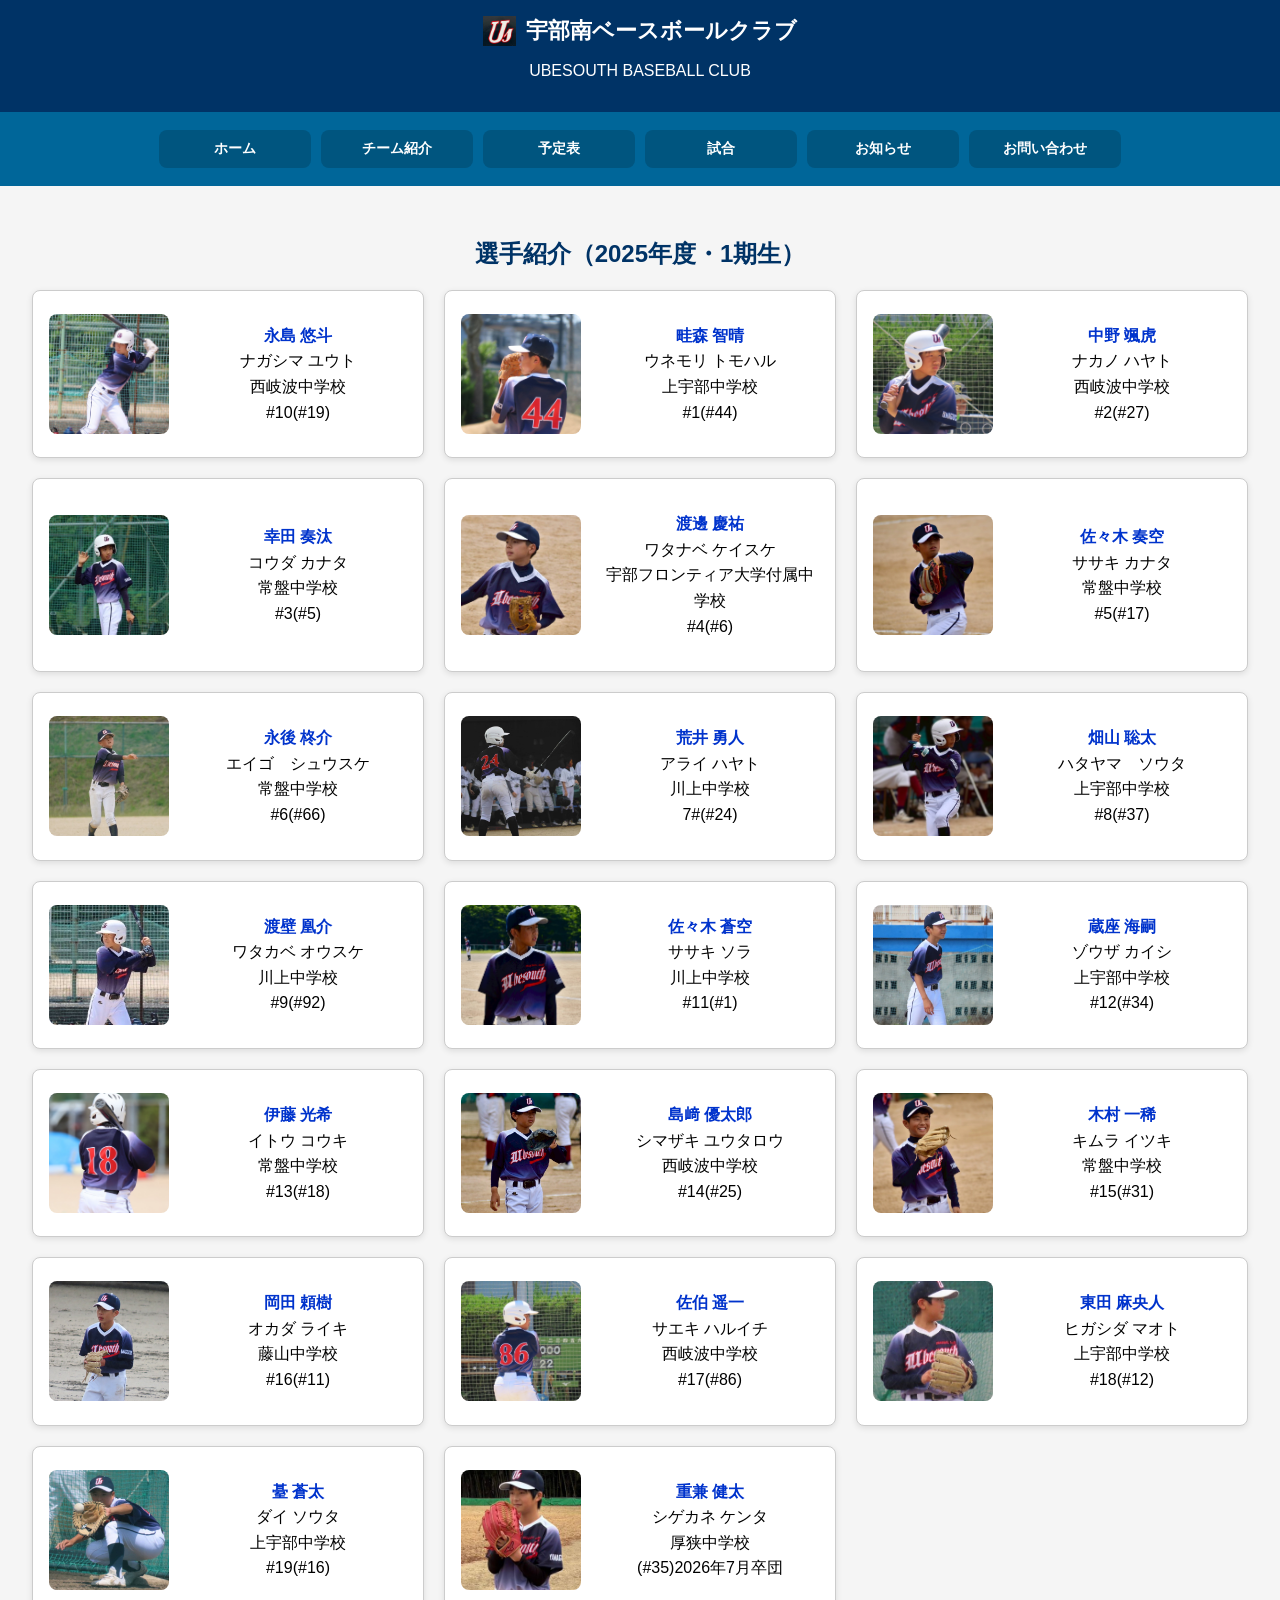
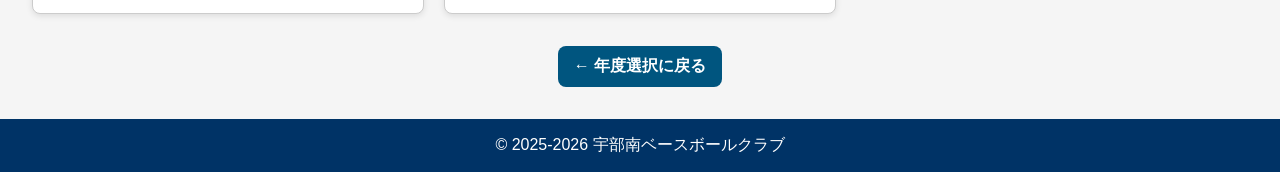
<file: team/team2025.html>
<!DOCTYPE html>
<html lang="ja">
<head>
  <meta charset="UTF-8">
  <meta name="viewport" content="width=device-width, initial-scale=1.0">
  <title>選手紹介（2025年度・1期生） | 宇部南ベースボールクラブ</title>

<link rel="stylesheet" href="../style.css">

</head>

<body>
<header>
  <div style="display: flex; align-items: center; justify-content: center; gap: 10px;">
<img src="../images/us-logo.png" alt="宇部南ベースボールクラブのロゴ" style="height: 30px; vertical-align: middle;">
    <h1 class="header-title" style="margin: 0;">宇部南ベースボールクラブ</h1>
  </div>
  <p>UBESOUTH BASEBALL CLUB</p>
</header>

<nav>
  <div class="nav-container">
    <a href="../index.html">ホーム</a>
    <a href="../team.html">チーム紹介</a>
    <a href="../calendar.html">予定表</a>
    <a href="../match.html">試合</a>
    <a href="../news.html">お知らせ</a>
    <a href="../contact.html">お問い合わせ</a>
  </div>
</nav>

<main>
<section>
  <h2>選手紹介（2025年度・1期生）</h2>
  <div class="players-container">

<div class="player-card">
    <img src="../images/member2025/10yuuto.jpg" alt="永島 悠斗">
    <div>
      <p><strong class="player-name">永島 悠斗</strong><br>
      ナガシマ ユウト
      <br>
      西岐波中学校<br>
      #10(#19)<br></p>
    </div>
</div>

<div class="player-card">
  <img src="../images/member2025/1tomoharu.jpg" alt="畦森 智晴">
  <div>
      <p><strong class="player-name">畦森 智晴</strong><br>
    ウネモリ トモハル<br>
    上宇部中学校<br>
    #1(#44)<br></p>
  </div>
</div>

<div class="player-card">
  <img src="../images/member2025/2hayato.jpg" alt="中野 颯虎">
  <div>
    <p><strong class="player-name">中野 颯虎</strong><br>
    ナカノ ハヤト<br>
    西岐波中学校<br>
    #2(#27)<br></p>
  </div>
</div>

<div class="player-card">
    <img src="../images/member2025/3kanata.jpg" alt="幸田 奏汰">
    <div>
      <p><strong class="player-name">幸田 奏汰</strong><br>
      コウダ カナタ<br>
      常盤中学校<br>
      #3(#5)<br></p>
    </div>
</div>

<div class="player-card">
  <img src="../images/member2025/5keisuke.jpg" alt="渡邊 慶祐">
    <div>
      <p><strong class="player-name">渡邊 慶祐</strong><br>
      ワタナベ ケイスケ
      <br>
      宇部フロンティア大学<span class="br-sp"></span>付属中学校<br>
      #4(#6)<br></p>
    </div>
</div>

<div class="player-card">
    <img src="../images/member2025/14kanata.jpg" alt="佐々木 奏空">
    <div>
      <p><strong class="player-name">佐々木 奏空</strong><br>
      ササキ カナタ
      <br>
      常盤中学校<br>
      #5(#17)<br></p>
    </div>
</div>

<div class="player-card">
    <img src="../images/member2025/6syuusuke.jpg" alt="永後 柊介">
    <div>
      <p><strong class="player-name">永後 柊介</strong><br>
      エイゴ　シュウスケ
      <br>
      常盤中学校<br>
      #6(#66)<br></p>
    </div>
</div>

    <div class="player-card">
    <img src="../images/member2025/4hayato.jpg" alt="荒井 勇人">
    <div>
      <p><strong class="player-name">荒井 勇人</strong><br>
      アライ ハヤト
      <br>
      川上中学校<br>
      7#(#24)<br></p>
    </div>
</div>

<div class="player-card">
   <img src="../images/member2025/8souta.jpg" alt="畑山 聡太">
    <div>
      <p><strong class="player-name">畑山 聡太</strong><br>
      ハタヤマ　ソウタ
      <br>
      上宇部中学校<br>
      #8(#37)<br></p>
    </div>
</div>

<div class="player-card">
    <img src="../images/member2025/13ousuke.jpg" alt="渡壁 凰介">
    <div>
      <p><strong class="player-name">渡壁 凰介</strong><br>
      ワタカベ オウスケ
      <br>
      川上中学校<br>
      #9(#92)<br></p>
    </div>
</div>

<div class="player-card">
    <img src="../images/member2025/11sora.jpg" alt="佐々木 蒼空">
    <div>
      <p><strong class="player-name">佐々木 蒼空</strong><br>
      ササキ ソラ
      <br>
      川上中学校<br>
      #11(#1)<br></p>
    </div>
</div>

<div class="player-card">
    <img src="../images/member2025/16kaishi.jpg" alt="蔵座 海嗣">
    <div>
      <p><strong class="player-name">蔵座 海嗣</strong><br>
      ゾウザ カイシ
      <br>
      上宇部中学校<br>
      #12(#34)<br></p>
    </div>
</div>

    
    <div class="player-card">
    <img src="../images/member2025/15kouki.jpg" alt="伊藤 光希">
    <div>
      <p><strong class="player-name">伊藤 光希</strong><br>
      イトウ コウキ
      <br>
      常盤中学校<br>
      #13(#18)<br></p>
    </div>
</div>

<div class="player-card">
    <img src="../images/member2025/17yuutarou.jpg" alt="島崎 優太郎">
    <div>
      <p><strong class="player-name">島﨑 優太郎</strong><br>
      シマザキ ユウタロウ
      <br>
      西岐波中学校<br>
      #14(#25)<br></p>
    </div>
</div>

    <div class="player-card">
    <img src="../images/member2025/7ituki.jpg" alt="木村 一稀">
    <div>
      <p><strong class="player-name">木村 一稀</strong><br>
      キムラ イツキ
      <br>
      常盤中学校<br>
      #15(#31)<br></p>
    </div>
</div>

    <div class="player-card">
    <img src="../images/member2025/20raiki.jpg" alt="岡田 頼樹">
    <div>
      <p><strong class="player-name">岡田 頼樹</strong><br>
      オカダ ライキ
      <br>
      藤山中学校<br>
      #16(#11)<br></p>
    </div>
    </div>

<div class="player-card">
    <img src="../images/member2025/9haruichi.jpg" alt="佐伯 遥一">
    <div>
      <p><strong class="player-name">佐伯 遥一</strong><br>
      サエキ ハルイチ
      <br>
      西岐波中学校<br>
      #17(#86)<br></p>
    </div>
</div>

 <div class="player-card">
    <img src="../images/member2025/18maoto.jpg" alt="東田 麻央人">
    <div>
      <p><strong class="player-name">東田 麻央人</strong><br>
      ヒガシダ マオト
      <br>
      上宇部中学校<br>
      #18(#12)<br></p>
    </div>
</div>
        
<div class="player-card">
    <img src="../images/member2025/12souta.jpg" alt="臺 蒼太">
    <div>
      <p><strong class="player-name">䑓 蒼太</strong><br>
      ダイ ソウタ
      <br>
      上宇部中学校<br>
      #19(#16)<br></p>
    </div>
</div>
    
    <div class="player-card">
    <img src="../images/member2025/19kenta.jpg" alt="重兼 健太">
    <div>
      <p><strong class="player-name">重兼 健太</strong><br>
      シゲカネ ケンタ
      <br>
      厚狭中学校<br>
      (#35)2026年7月卒団<br></p>
    </div>
    </div>
    
</div>
</section>

  <div class="back-link">
   <a href="../team.html">← 年度選択に戻る</a>
  </div>

  </main>

  <footer>
    &copy; 2025-2026 宇部南ベースボールクラブ
  </footer>

</body>
</html>
</file>
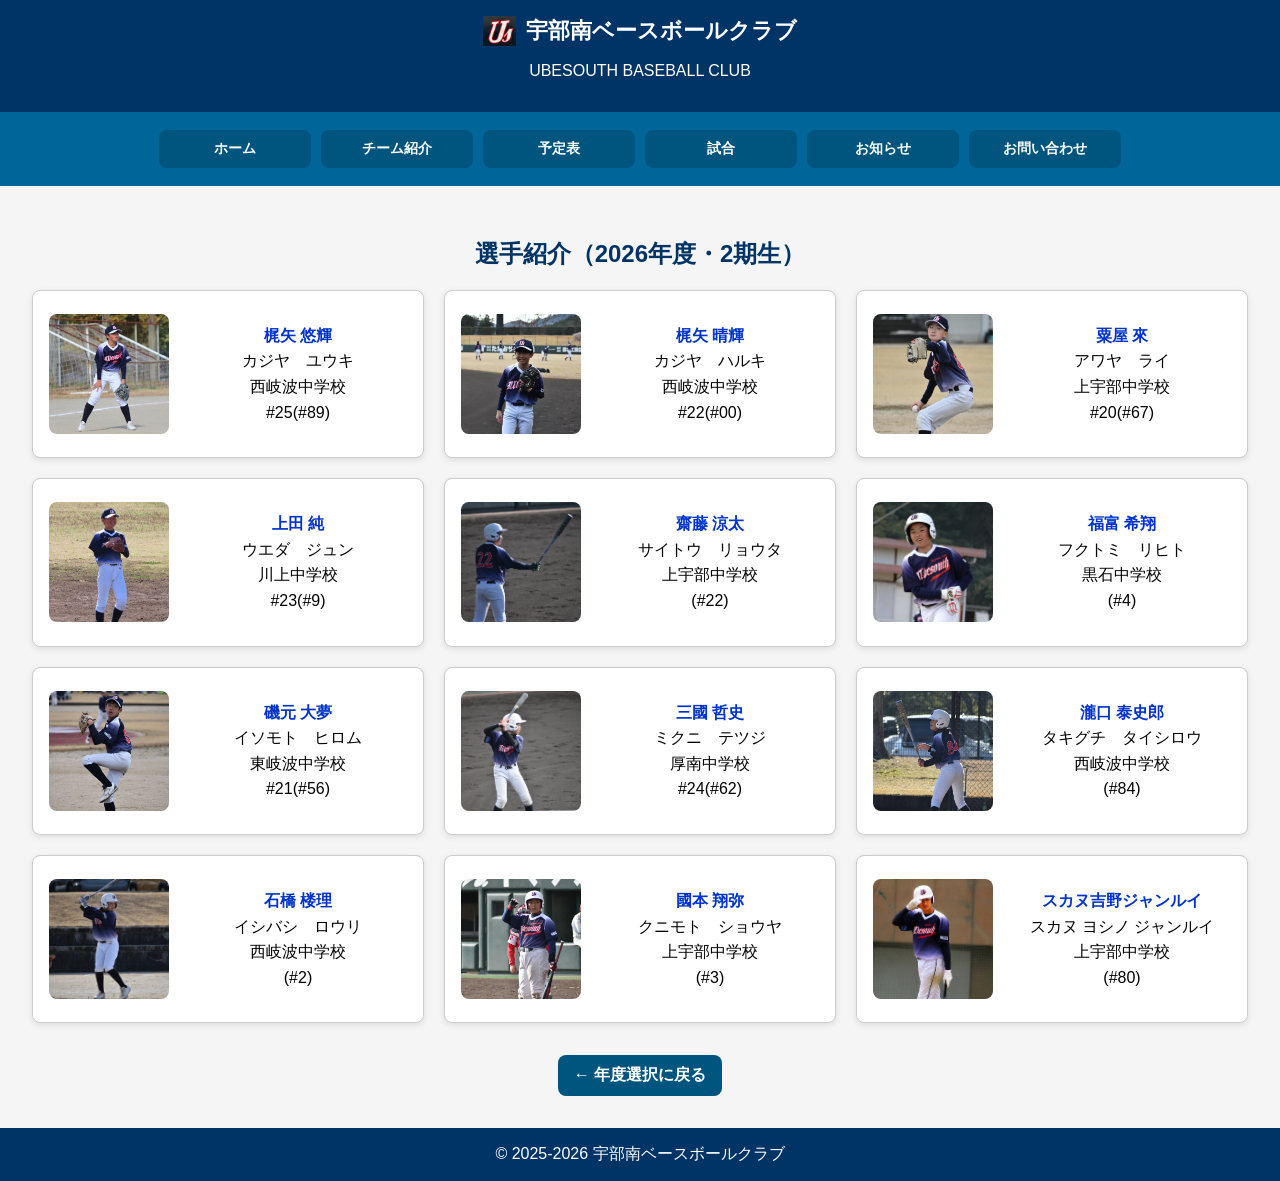
<file: team/team2026.html>
<!DOCTYPE html>
<html lang="ja">
<head>
  <meta charset="UTF-8">
  <meta name="viewport" content="width=device-width, initial-scale=1.0">
  <title>選手紹介（2026年度・2期生） | 宇部南ベースボールクラブ</title>

<link rel="stylesheet" href="../style.css">

</head>
<body>
<header>
  <div style="display: flex; align-items: center; justify-content: center; gap: 10px;">
<img src="../images/us-logo.png" alt="宇部南ベースボールクラブのロゴ" style="height: 30px; vertical-align: middle;">
    <h1 class="header-title" style="margin: 0;">宇部南ベースボールクラブ</h1>
  </div>
  <p>UBESOUTH BASEBALL CLUB</p>
</header>

<nav>
  <div class="nav-container">
    <a href="../index.html">ホーム</a>
    <a href="../team.html">チーム紹介</a>
    <a href="../calendar.html">予定表</a>
    <a href="../match.html">試合</a>
    <a href="../news.html">お知らせ</a>
    <a href="../contact.html">お問い合わせ</a>
  </div>
</nav>


<main>
<section>
  <h2>選手紹介（2026年度・2期生）</h2>
  <div class="players-container">

<div class="player-card">
  <img src="../images/member2026/89yuuki.jpg" alt="梶矢 悠輝">
  <div>
    <p><strong class="player-name">梶矢 悠輝</strong><br>
    カジヤ　ユウキ<br>
    西岐波中学校<br>
    #25(#89)<br></p>
  </div>
</div>
    
<div class="player-card">
  <img src="../images/member2026/00haruki.jpg" alt="梶矢 晴輝">
    <div>
      <p><strong class="player-name">梶矢 晴輝</strong><br>
      カジヤ　ハルキ<br>
      西岐波中学校<br>
      #22(#00)<br></p>
    </div>
</div>

<div class="player-card">
    <img src="../images/member2026/67rai.jpg" alt="粟屋 來">
    <div>
      <p><strong class="player-name">粟屋 來</strong><br>
      アワヤ　ライ<br>
      上宇部中学校<br>
      #20(#67)<br></p>
    </div>
</div>

<div class="player-card">
    <img src="../images/member2026/9jun.jpg" alt="上田 純">
    <div>
      <p><strong class="player-name">上田 純</strong><br>
      ウエダ　ジュン<br>
      川上中学校<br>
      #23(#9)<br></p>
    </div>
</div>

    <div class="player-card">
    <img src="../images/member2026/22ryouta.jpg" alt="齋藤 涼太">
    <div>
      <p><strong class="player-name">齋藤 涼太</strong><br>
      サイトウ　リョウタ<br>
      上宇部中学校<br>
      (#22)<br></p>
    </div>
</div>

    <div class="player-card">
    <img src="../images/member2026/4rihito.jpg" alt="福富 希翔">
    <div>
      <p><strong class="player-name">福富 希翔</strong><br>
      フクトミ　リヒト<br>
      黒石中学校<br>
      (#4)<br></p>
    </div>
</div>

        <div class="player-card">
    <img src="../images/member2026/56hiromu.jpg" alt="磯元 大夢">
    <div>
      <p><strong class="player-name">磯元 大夢</strong><br>
      イソモト　ヒロム<br>
      東岐波中学校<br>
      #21(#56)<br></p>
    </div>
</div>

      <div class="player-card">
    <img src="../images/member2026/62tetuji.jpg" alt="三國 哲史">
    <div>
      <p><strong class="player-name">三國 哲史</strong><br>
      ミクニ　テツジ<br>
      厚南中学校<br>
      #24(#62)<br></p>
    </div>
</div>

     <div class="player-card">
    <img src="../images/member2026/84seishirou.jpg" alt="瀧口 泰史郎">
    <div>
      <p><strong class="player-name">瀧口 泰史郎</strong><br>
      タキグチ　タイシロウ<br>
      西岐波中学校<br>
      (#84)<br></p>
    </div>
</div>

   <div class="player-card">
    <img src="../images/member2026/2rouri.jpg" alt="石橋 楼理">
    <div>
      <p><strong class="player-name">石橋 楼理</strong><br>
      イシバシ　ロウリ<br>
      西岐波中学校<br>
      (#2)<br></p>
    </div>
</div>

    <div class="player-card">
    <img src="../images/member2026/3syouya.jpg" alt="國本 翔弥">
    <div>
      <p><strong class="player-name">國本 翔弥</strong><br>
      クニモト　ショウヤ<br>
      上宇部中学校<br>
      (#3)<br></p>
    </div>
</div>
    
<!--
退団選手（2026年7月）
<div class="player-card">
    <img src="../images/member2026/im.jpg" alt="">
    <div>
      <p><strong class="player-name">宮田 優生</strong><br>
      ミヤタ ユウセイ<br>
      黒石中学校<br>
      (#)<br></p>
    </div>
</div>
-->
    
  <div class="player-card">
    <img src="../images/member2026/80jan.jpg" alt="スカヌ吉野ジャンルイ">
    <div>
      <p><strong class="player-name">スカヌ吉野ジャンルイ</strong><br>
      スカヌ ヨシノ ジャンルイ<br>
      上宇部中学校<br>
      (#80)<br></p>
    </div>
</div>



</div>
</section>


  <div class="back-link">
   <a href="../team.html">← 年度選択に戻る</a>
  </div>

  </main>

  <footer>
    &copy; 2025-2026 宇部南ベースボールクラブ
  </footer>

</body>
</html>
</file>
<file: style.css>
body {
      margin: 0;
      font-family: 'Helvetica Neue', sans-serif;
      background-color: #f5f5f5;
    }

    header, footer {
      background-color: #003366;
      color: white;
      text-align: center;
      padding: 1em;
    }

    header h1 {
      font-size: clamp(16px, 5vw, 22px);
      margin: 0;
      white-space: nowrap;
    }

nav {
  background-color: #006699;
  padding: 0.5em;
  text-align: center;
  overflow-x: auto;
  white-space: nowrap;
}

nav::-webkit-scrollbar {
  display: none;
}

    .nav-container {
      display: flex;
      flex-wrap: wrap;
      justify-content: center;
      gap: 10px;
      padding: 10px;
    }

    .nav-container a {
      display: inline-block;
      background-color: #00557f;
      color: white;
      padding: 10px 16px;
      border-radius: 8px;
      text-align: center;
      min-width: 120px;
      text-decoration: none;
      font-weight: bold;
      font-size: 14px;
    }

    .nav-container a:hover {
      background-color: #007acc;
    }

main {
  padding: 2em;
  max-width: 95%;
  margin: 0 auto;
}


.left-align {
  text-align: left;
  max-width: 1000px;
  margin: 0 auto;
}

.paragraph-tight {
  margin-top: 0.5em;
  margin-bottom: 0.5em;
}



main img.main-img {
  display: block;
  margin: 2em auto;
  margin-top: 2em;
  max-width: 60%; /* デスクトップ用 */
  height: auto;
  border-radius: 10px;
  box-shadow: 0 4px 8px rgba(0,0,0,0.2);
}


.br-sp {
  display: none;
}

.pc-space {
  display: inline;  /* PCではスペースを表示 */
}

@media (max-width: 600px) {
  .pc-space {
    display: none;  /* スマホでは非表示 */
  }

  .br-sp {
    display: block;
  }


  header h1 {
    white-space: normal;
    font-size: 18px;
  }

  .left-align {
    margin-left: 1em;
    margin-right: 1em;
  }

  .mobile-br { display: inline; }

  /* スマホでは写真を大きく */
  main img.main-img {
    max-width: 100%;
  }
}


  .mobile-br {
    display: inline;  
  }

  .mobile-space {
    padding-left: 1.6em;
  }




.instagram-section {
  max-width: 800px;
  margin: 25px auto 35px;
  padding: 20px;
  background: #fff;
  border-radius: 8px;
  box-shadow: 0 2px 6px rgba(0, 0, 0, 0.1);
  box-sizing: border-box;
}

.instagram-section h2 {
  text-align: center;
  color: #003366;
  margin: 0 0 15px;
}

.instagram-media {
  max-width: 100% !important;
  width: 100% !important;
}


h2 {
  color: #003366;
  text-align: center;
}

@media (max-width: 600px) {
  main {
    padding: 1em;
    text-align: center;
  }
}



/* ===== 予定表ページ ===== */

.calendar-info {
  text-align: center;
}


/* ===== お問い合わせページ ===== */

.container {
  max-width: 800px;
  width: 100%;
  margin: 0 auto;
  background: white;
  padding: 20px;
  box-sizing: border-box; /* ←追加 */
  border-radius: 8px;
  box-shadow: 0 4px 8px rgba(0,0,0,0.1);
}

.container h1 {
  margin-top: 0;
  text-align: center;
  color: #003366;
}

.container label {
  display: block;
  margin-top: 15px;
  text-align: left;
}

.container input,
.container textarea {
  width: 100%;
  padding: 10px;
  margin-top: 5px;
  border: 1px solid #ccc;
  border-radius: 5px;
  box-sizing: border-box;
}

.container button {
  margin-top: 20px;
  width: 100%;
  padding: 12px;
  background: #00557f;
  color: white;
  border: none;
  border-radius: 5px;
  font-size: 16px;
}

.container button:hover {
  background: #007acc;
}

/* スマホ用 */
@media (max-width: 600px) {
  .container {
    padding: 15px;
  }
}


/* ===== お知らせページ ===== */

.news-list {
  list-style: none;
  padding: 0;
  max-width: 800px;
  margin: 0 auto;
}

.news-list li {
  background: white;
  margin: 10px 0;
  padding: 15px;
  border-radius: 8px;
  box-shadow: 0 4px 8px rgba(0,0,0,0.1);
  text-align: left;
}


.news-list li span {
  display: block;
  font-size: 16px;
  font-weight: bold;
  color: #00557f;
  margin-bottom: 8px;
  border-left: 4px solid #d9534f;
  padding-left: 8px;
}

.news-list li p {
  margin: 5px 0;
  line-height: 1.6;
}

.highlight-win {
  font-size: 24px;
  font-weight: bold;
  color: #d9534f;
  text-align: center;
  margin-top: 10px;
  background-color: #fff3cd;
  padding: 10px;
  border-radius: 6px;
  box-shadow: 0 4px 6px rgba(0,0,0,0.1);
}


/* ===== チーム紹介ページ ===== */

.players-container {
  display: grid;
  grid-template-columns: 1fr;
  gap: 20px;
  justify-content: center;
}

.player-card {
  background-color: white;
  border: 1px solid #ccc;
  padding: 1em;
  display: flex;
  align-items: center;
  justify-content: space-between;
  gap: 20px;
  width: 100%;
  box-sizing: border-box;
  box-shadow: 0 2px 6px rgba(0,0,0,0.1);
  border-radius: 8px;
}

    
.player-card img {
  width: 120px;
  aspect-ratio: 1 / 1;
  object-fit: cover;
  object-position: center;
  display: block;
  border-radius: 8px;
  flex-shrink: 0;
}


.br-sp {
  display: none;
}


@media (max-width: 600px) {
  .br-sp {
    display: inline;
  }
  .br-sp::after {
    content: "\A";
    white-space: pre;
  }

  header h1 {
    font-size: clamp(16px, 5vw, 22px);
  }

  main {
    padding: 1em;
    text-align: center;
  }

  .team-info {
    padding-left: 1em;
  }
}
@media (min-width: 768px) {
  .players-container {
    grid-template-columns: repeat(3, 1fr);
}
  .player-card {
    max-width: none; 
  }
}

.team-info {
  text-align: left;
  max-width: 600px;
  margin: 0 auto 2em auto;
}

.player-card > div {
  text-align: center;
  width: 100%;
}

.player-card p {
  line-height: 1.6;
}

.back-link {
  margin: 2em auto 0;
  text-align: center;
}

.back-link a {
  display: inline-block;
  padding: 10px 16px;
  background-color: #00557f;
  color: white;
  text-decoration: none;
  border-radius: 8px;
  font-weight: bold;
}

.back-link a:hover {
  background-color: #007acc;
}

.player-card a {
  pointer-events: none;
  cursor: default;
}

.player-name {
  color: #0033cc;
  font-weight: bold;
}



/* ===== 2025、2026年度 試合結果ページ ===== */

table {
  max-width: 100%;
  width: 100%;
  table-layout: auto;
  word-wrap: break-word;
}

td {
  width: 90px;
  word-break: break-word;
  text-align: center;
  vertical-align: middle;
}

td:nth-child(2) {
  white-space: nowrap;
}

.pc-add::after {
  content: "";
}

@media (min-width: 601px) {
  .pc-add::after {
    content: "争奪チャンピオン大会";
    margin-right: 2em;
  }
}

@media (max-width: 600px) {
  .br-sp {
    display: inline;
  }

  .br-sp::after {
    content: "\A";
    white-space: pre;
  }

  table {
    width: 100%;
    margin: 0 auto;
  }
}

.back-link {
  margin: 2em auto 0;
  text-align: center;
}

.back-link a {
  display: inline-block;
  padding: 10px 16px;
  background-color: #00557f;
  color: white;
  text-decoration: none;
  border-radius: 8px;
  font-weight: bold;
}

.back-link a:hover {
  background-color: #007acc;
}


/* ===== 体験練習申込みフォーム ===== */

.form-page label {
  display: block;
  margin-top: 15px;
  color: #444;
  text-align: left;
}

.form-page input,
.form-page select,
.form-page textarea {
  width: 100%;
  padding: 10px;
  margin-top: 5px;
  margin-bottom: 15px;
  border: 1px solid #ccc;
  border-radius: 5px;
  box-sizing: border-box;
  font-size: 14px;
}

.form-page button {
  margin-top: 20px;
  width: 100%;
  padding: 12px;
  background-color: #00557f;
  color: white;
  border: none;
  border-radius: 5px;
  font-size: 16px;
  cursor: pointer;
}

.form-page button:hover {
  background-color: #007acc;
}

.form-page {
  max-width: 800px;
  width: calc(100% - 40px);
  margin: 20px auto;
  background: white;
  padding: 20px;
  box-sizing: border-box;
  border-radius: 8px;
  box-shadow: 0 4px 8px rgba(0,0,0,0.1);
}


/* ===== 年度選択 共通 ===== */

.year-select,
.year-links {
  display: flex;
  flex-direction: column;
  gap: 20px;
  max-width: 500px;
  margin: 0 auto;
}

.year-card,
.year-links a {
  display: block;
  background: white;
  color: #003366;
  text-decoration: none;
  font-size: 20px;
  font-weight: bold;
  padding: 20px;
  border-radius: 12px;
  box-shadow: 0 4px 10px rgba(0,0,0,0.1);
  transition: 0.2s;
  text-align: center;
}

.year-card:hover,
.year-links a:hover {
  background: #f5f5f5;
  transform: translateY(-3px);
}

.year-card span {
  display: block;
  margin-top: 8px;
  font-size: 14px;
  color: #666;
  font-weight: normal;
}


/* ===== トップページ 最新のお知らせ ===== */

.home-news {
  max-width: 800px;
  margin: 25px auto 35px;
  padding: 20px;
  background: #fff;
  border-radius: 8px;
  box-shadow: 0 2px 6px rgba(0, 0, 0, 0.1);
  box-sizing: border-box;
}
.home-news h2 {
  text-align: center;
  color: #003366;
  margin: 0 0 15px;
}
.news-item {
  padding: 10px 5px;
  border-bottom: 1px solid #ddd;
  line-height: 1.6;
}
.news-item span {
  display: inline-block;
  margin-right: 15px;
  color: #555;
}
.news-item a {
  color: #00557f;
  text-decoration: none;
}
.news-item a:hover {
  text-decoration: underline;
}
.more-link {
  text-align: right;
  margin: 15px 0 0;
}
.more-link a {
  color: #00557f;
  text-decoration: none;
}
.more-link a:hover {
  text-decoration: underline;
}
@media (max-width: 600px) {
  .home-news {
    margin: 20px 10px 30px;
    padding: 15px;
  }
  .home-news h2 {
    font-size: 20px;
  }
  .news-item {
    padding: 10px 0;
    text-align: left;   /* ←これを追加 */
  }
  .news-item span {
    display: block;
    margin-right: 0;
    margin-bottom: 3px;
    font-size: 14px;
  }
  .news-item a {
    font-size: 15px;
  }
  .more-link {
    margin-top: 12px;
  }
}
@media (max-width: 600px) {
  .instagram-section {
    margin: 20px 10px 30px;
    padding: 15px;
  }
  .instagram-section h2 {
    font-size: 20px;
  }
}
</file>
